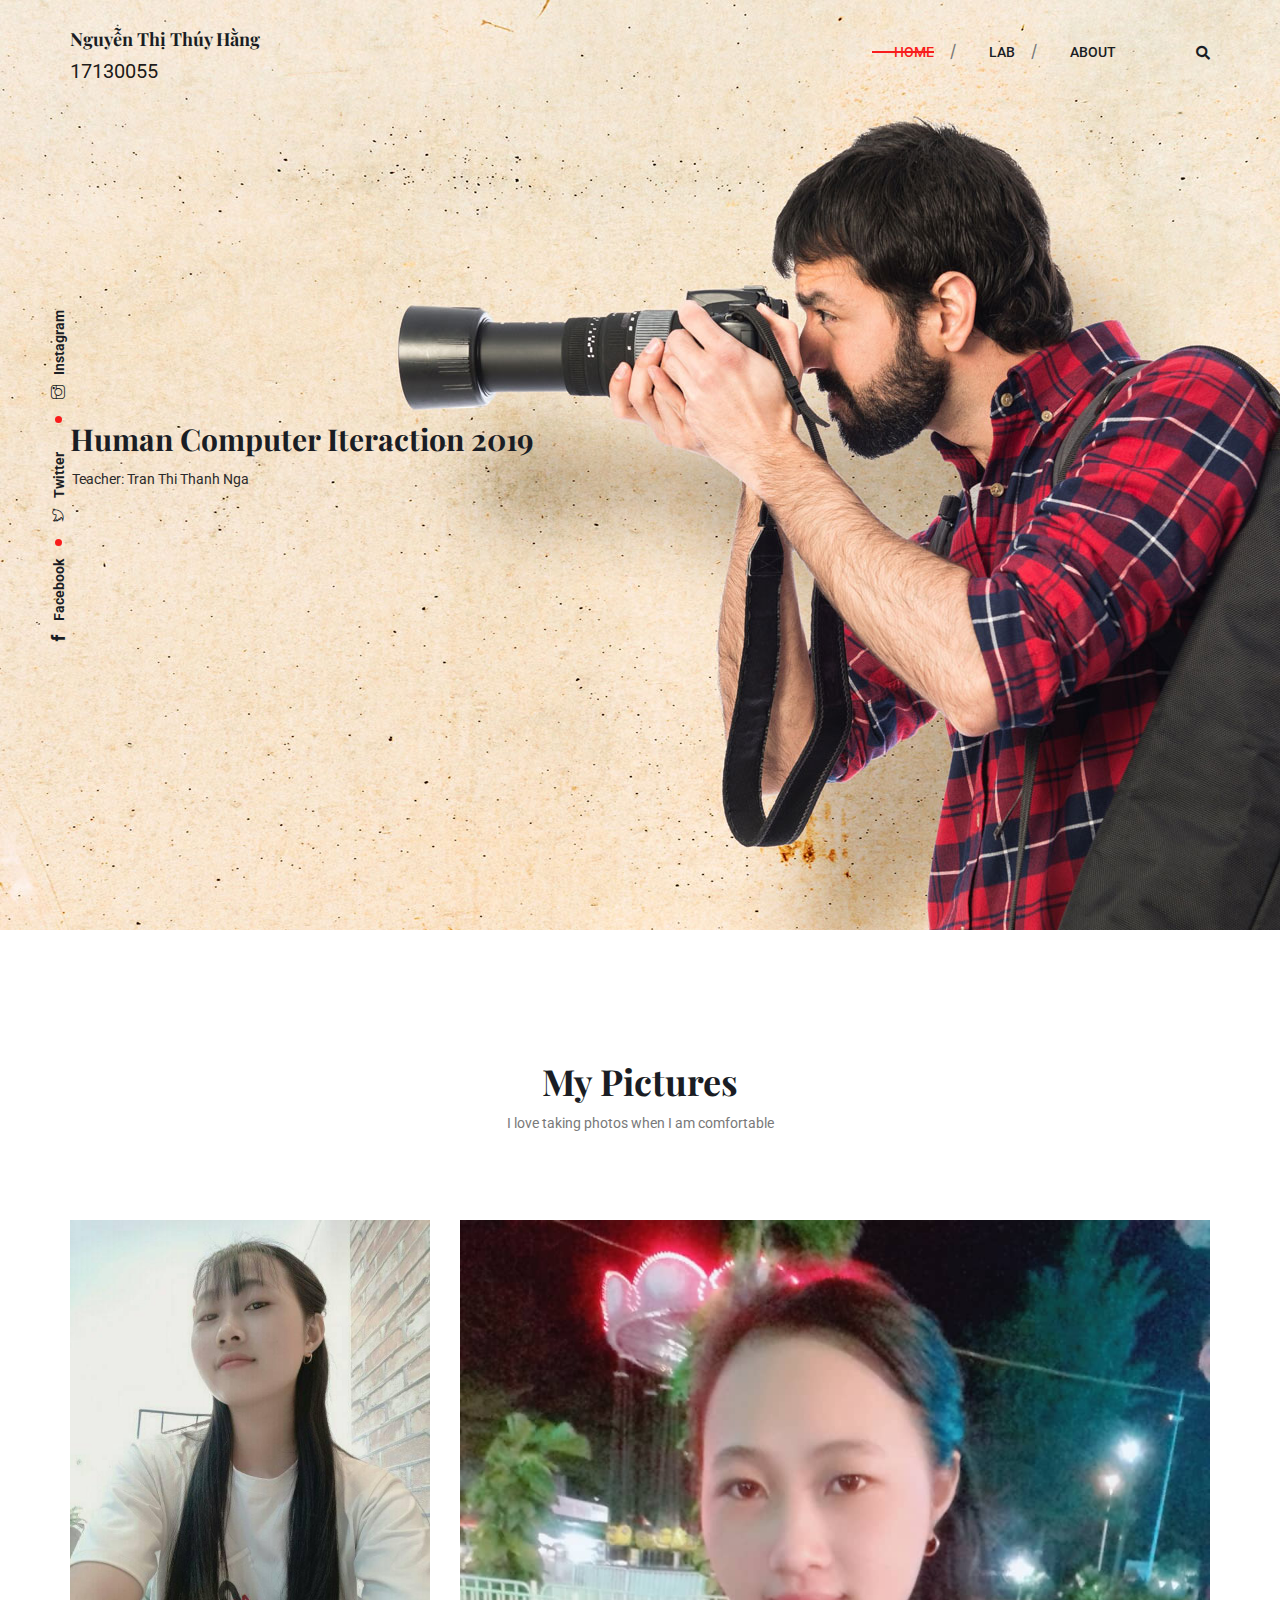
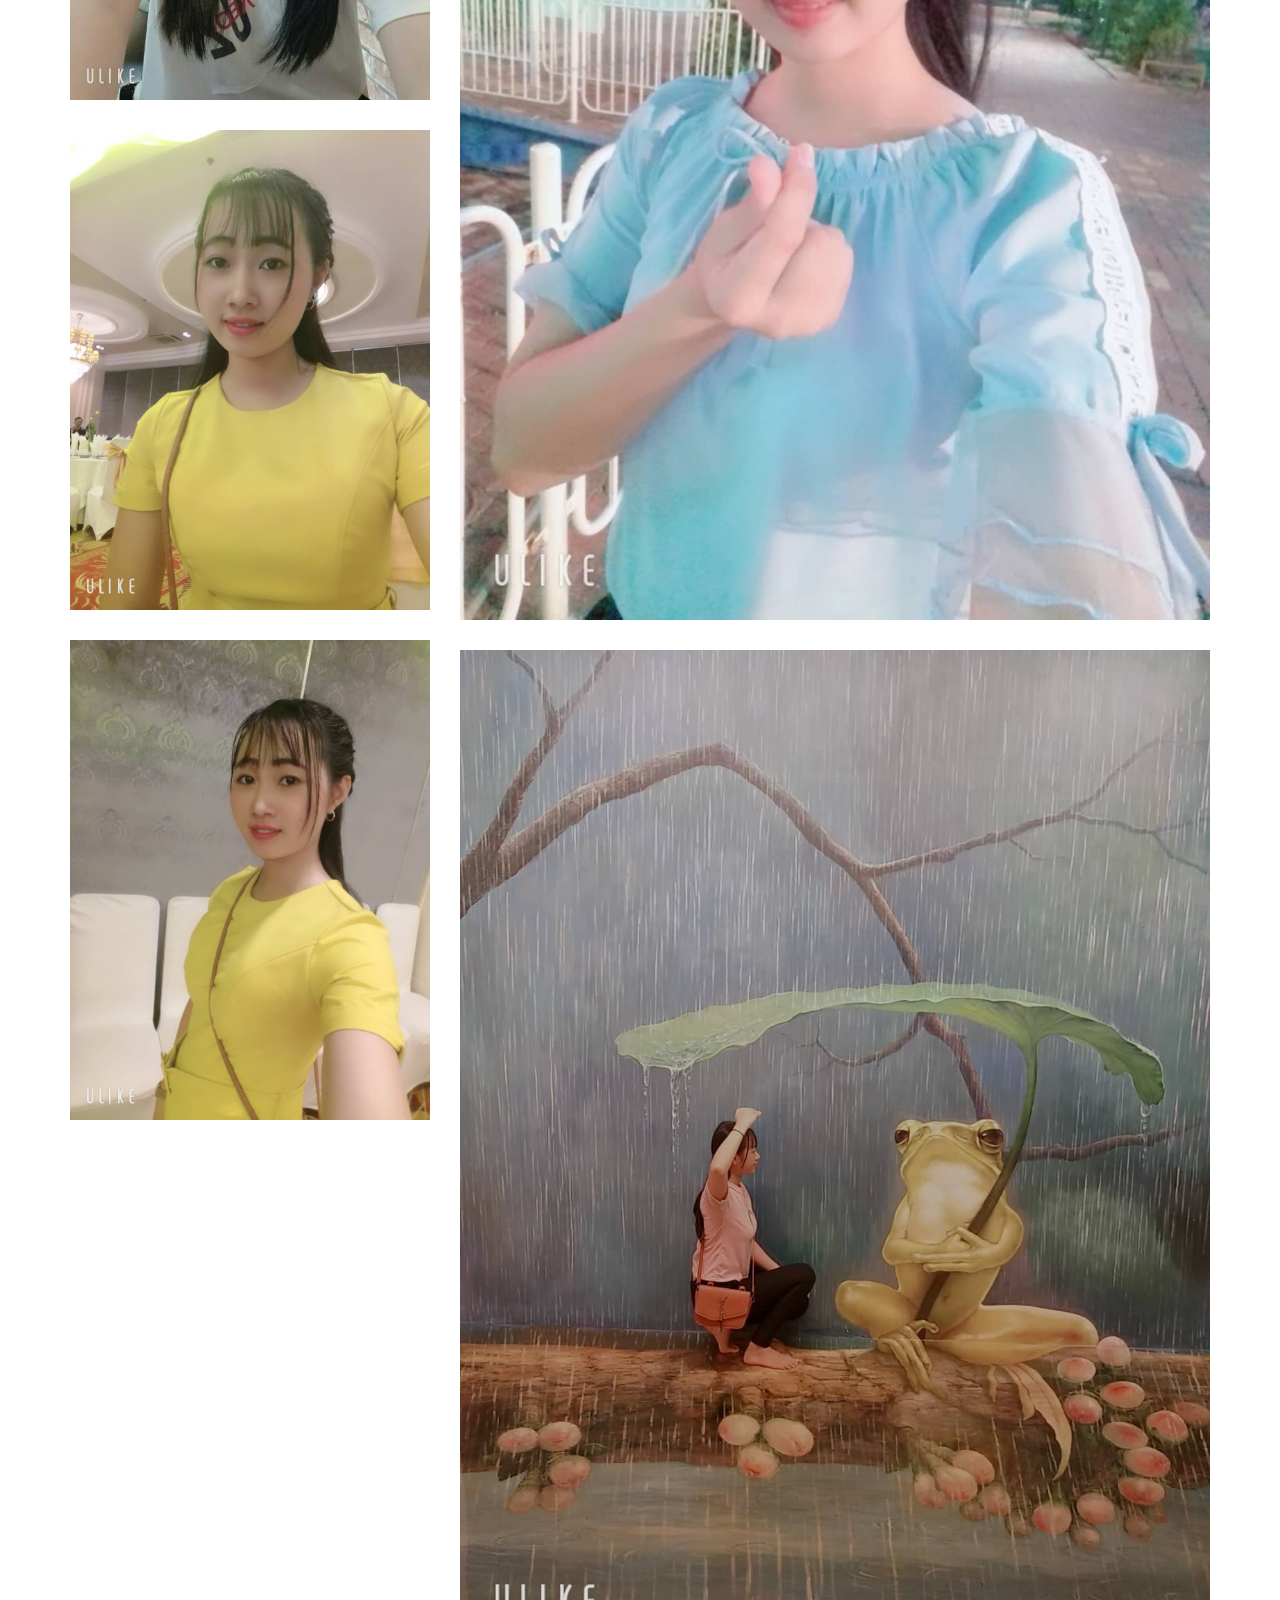
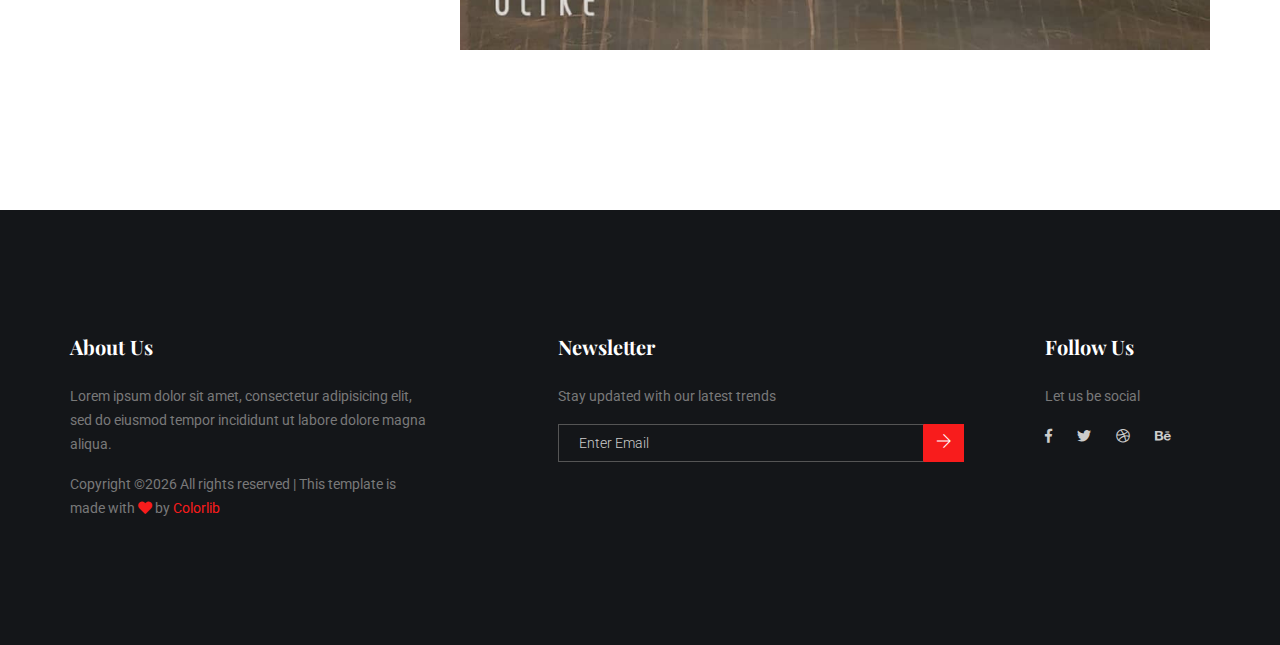
<file: index.html>
<!doctype html>
<html lang="en">
<head>
  <!-- Required meta tags -->
  <meta charset="utf-8">
  <meta name="viewport" content="width=device-width, initial-scale=1, shrink-to-fit=no">
  <link rel="icon" href="img/favicon.png" type="image/png">
  <title>Nguyen Thi Thuy Hang</title>
  <!-- Bootstrap CSS -->
  <link rel="stylesheet" href="css/bootstrap.css">
  <link rel="stylesheet" href="css/themify-icons.css">
  <link rel="stylesheet" href="css/flaticon.css">
  <link rel="stylesheet" href="vendors/fontawesome/css/all.min.css">
  <link rel="stylesheet" href="vendors/owl-carousel/owl.carousel.min.css">
  <link rel="stylesheet" href="vendors/animate-css/animate.css">
  <!-- main css -->
  <link rel="stylesheet" href="css/style.css">
  <link rel="stylesheet" href="css/responsive.css">
</head>
<body>

<!--================Header Menu Area =================-->
<header class="header_area">
  <div class="main_menu">
    <nav class="navbar navbar-expand-lg navbar-light">
      <div class="container">
        <!-- Brand and toggle get grouped for better mobile display -->
        <a class="navbar-brand logo_h" href="index.html"><br><h4>Nguyễn Thị Thúy Hằng</h4>
          <p>17130055</p></a>

        <div class="collapse navbar-collapse offset" id="navbarSupportedContent">
          <ul class="nav navbar-nav menu_nav ml-auto">
            <li class="nav-item active"><a class="nav-link" href="index.html">HOME</a></li>
            <li class="nav-item"><a class="nav-link" href="lab1.html">LAB</a></li>
            <li class="nav-item"><a class="nav-link" href="about.html">ABOUT</a></li>
          </ul>
          <div class="right-button">
            <ul>
              <li><a id="search" href="javascript:void(0)"><i class="fas fa-search"></i></a></li>
            </ul>
          </div>
        </div>

      </div>
    </nav>

  </div>
  <div class="search_input" id="search_input_box">
    <div class="container ">
      <form class="d-flex justify-content-between search-inner">
        <input type="text" class="form-control" id="search_input" placeholder="Search Here">
        <button type="submit" class="btn"></button>
        <span class="ti-close" id="close_search" title="Close Search"></span>
      </form>
    </div>
  </div>
</header>
<!--================Header Menu Area =================-->

<!--================Home Banner Area =================-->
<section class="home_banner_area">
  <div class="banner_inner d-flex align-items-center">
    <div class="overlay bg-parallax" data-stellar-ratio="0.9" data-stellar-vertical-offset="0" data-background=""></div>
    <div class="container">
      <div class="banner_content">
        <h2>Human Computer Iteraction 2019</h2>
        <nav aria-label="breadcrumb" class="banner-breadcrumb">
          <ol class="breadcrumb">

            <li class="breadcrumb-item active" aria-current="page">Teacher: Tran Thi Thanh Nga</li>
          </ol>
        </nav>
      </div>
    </div>
  </div>
  <div class="social_area">
    <h4>
      <a href="#"><i class="ti-instagram"></i>Instagram</a>
    </h4>
    <div class="round"></div>
    <h4>
      <a class="twitter" href="#"><i class="ti-twitter"></i>Twitter</a>
    </h4>
    <div class="round"></div>
    <h4>
      <a href="https://www.facebook.com/profile.php?id=100009200704499"><i class="ti-facebook"></i>Facebook</a>
    </h4>
    <div></div>
  </div>
</section>
<!--================End Home Banner Area =================-->


<!--================ Start Portfolio Area =================-->
<section class="portfolio_area area-padding" id="portfolio">
  <div class="container">
    <div class="area-heading">
      <h3>My Pictures</h3>
      <p>I love taking photos when I am comfortable</p>
    </div>

    <div class="filters-content">
      <div class="row portfolio-grid">
        <div class="grid-sizer col-md-3 col-lg-4"></div>
        <div class="col-lg-4 col-md-6 all fashion motion">
          <div class="single_portfolio">
            <img class="img-fluid w-100" src="img/project/a.jpg" alt="">
            <div class="short_info">
              <p>Fashion</p>
              <h4><a href="portfolio-details.html">Fahion photography</a></h4>
            </div>
          </div>
        </div>

        <div class="col-lg-8 col-md-6 all weeding motion portrait">
          <div class="single_portfolio">
            <img class="img-fluid w-100" src="img/project/b.jpg" alt="">
            <div class="short_info">
              <p>construction</p>
              <h4><a href="portfolio-details.html">Desert Work, VietNam</a></h4>
            </div>
          </div>
        </div>


        <div class="col-lg-4 col-md-6 all weeding motion fashion">
          <div class="single_portfolio">
            <img class="img-fluid w-100" src="img/project/c.jpg" alt="">
            <div class="short_info">
              <p>construction</p>
              <h4><a href="portfolio-details.html">Desert Work, VietNam</a></h4>
            </div>
          </div>
        </div>

        <div class="col-lg-4 col-md-6 all motion portrait fashion">
          <div class="single_portfolio">
            <img class="img-fluid w-100" src="img/project/d.jpg" alt="">
            <div class="short_info">
              <p>construction</p>
              <h4><a href="portfolio-details.html">Desert Work, VietNam</a></h4>
            </div>
          </div>
        </div>

        <div class="col-lg-8 col-md-6 all weeding  fashion">
          <div class="single_portfolio">
            <img class="img-fluid w-100" src="img/project/HINH(397).jpg" alt="" height="400px">
            <div class="short_info">
              <p>construction</p>
              <h4><a href="portfolio-details.html">Desert Work, VietNam</a></h4>
            </div>
          </div>
        </div>

      </div>
    </div>
  </div>
</section>
<!--================ End Portfolio Area =================-->


<!--================ start footer Area  =================-->
<footer class="footer-area section_gap">
  <div class="container">
    <div class="row">
      <div class="col-lg-4  col-md-6 col-sm-6">
        <div class="single-footer-widget">
          <h6>About Us</h6>
          <p>
            Lorem ipsum dolor sit amet, consectetur adipisicing elit, sed do eiusmod tempor incididunt ut labore dolore
            magna aliqua.
          </p>
          <p class="footer-text m-0">
            Copyright &copy;<script>document.write(new Date().getFullYear());</script>
            All rights reserved | This template is made with <i class="fa fa-heart" aria-hidden="true"></i> by <a
            href="https://colorlib.com" target="_blank">Colorlib</a>
          </p>
        </div>
      </div>
      <div class="offset-lg-1 col-lg-5   col-md-6 col-sm-6">
        <div class="single-footer-widget">
          <h6>Newsletter</h6>
          <p>Stay updated with our latest trends</p>
          <div class="" id="mc_embed_signup">

            <form target="_blank"
                  action="https://spondonit.us12.list-manage.com/subscribe/post?u=1462626880ade1ac87bd9c93a&amp;id=92a4423d01"
                  method="get" class="form-inline">

              <div class="d-flex flex-row">

                <input class="form-control" name="EMAIL" placeholder="Enter Email" onfocus="this.placeholder = ''"
                       onblur="this.placeholder = 'Enter Email '"
                       required="" type="email">


                <button class="click-btn btn btn-default"><i class="ti-arrow-right"></i></button>
                <div style="position: absolute; left: -5000px;">
                  <input name="b_36c4fd991d266f23781ded980_aefe40901a" tabindex="-1" value="" type="text">
                </div>

              </div>
              <div class="info"></div>
            </form>
          </div>
        </div>
      </div>
      <div class="col-lg-2 col-md-6 col-sm-6">
        <div class="single-footer-widget">
          <h6>Follow Us</h6>
          <p>Let us be social</p>
          <div class="footer-social d-flex align-items-center">
            <a href="#"><i class="fab fa-facebook-f"></i></a>
            <a href="#"><i class="fab fa-twitter"></i></a>
            <a href="#"><i class="fab fa-dribbble"></i></a>
            <a href="#"><i class="fab fa-behance"></i></a>
          </div>
        </div>
      </div>
    </div>
  </div>
</footer>
<!--================ End footer Area  =================-->


<!-- Optional JavaScript -->
<!-- jQuery first, then Popper.js, then Bootstrap JS -->
<script src="js/jquery-3.3.1.min.js"></script>
<script src="js/popper.js"></script>
<script src="js/bootstrap.min.js"></script>
<script src="js/stellar.js"></script>
<script src="vendors/isotope/imagesloaded.pkgd.min.js"></script>
<script src="vendors/isotope/isotope.pkgd.min.js"></script>
<script src="vendors/owl-carousel/owl.carousel.min.js"></script>
<script src="js/jquery.ajaxchimp.min.js"></script>
<script src="js/jquery.counterup.min.js"></script>
<script src="js/jquery.waypoints.min.js"></script>
<script src="js/mail-script.js"></script>
<script src="js/contact.js"></script>
<script src="js/jquery.form.js"></script>
<script src="js/jquery.validate.min.js"></script>
<script src="js/mail-script.js"></script>
<script src="js/theme.js"></script>
</body>
</html>
</file>
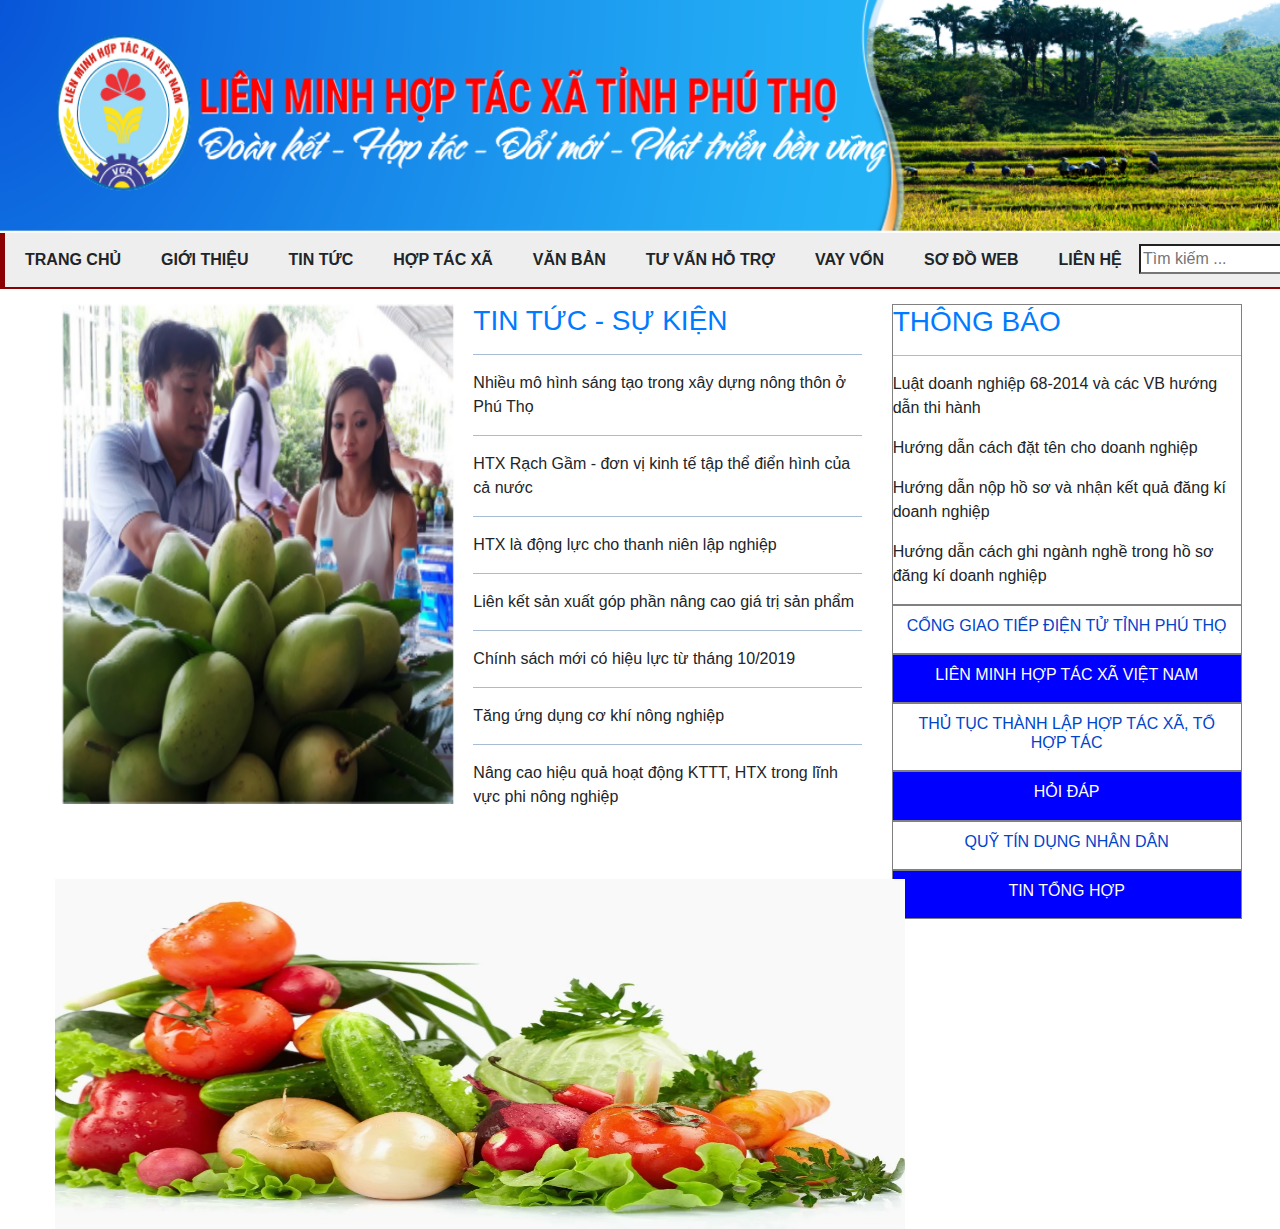
<file: ex1.html>
<!DOCTYPE html>
<html lang="en">
<head>
    <meta charset="UTF-8">
    <title>F-Pattern</title>
    <meta name="viewport"
          content="width=device-width, user-scalable=no, initial-scale=1.0, maximum-scale=1.0, minimum-scale=1.0">
    <meta http-equiv="X-UA-Compatible" content="ie=edge">

    <link rel="stylesheet" href="https://maxcdn.bootstrapcdn.com/bootstrap/4.3.1/css/bootstrap.min.css">
    <script src="https://ajax.googleapis.com/ajax/libs/jquery/3.4.1/jquery.min.js"></script>
    <script src="https://cdnjs.cloudflare.com/ajax/libs/popper.js/1.14.7/umd/popper.min.js"></script>
    <script src="https://maxcdn.bootstrapcdn.com/bootstrap/4.3.1/js/bootstrap.min.js"></script>

</head>
<style>
  body{
    margin: 0px;
    padding: 0px;
    font-family: Arial;
  }
  h3{
    color: #007bff;
  }
  .menu {
    background: gray;
    width: 100%;

  }
  .search{
    margin-top: -45px;
    padding-left: 1139px;
  }

  .menu  ul{
    padding: 0px;
    margin: 0px;
    overflow: auto;

  }
  .menu  >ul{
    background: #eeeeee;
    border-bottom: 2px solid darkred;
    border-left: 5px solid darkred;
  }
  .menu  ul li{
    list-style: none;
    float: left;
    padding: 15px 0 15px 0;
  }
  .menu   ul li:hover{
    background: darkred;
    cursor: pointer;
    color: white;
  }
  .menu ul li a{
    font-weight: bold;
    margin: 0 20px 0 20px;
  }
  .menu   ul li:hover a{
    color: #eeeeee;
  }
  .menu  .sub ul{
    position: absolute;
    background: #eeeeee;
    visibility: hidden;
  }
  .menu  .sub:hover ul{
    visibility: visible;
  }
  .menu .sub ul li{
    float: none;
    border-bottom: 1px solid #333333;
  }
  .menu  .sub:hover ul li a{
    color: #333333;
  }
  .menu .sub:hover ul li:hover a{
    color: #eeeeee;
  }
  .row{
    padding-top: 30px;
    margin-left: 40px;
  }
  hr{
    background-color:#B9D3EE;
  }
  .thongbao{
    border: 1px solid gray;
    width: 350px;

  }
  .bang1{
    border: 1px solid gray;
    width: 350px;
    padding:10px;
    color: #0044cc;
    text-align: center;
  }
  .bang2{
    border: 1px solid gray;
    width: 350px;
    padding:10px;
    text-align: center;
    background-color: blue;
    color: white;
  }
  .bang3{
    border: 1px solid gray;
    width: 350px;
    padding:10px;
    text-align: center;
    color: #0044cc;

  }
  .bang4{
    border: 1px solid gray;
    width: 350px;
    padding:10px;
    background-color: blue;
    text-align: center;
    color: white;
  }
  .bang5{
    border: 1px solid gray;
    width: 350px;
    padding:10px;
    text-align: center;
    color: #0044cc;
  }
  .bang6{
    border: 1px solid gray;
    width: 350px;
    padding:10px;
    background-color: blue;
    text-align: center;
    color: white;
  }
  .img-1{
    margin-top:-70px;
  }

</style>

<body>
    <div class="top">
        <img src="img/f1.PNG" alt="name" width="100%" height="233px">
    </div>
    <div class="ThanhTren">
        <div class="menu" >
            <ul>
                <li class="sub"><a>TRANG CHỦ</a></li>
                <li class="sub">
                    <a>GIỚI THIỆU</a>

                </li>
                <li class="sub">
                    <a>TIN TỨC</a>

                </li>
                <li class="sub">
                    <a>HỢP TÁC XÃ</a>

                </li>

                <li><a>VĂN BẢN</a></li>
                <li class="sub">
                    <a>TƯ VẤN HỖ TRỢ</a>

                </li>
                <li><a>VAY VỐN</a></li>
                <li><a>SƠ ĐỒ WEB</a></li>
                <li><a>LIÊN HỆ</a></li>

            </ul>
        </div>

        <div class="search" >
            <input type="search" name="s" placeholder="Tìm kiếm ...">
        </div>
    </div>
<div class="column">
    <div class="row">
        <!--Phan1-->
        <div class="col-sm-4">
            <img src="img/f4.PNG" alt="image" height="500px" width ="400px">
        </div>
        <!--Phan2-->
        <div class="col-sm-4">

            <div class="tintuc">
                <h3>TIN TỨC - SỰ KIỆN</h3><hr>
            </div>

            <div class="tintuc1" >  Nhiều mô hình sáng tạo trong xây dựng nông thôn ở Phú Thọ</div>
            <hr>
            <div class="tintuc2" > HTX Rạch Gầm - đơn vị kinh tế tập thể điển hình của cả nước</div>
            <hr>
            <div class="tintuc3"> HTX là động lực cho thanh niên lập nghiệp</div>
            <hr>
            <div class="tintuc4">Liên kết sản xuất góp phần nâng cao giá trị sản phẩm</div>
            <hr>
            <div class="tintuc5">Chính sách mới có hiệu lực từ tháng 10/2019</div>
            <hr>
            <div class="tintuc6">Tăng ứng dụng cơ khí nông nghiệp</div>
            <hr>
            <div class="tintuc7">Nâng cao hiệu quả hoạt động KTTT, HTX trong lĩnh vực phi nông nghiệp</div>
        </div>
        <!--Phan3-->
        <div class="col-sm-4">
            <div  class="thongbao">
                <h3> THÔNG BÁO</h3><hr>
                <p>Luật doanh nghiệp 68-2014 và các VB hướng dẫn thi hành</p>
                <p>Hướng dẫn cách đặt tên cho doanh nghiệp  </p>
                <p> Hướng dẫn nộp hồ sơ và nhận kết quả đăng kí doanh nghiệp</p>
                <p> Hướng dẫn cách ghi ngành nghề trong hồ sơ đăng kí doanh nghiệp</p>
            </div>

            <div class="bang1" >
                <h6>CỔNG GIAO TIẾP ĐIỆN TỬ TỈNH PHÚ THỌ</h6>
            </div>
            <div class="bang2">
                <h6>LIÊN MINH HỢP TÁC XÃ VIỆT NAM</h6>
            </div>
            <div class="bang3">
                <h6>THỦ TỤC THÀNH LẬP HỢP TÁC XÃ, TỔ HỢP TÁC</h6>
            </div>
            <div class="bang4">
                <h6>HỎI ĐÁP</h6>
            </div>
            <div class="bang5">
                <h6>QUỸ TÍN DỤNG NHÂN DÂN</h6>
            </div>
          <div class="bang6">
            <h6>TIN TỔNG HỢP</h6>
          </div>
        </div>
    </div>
    <div class="row">
        <div class="col-sm-8">
          <img src="img/fb18.webp" height="350px" width="850px" class="img-1">
        </div>
<!--        <div class="col-sm-4">-->
<!--        </div>-->
    </div>
</div>
</body>
</html>
</file>
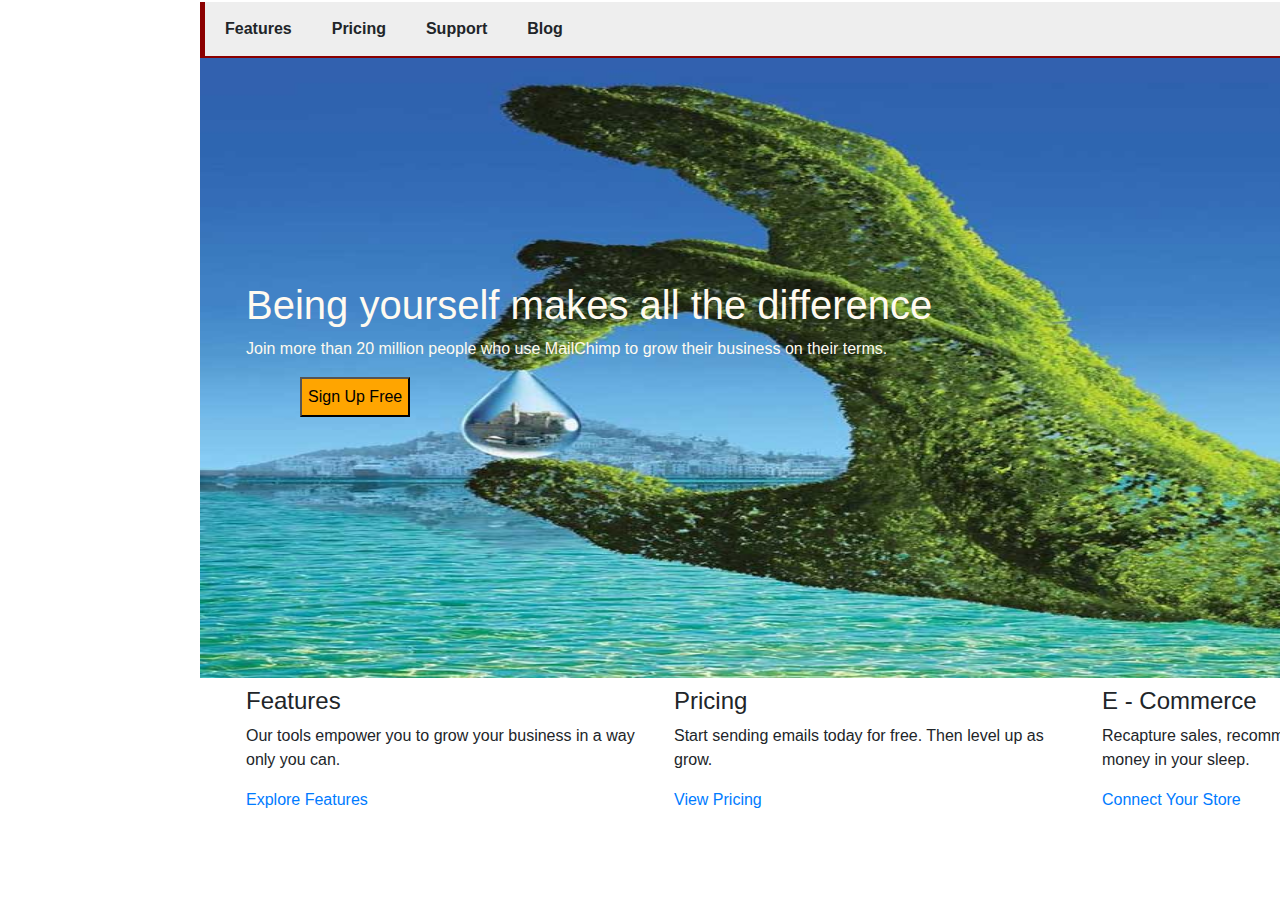
<file: ex2.html>
<!DOCTYPE html>
<html lang="en" xmlns="http://www.w3.org/1999/html">
<head>
    <meta charset="UTF-8">
    <title> Mau Z</title>
  <link rel="stylesheet" href="bootstrap-4.3/bootstrap-4.3.1-dist/css/bootstrap.css">
  <link rel="stylesheet" href="bootstrap-4.3/bootstrap-4.3.1-dist/css/bootstrap-grid.css">
  <link rel="stylesheet" href="bootstrap-4.3/bootstrap-4.3.1-dist/css/bootstrap-reboot.css">
</head>
<style>
  body{
    margin:0px;
    padding:0px;
    font-family: Arial,Tahoma;
  }
  #container{
    width: 1400px;
    height: 800px;
    margin-left: 100px;
  }
  .menu {
    margin-top:2px;
    width: 1400px;
    padding-left: 100px;
  }
  .menu  ul{
    padding: 0px;
    margin: 0px;
    overflow: auto;

  }
  .menu  >ul{
    background: #eeeeee;
    border-bottom: 2px solid darkred;
    border-left: 5px solid darkred;
  }
  .menu  ul li{
    list-style: none;
    float: left;
    padding: 15px 0 15px 0;
  }
  .menu   ul li:hover{
    background: darkred;
    cursor: pointer;
    color: white;
  }
  .menu ul li a{
    font-weight: bold;
    margin: 0 20px 0 20px;
  }
  .menu   ul li:hover a{
    color: #eeeeee;
  }
  .menu  .sub ul{
    position: absolute;
    background: #eeeeee;
    visibility: hidden;
  }
  .menu  .sub:hover ul{
    visibility: visible;
  }
  .menu .sub ul li{
    float: none;
    border-bottom: 1px solid #333333;
  }
  .menu  .sub:hover ul li a{
    color: #333333;
  }
  .menu .sub:hover ul li:hover a{
    color: #eeeeee;
  }

  #container .right{
    margin-top:-45px;
    padding-left: 1200px;
  }
  #container .right .right1{
    background-color: #FFA500;
    height: 40px;

  }
  #container .right .right2{
    height: 40px;
    width: 80px;
  }
  #container .image{
    padding-left: 100px;
    margin-top:5px;
  }
  #container .text{
    margin-top: -397px;
    padding-left: 146px;
    color: floralwhite;

  }
  #container .signup{
    margin-left:200px;

  }
  #container .signup .signup1{
    background-color: #FFA500;
    height: 40px;
  }
  #container .column{
    padding-left: 146px;
    margin-top:270px;
    text-align: left;
  }
  #container .column .mau{
    color: #007bff;
  }

</style>
<body>
<div id="container">
    <div class="menu">
      <ul>
      <li class="sub"><a>Features</a></li>
      <li class="sub"><a>Pricing</a></li>
      <li class="sub"><a>Support</a></li>
      <li class="sub"><a>Blog</a></li>
      </ul>
    </div>

<div class="right">
    <button  class="right1"> Sign Up Free</button>
    <button class="right2"> Log In</button>
</div>


<div class="image">
  <img src="img/f3.jpg" height="620px" width="1200px">
</div>

  <div class="text">
    <h1>Being yourself makes all the difference</h1>
    <p> Join more than 20 million people who use MailChimp to grow their business on their terms.</p>
  </div>

  <div class="signup">
    <button class="signup1">Sign Up Free</button>
  </div>

  <div class="column">
    <div class="row">
      <div class="col-sm-4">
        <h4>Features</h4>
        <p> Our tools empower you to grow your business in a way only you can.</p>

        <p class="mau"> Explore Features</p>
      </div>
      <div class="col-sm-4">
        <h4>Pricing</h4>
        <p>Start sending emails today for free. Then level up as grow.</p>
        <p class="mau"> View Pricing</p>
      </div>
      <div class="col-sm-4">
        <h4>E - Commerce</h4>
        <p>Recapture sales, recommend products and make money in your sleep. </p>
        <p class="mau">Connect Your Store</p>
      </div>
    </div>
  </div>

</div>
</body>
</html>
</file>
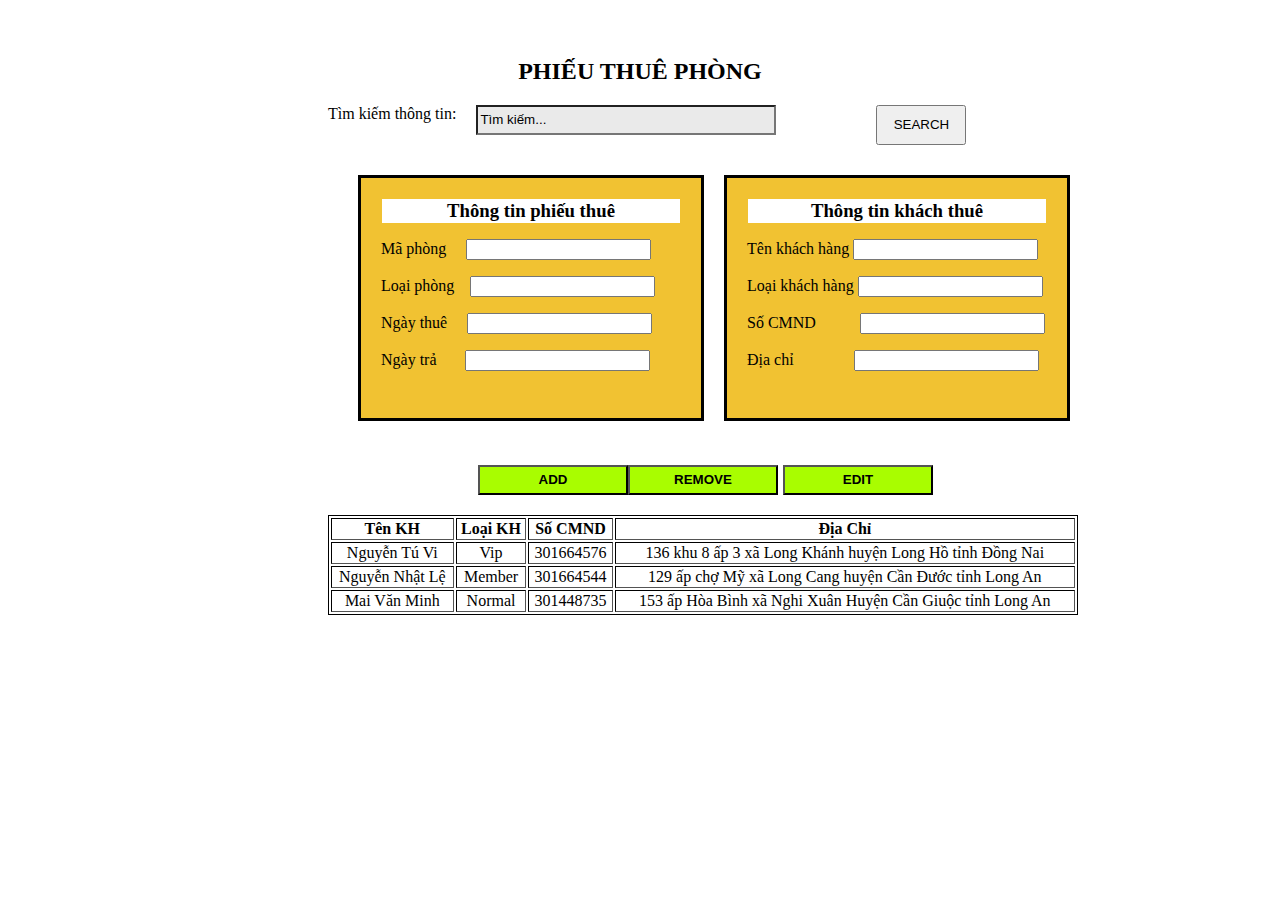
<file: imp1.html>
<!DOCTYPE html>
<html lang="en">
<head>
    <meta charset="UTF-8">
    <title>Tao cac chuc nang</title>
  <style>
    #container{
      padding-top: 30px;
      height: 600px;
    }
    #container .header{
      text-align: center;
      /*margin-right: 70px;*/
    }
    #container #f_a {
      margin-top: 10px;
    }
    #container #f_a .find {
      float: left;
      margin-left: 20px;
    }
    #container #f_a .find .text3 {
      margin-left: 300px;
      float: left;
      color: black;
    }
    #container #f_a .find .fi {
      width: 300px;
      height: 30px;
      float: left;
      margin-left: 20px;
      background: #EAEAEA;
    }

    #container #f_a .find .ad{
      margin-left: 100px;
      height: 40px;
      width:90px;
    }

    #container #content{
      height: 300px;
      width: 900px;
      padding: 20px;
      margin-left: 300px;
    }
    #container #content .div1 {
      font-weight: inherit;
      background-color: #F1C232;
      width: 300px;
      height: 200px;
      margin: 10px;
      padding: 20px;
      border: 3px solid black;
      text-align: left;
      position: relative;
      float: left;
    }
    #container #content .div1 .text{
      padding: 1px ;
      margin:1px;
      background: white;
      text-align: center;
      border-width: 2px;
      cursor: text;
    }
    #container .apply1{
      margin-top:-20px;
    }
    #container .apply1 #agree1 {
      float: left;
      width: 150px;
      height: 30px;
      background: #a9fd00;
      font-weight: bold;
      margin-left: 450px;
    }
    #container .apply1 #agree2 {
      float: left;
      width: 150px;
      height: 30px;
      background: #a9fd00;
      font-weight: bold;
      margin-right: 5px;
    }
    #container .apply1 #agree3 {
      float:left;
      width: 150px;
      height: 30px;
      background: #a9fd00;
      font-weight: bold;

    }

    #container .tablepane{

      height: 200px;
      margin-left: 300px;
      padding-top:30px;
    }
    #container .tablepane .table {
      text-align: center;
      border: 1px black double;
      margin-top: 20px ;

    }

  </style>

</head>
<body>
<div id="container">
<div id="implement" class="tabcontent">
  <div class="header"><h2>PHIẾU THUÊ PHÒNG</h2></div>
  <div id="f_a">
    <div class="find">
      <div class="text3"> Tìm kiếm thông tin: </div>
      <input class="fi" type="search" value="Tìm kiếm...">

    <button class="ad" type="button" onclick="alert('Nhập thông tin mà bạn muốn tìm kiếm ')">SEARCH</button>


  <div id="content">
    <div class="div1">
      <h3 class="text">Thông tin phiếu thuê</h3>

      <p >Mã phòng &nbsp; &nbsp; <input type="text" name="name" placeholder="" class="pix-text"> </p>
      <p >Loại phòng &nbsp; &nbsp;<input type="text" name="name" placeholder="" class="pix-text"></p>
      <p >Ngày thuê&nbsp; &nbsp; &nbsp;<input type="text" name="name" placeholder="" class="pix-text"></p>
      <p> Ngày trả  &nbsp;&nbsp; &nbsp; &nbsp;<input type="text" name="name" placeholder="" class="pix-text"></p>

    </div>
    <div class="div1">
      <h3 class="text">Thông tin khách thuê</h3>

      <p >Tên khách hàng <input type="text" name="name" placeholder="" class="pix-text"></p>
      <p >Loại khách hàng <input type="text" name="name" placeholder="" class="pix-text"></p>
      <p >Số CMND &nbsp;&nbsp;&nbsp;&nbsp;&nbsp;&nbsp;&nbsp;&nbsp;&nbsp; <input type="text" name="name" placeholder="" class="pix-text"></p>
      <p >Địa chỉ &nbsp;&nbsp;&nbsp;&nbsp;&nbsp;&nbsp;&nbsp;&nbsp;&nbsp;&nbsp;&nbsp;&nbsp;&nbsp; <input type="text" name="name" placeholder="" class="pix-text"></p>
    </div>
  </div>

  <div class="apply1">
    <input id="agree1" type="button" value="ADD" onclick="alert('Mời bạn nhập thông tin muốn thêm vào')"/>
    <input id="agree2" type="button" value="REMOVE" onclick="alert('Bạn chắc chắc muốn xóa thông tin chứ!')"/>
    <input id="agree3" type="button" value="EDIT" onclick="alert('Thông tin của bạn đã được sửa')"/>
  </div>
  <div class="tablepane">
    <table  border="1" width="750px"  class="table">
      <tr>
        <th>Tên KH </th>
        <th>Loại KH</th>
        <th>Số CMND</th>
        <th>Địa Chỉ</th>
      </tr>
      <tr class="tab1">
        <td>Nguyễn Tú Vi</td>
        <td>Vip</td>
        <td>301664576</td>
        <td>136 khu 8 ấp 3 xã Long Khánh huyện Long Hồ tỉnh Đồng Nai</td>
      </tr>
      <tr class="tab1">
        <td>Nguyễn Nhật Lệ</td>
        <td>Member</td>
        <td>301664544</td>
        <td>129 ấp chợ Mỹ xã Long Cang huyện Cần Đước tỉnh Long An</td>
      </tr>
      <tr class="tab1">
        <td>Mai Văn Minh</td>
        <td>Normal</td>
        <td>301448735</td>
        <td>153 ấp Hòa Bình xã Nghi Xuân Huyện Cần Giuộc tỉnh Long An</td>
      </tr>
    </table>

  </div>
</div>
</div>
</div>
</div>
</body>
</html>
</file>
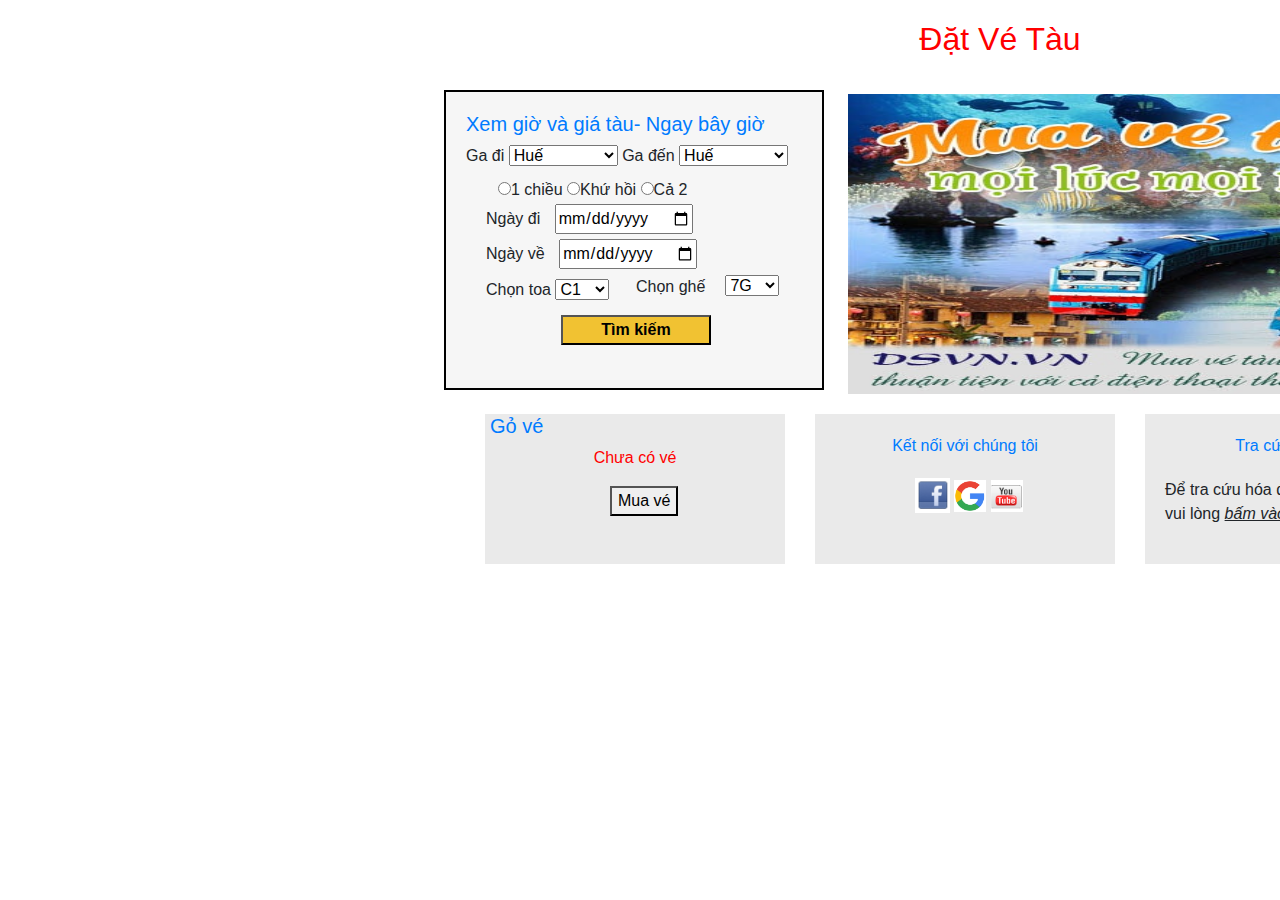
<file: imp2.html>
<!DOCTYPE html>
<html lang="en">
<head>
    <meta charset="UTF-8">
    <title>Dat ve tau</title>


  <style>

    #container{
      height: 600px;
      width:2000px;
      padding:20px;
    }
    #container .header{
      text-align: center;
      color: red;
      font-size: 20px;
    }
    #container #content1{
      margin-left: 400px;
      padding: 20px;


    }
    #container #content1 #div1{
      font-weight: inherit;
      background-color: #F6F6F6;
      width: 380px;
      height: 300px;
      margin: 4px;
      padding: 20px;
      border: 2px solid black;
      text-align: left;
      position: relative;
      float: left;

    }
    #container #content1 #div1 .canh{
      color: #007bff;
      font-size: 20px;
    }
    #container #content1 #div1 .tab-content{
      float: left;
      margin-left:30px;
      padding: 2px;

    }
    #container #content1 #div1 .date {
      float: left;
    }
    #container #content1 #div1 .date .date1{
      margin-left:20px;

    }
    #container #content1 #div1 .date .pix-text{
      margin-left: 10px;
    }
    #container #content1 #div1 .year {
      float: left;

    }
    #container #content1 .year .edit-label1{
      margin-left:20px;

    }
    #container #content1 .year  .pix-text{
      margin-left: 10px;
    }
    #container #content1 .chontoa{
      float: left;
      margin-top:-1px;
      padding:5px;
    }


    #container #content1 .chontoa .edit-label2{

      margin-left: 15px;
    }
    #container #content1 .chontoa .select3{
      padding-right: 10px;
    }

    #container #content1 .chonghe{
      float: left;
      margin-top:-40px;
      padding-left: 50px;
    }
    #container #content1 .chonghe .edit-label3{
      margin-top:-40px;
      padding-left: 120px;
    }
    #container #content1 .chonghe .select4{
      float: right;
      margin-left: 20px;
    }

    #container #content1 #div1 .btnsub{
      margin-left: 95px;
      padding: 35px;
    }
    #container #content1 #div1 #agree1 {
      float: left;
      width: 150px;
      height: 30px;
      background: #F1C232;
      font-weight: bold;
      margin-left: -35px;
    }
    #container #content1 #item{
      padding-left: 20px;
      margin-top:8px;

    }
    #container #column{
      magrin-right:900px;
      float:left;
    }
    #container .row{
      margin-left: 450px;
      float: left;

    }
    #container .row .menu1{
      background-color: #EAEAEA;
      width:300px;
      height: 150px;
    }
    #container .row .menu1 .canh1{
      color:  #007bff;
      font-size: 20px;
      margin-left: 5px;
    }
    #container .row .menu1 .canh2{
      text-align: center;
      color: red;
    }
    #container .row .menu1 .button{
      margin-left: 125px;
    }
    #container .row .title{
      color: #007bff;
      padding: 20px;
      text-align: center;
    }
    #container .row .icon{
      margin-left: 100px;
    }
    #container .row .edit-label{
      margin-left: 20px;
    }

  </style>

  <link rel="stylesheet" href="bootstrap-4.3/bootstrap-4.3.1-dist/css/bootstrap.css">
  <link rel="stylesheet" href="bootstrap-4.3/bootstrap-4.3.1-dist/css/bootstrap-grid.css">
  <link rel="stylesheet" href="bootstrap-4.3/bootstrap-4.3.1-dist/css/bootstrap-reboot.css">
</head>
<body>

<div id="container">
  <div class="header"><h2>Đặt Vé Tàu</h2></div>
  <div id="content1">
    <div id="div1">
      <h3 class="canh">Xem giờ và giá tàu- Ngay bây giờ</h3>
      <label for="text" class="edit-label">Ga đi</label>
      <select id="select1" >
        <option value="choose" class="edit-op" selected>Sài Gòn</option>
        <option value="save" class="edit-op">Dĩ An</option>
        <option value="express" class="edit-op">Biên Hòa</option>
        <option value="choose" class="edit-op" selected> Long Khánh</option>
        <option value="save" class="edit-op">Đức Phổ</option>
        <option value="express" class="edit-op">Tam kì</option>
        <option value="choose" class="edit-op" selected>Huế</option>
        <option value="save" class="edit-op">Nghệ An</option>
        <option value="express" class="edit-op">Hà Nội</option>
      </select>

      <label for="text" class="edit-label">Ga đến</label>
      <select id="select2" >
        <option value="choose" class="edit-op" selected>Sài Gòn</option>
        <option value="save" class="edit-op">Dĩ An</option>
        <option value="express" class="edit-op">Biên Hòa</option>
        <option value="choose" class="edit-op" selected> Long Khánh</option>
        <option value="save" class="edit-op">Đức Phổ</option>
        <option value="express" class="edit-op">Tam kì</option>
        <option value="choose" class="edit-op" selected>Huế</option>
        <option value="save" class="edit-op">Nghệ An</option>
        <option value="express" class="edit-op">Hà Nội</option>
      </select>

      <div class="tab-content">
        <form>
          <input name="loai" type="radio" value="1 chiều" />1 chiều
          <input name="loai" type="radio" value="Khứ hồi" />Khứ hồi
          <input name="loai" type="radio" value="Cả 2" />Cả 2
        </form>
      </div>

      <div class="date">
        <label for="text" class="date1">Ngày đi</label>
        <input type="date" name="date" placeholder="" class="pix-text">
      </div>
      <div class="year">
        <label for="text" class="edit-label1">Ngày về</label>
        <input type="date" name="date" id="choosesyear" placeholder="" class="pix-text">
      </div>
      <div class="chontoa">
      <label for="text" class="edit-label2">Chọn toa</label>
      <select class="select3" >
        <option value="choose" class="edit-op" selected>A1</option>
        <option value="save" class="edit-op">A2</option>
        <option value="express" class="edit-op">A3</option>
        <option value="choose" class="edit-op" selected>B1</option>
        <option value="save" class="edit-op">B2</option>
        <option value="express" class="edit-op">B3</option>
        <option value="choose" class="edit-op" selected>C1</option>
        <option value="save" class="edit-op">F2</option>
        <option value="express" class="edit-op">G6</option>
      </select>
      </div>
      <div class="chonghe">
      <label for="text" class="edit-label3">Chọn ghế</label>
      <select class="select4" >
        <option value="choose" class="edit-op" selected>1A</option>
        <option value="save" class="edit-op">2B</option>
        <option value="express" class="edit-op">3C</option>
        <option value="choose" class="edit-op" selected>4D</option>
        <option value="save" class="edit-op">5E</option>
        <option value="express" class="edit-op">6F</option>
        <option value="choose" class="edit-op" selected>7G</option>
        <option value="save" class="edit-op">8H</option>
        <option value="express" class="edit-op">9J</option>
        <option value="express" class="edit-op">10K</option>
        <option value="express" class="edit-op">11L</option>
        <option value="express" class="edit-op">12M</option>
      </select>
      </div>
      <div class="btnsub">
        <button type="search" value="" id="agree1">Tìm kiếm</button>
      </div>
    </div>

    <img src="img/vetau.jpg" alt=""  height="300px" width="700px" id="item">
  </div>

<div id="column">
  <div class="row">

    <div class="col-sm-4">
      <div class="menu1">
    <h3 class="canh1">Gỏ vé</h3>
      <p class="canh2">Chưa có vé</p>
     <button type="submit" value="" class="button">Mua vé</button>
    </div>
    </div>

    <div class="col-sm-4">
      <div class="menu1">
      <div class="title">Kết nối với chúng tôi</div>
              <div class="icon">
                <a href="https://www.facebook.com/profile.php?id=100009200704499" class="slow_fade social_button">
                  <img src="img/fb.PNG" height="35" width="35"/></a>
                <a href="#" class="slow_fade social_button">
                  <img src="img/gg.png" height="32" width="32"/></a>
                <a href="#" class="slow_fade social_button">
                  <img src="img/youtube.PNG" height="32" width="32"/></a>
              </div>
   </div>
    </div>

    <div class="col-sm-4">
      <div class="menu1">
      <div class="title">Tra cứu hóa đơn</div>
              <label for="text" class="edit-label">Để tra cứu hóa đơn điện tử, quý khách vui lòng <u><i>bấm vào đây.</i></u></label>
   </div>
    </div>
</div>
</div>

</div>


</body>
</html>
</file>
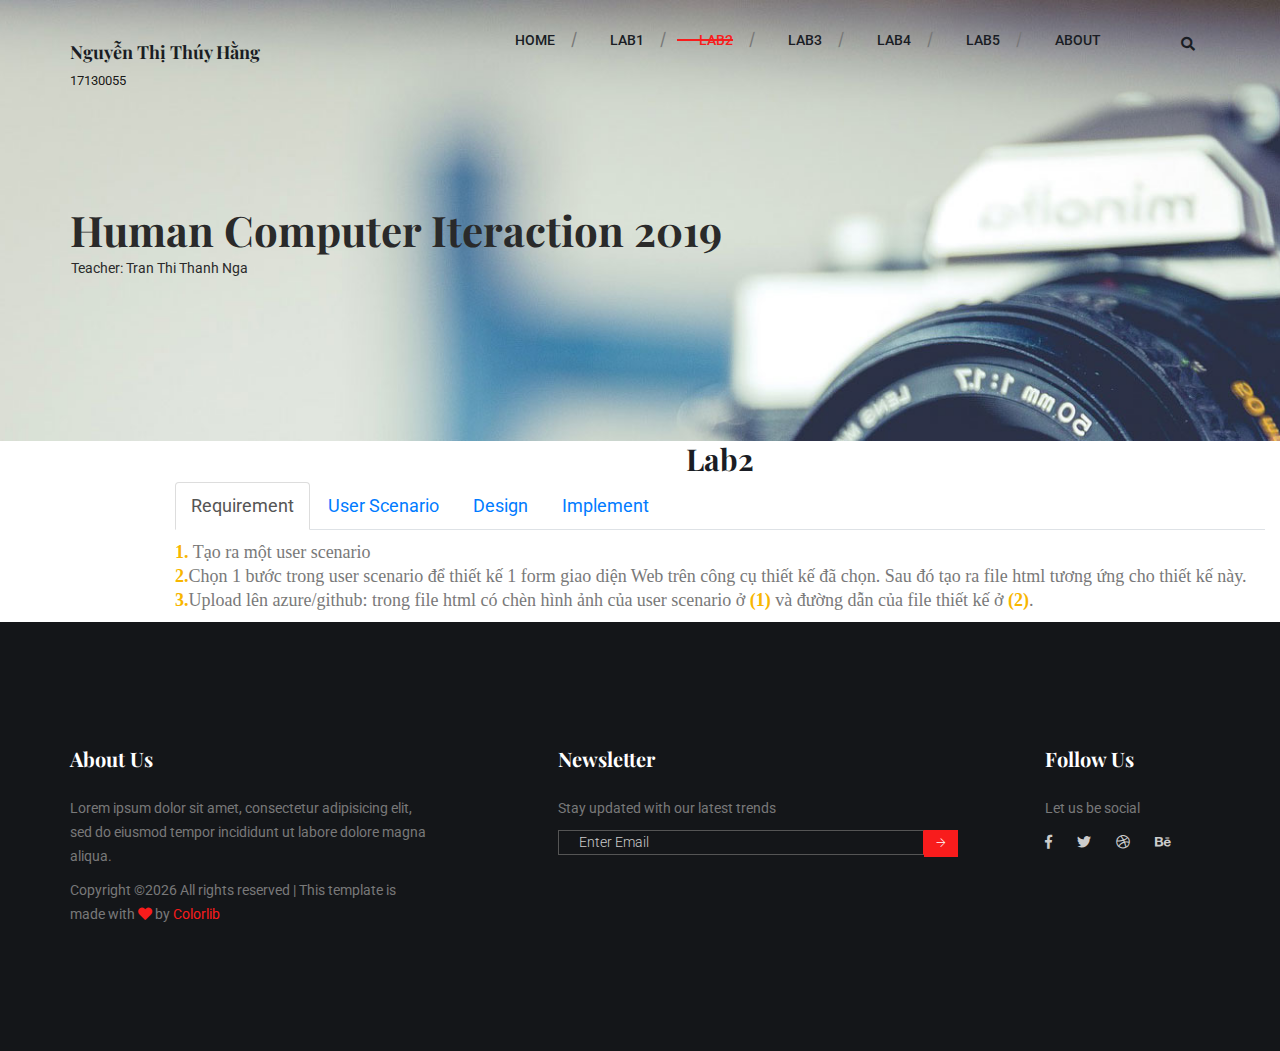
<file: lab2.html>
<!doctype html>
<html lang="en">
<head>
    <!-- Required meta tags -->
    <meta charset="utf-8">
    <meta name="viewport" content="width=device-width, initial-scale=1, shrink-to-fit=no">
    <link rel="icon" href="img/favicon.png" type="image/png">
    <title>Lab2</title>
    <!-- Bootstrap CSS -->
    <link rel="stylesheet" href="https://maxcdn.bootstrapcdn.com/bootstrap/3.4.0/css/bootstrap.min.css">
    <script src="https://ajax.googleapis.com/ajax/libs/jquery/3.4.1/jquery.min.js"></script>
    <script src="https://maxcdn.bootstrapcdn.com/bootstrap/3.4.0/js/bootstrap.min.js"></script>
    <link rel="stylesheet" href="css/bootstrap.css">
    <link rel="stylesheet" href="css/themify-icons.css">
    <link rel="stylesheet" href="css/flaticon.css">
    <link rel="stylesheet" href="vendors/fontawesome/css/all.min.css">
    <link rel="stylesheet" href="vendors/owl-carousel/owl.carousel.min.css">
    <link rel="stylesheet" href="vendors/animate-css/animate.css">
    <!-- main css -->
    <link rel="stylesheet" href="css/style.css">
    <link rel="stylesheet" href="css/responsive.css">
</head>
<body>

<!--================Header Menu Area =================-->
<header class="header_area">
    <div class="main_menu">
        <nav class="navbar navbar-expand-lg navbar-light">
            <div class="container">
                <!-- Brand and toggle get grouped for better mobile display -->
                <a class="navbar-brand logo_h" href="index.html"><br><h4>Nguyễn Thị Thúy Hằng</h4>
                    <p>17130055</p></a>
                <button class="navbar-toggler" type="button" data-toggle="collapse" data-target="#navbarSupportedContent" aria-controls="navbarSupportedContent" aria-expanded="false" aria-label="Toggle navigation">
                    <span class="icon-bar"></span>
                    <span class="icon-bar"></span>
                    <span class="icon-bar"></span>
                </button>
                <!-- Collect the nav links, forms, and other content for toggling -->
                <div class="collapse navbar-collapse offset" id="navbarSupportedContent">
                    <ul class="nav navbar-nav menu_nav ml-auto">
                        <li class="nav-item "><a class="nav-link" href="index.html">HOME</a></li>
                        <li class="nav-item "><a class="nav-link" href="lab1.html">Lab1</a></li>
                        <li class="nav-item active"><a class="nav-link" href="#">Lab2</a></li>
                        <li class="nav-item "><a class="nav-link" href="lab3.html">Lab3</a></li>
                        <li class="nav-item "><a class="nav-link" href="lab4.html">Lab4</a></li>
                        <li class="nav-item"><a class="nav-link" href="lab5.html">Lab5</a></li>

                        <li class="nav-item"><a class="nav-link" href="about.html">ABOUT</a></li>
                    </ul>
                    <div class="right-button">
                        <ul>
                            <li><a id="search" href="javascript:void(0)"><i class="fas fa-search"></i></a></li>
                        </ul>
                    </div>
                </div>

            </div>
        </nav>

    </div>
    <div class="search_input" id="search_input_box">
        <div class="container ">
            <form class="d-flex justify-content-between search-inner">
                <input type="text" class="form-control" id="search_input" placeholder="Search Here">
                <button type="submit" class="btn"></button>
                <span class="ti-close" id="close_search" title="Close Search"></span>
            </form>
        </div>
    </div>
</header>
<!--================Header Menu Area =================-->

<!--================Hero Banner Area Start =================-->
<section class="hero-banner">
    <div class="container">
        <h2>Human Computer Iteraction 2019</h2>
        <nav aria-label="breadcrumb" class="banner-breadcrumb">
            <ol class="breadcrumb">

                <li class="breadcrumb-item active" aria-current="page">Teacher: Tran Thi Thanh Nga</li>
            </ol>
        </nav>
    </div>
</section>

<!--================Hero Banner Area End =================-->

<section class="banner_post"  style="padding-left: 160px">
    <div class="container">
        <center><h2>Lab2</h2></center>
        <ul class="nav nav-tabs">
            <li class="active"><a data-toggle="tab" href="#home" style="font-size: 18px">Requirement</a></li>
            <li><a data-toggle="tab" href="#menu2" style="font-size: 18px">User Scenario</a></li>
            <li><a data-toggle="tab" href="#menu1" style="font-size: 18px">Design</a></li>
            <li><a href="imp2.html" target="_blank" style="font-size: 18px">Implement</a></li>

        </ul>

        <div class="tab-content">
            <div id="home" class="tab-pane active">
                <p  style="font-size:18px;font-family:'Times New Roman'">
              <p  style="font-size:18px;font-family:'Times New Roman'">
                <b>1.</b>  Tạo ra một user scenario<br>
                <b>2.</b>Chọn 1 bước trong user scenario để thiết kế 1 form giao diện Web trên công cụ thiết kế đã chọn. Sau đó
                tạo ra file html tương ứng cho thiết kế này.<br>
                <b>3.</b>Upload lên azure/github: trong file html có chèn hình ảnh của user scenario ở <b>(1)</b> và đường dẫn của
                file thiết kế ở <b>(2)</b>.
                </p>
            </div>

            <div id="menu1" class="tab-pane fade">

                <p style="font-size:21px;font-family:'Times New Roman'; color: rebeccapurple">Design on paper: </p><br/>
                <img src="img/image2.jpg" width="800px" height="480px">

              <button class="download" style=" color:black; background-color: #5ce638" ><a href="img/image2.jpg" download="img/image2.jpg"  style=" color:black; background-color: #5ce638">Download</a></button>
                <p style="font-size:21px;font-family:'Times New Roman'; color: rebeccapurple">Design on figma: </p>
                <img src="img/fig3_2.PNG" alt="imageFigma" width="800px" height="480px">
              <button class="download" style=" color:black; background-color: #5ce638" ><a href="" download="img/lab2.fig" >Download</a></button>
                &nbsp;&nbsp;&nbsp;&nbsp;&nbsp;
                <br>

              <b>You can download all files: </b> <button class="downloadall"  style=" color:black; background-color: #e1d608"><a href="" download="FileLab2.rar" >Download All</a></button>
                <br>

            </div>
            <div id="menu2" class="tab-pane fade">
                <img src="img/UserScenario.PNG" width=1095px height=448px>
            </div>

        </div>
    </div>
</section>



<!--================ start footer Area  =================-->
<footer class="footer-area section_gap">
    <div class="container">
        <div class="row">
            <div class="col-lg-4  col-md-6 col-sm-6">
                <div class="single-footer-widget">
                    <h6>About Us</h6>
                    <p>
                        Lorem ipsum dolor sit amet, consectetur adipisicing elit, sed do eiusmod tempor incididunt ut labore dolore
                        magna aliqua.
                    </p>
                    <p class="footer-text m-0"><!-- Link back to Colorlib can't be removed. Template is licensed under CC BY 3.0. -->
                        Copyright &copy;<script>document.write(new Date().getFullYear());</script> All rights reserved | This template is made with <i class="fa fa-heart" aria-hidden="true"></i> by <a href="https://colorlib.com" target="_blank">Colorlib</a>
                        <!-- Link back to Colorlib can't be removed. Template is licensed under CC BY 3.0. --></p>
                </div>
            </div>
            <div class="offset-lg-1 col-lg-5   col-md-6 col-sm-6">
                <div class="single-footer-widget">
                    <h6>Newsletter</h6>
                    <p>Stay updated with our latest trends</p>
                    <div class="" id="mc_embed_signup">

                        <form target="_blank" action="https://spondonit.us12.list-manage.com/subscribe/post?u=1462626880ade1ac87bd9c93a&amp;id=92a4423d01"
                              method="get" class="form-inline">

                            <div class="d-flex flex-row">

                                <input class="form-control" name="EMAIL" placeholder="Enter Email" onfocus="this.placeholder = ''" onblur="this.placeholder = 'Enter Email '"
                                       required="" type="email">


                                <button class="click-btn btn btn-default"><i class="ti-arrow-right"></i></button>
                                <div style="position: absolute; left: -5000px;">
                                    <input name="b_36c4fd991d266f23781ded980_aefe40901a" tabindex="-1" value="" type="text">
                                </div>

                            </div>
                            <div class="info"></div>
                        </form>
                    </div>
                </div>
            </div>
            <div class="col-lg-2 col-md-6 col-sm-6">
                <div class="single-footer-widget">
                    <h6>Follow Us</h6>
                    <p>Let us be social</p>
                    <div class="footer-social d-flex align-items-center">
                        <a href="https://www.facebook.com/profile.php?id=100009200704499"><i class="fab fa-facebook-f"></i></a>
                        <a href="#"><i class="fab fa-twitter"></i></a>
                        <a href="#"><i class="fab fa-dribbble"></i></a>
                        <a href="#"><i class="fab fa-behance"></i></a>
                    </div>
                </div>
            </div>
        </div>
    </div>
</footer>
<!--================ End footer Area  =================-->




<!-- Optional JavaScript -->
<!-- jQuery first, then Popper.js, then Bootstrap JS -->
<script src="js/jquery-3.3.1.min.js"></script>
<script src="js/popper.js"></script>
<script src="js/bootstrap.min.js"></script>
<script src="js/stellar.js"></script>
<script src="vendors/isotope/imagesloaded.pkgd.min.js"></script>
<script src="vendors/isotope/isotope.pkgd.min.js"></script>
<script src="vendors/owl-carousel/owl.carousel.min.js"></script>
<script src="js/jquery.ajaxchimp.min.js"></script>
<script src="js/jquery.counterup.min.js"></script>
<script src="js/jquery.waypoints.min.js"></script>
<script src="js/mail-script.js"></script>
<script src="js/contact.js"></script>
<script src="js/jquery.form.js"></script>
<script src="js/jquery.validate.min.js"></script>
<script src="js/mail-script.js"></script>
<script src="js/theme.js"></script>
</body>
</html>
</file>
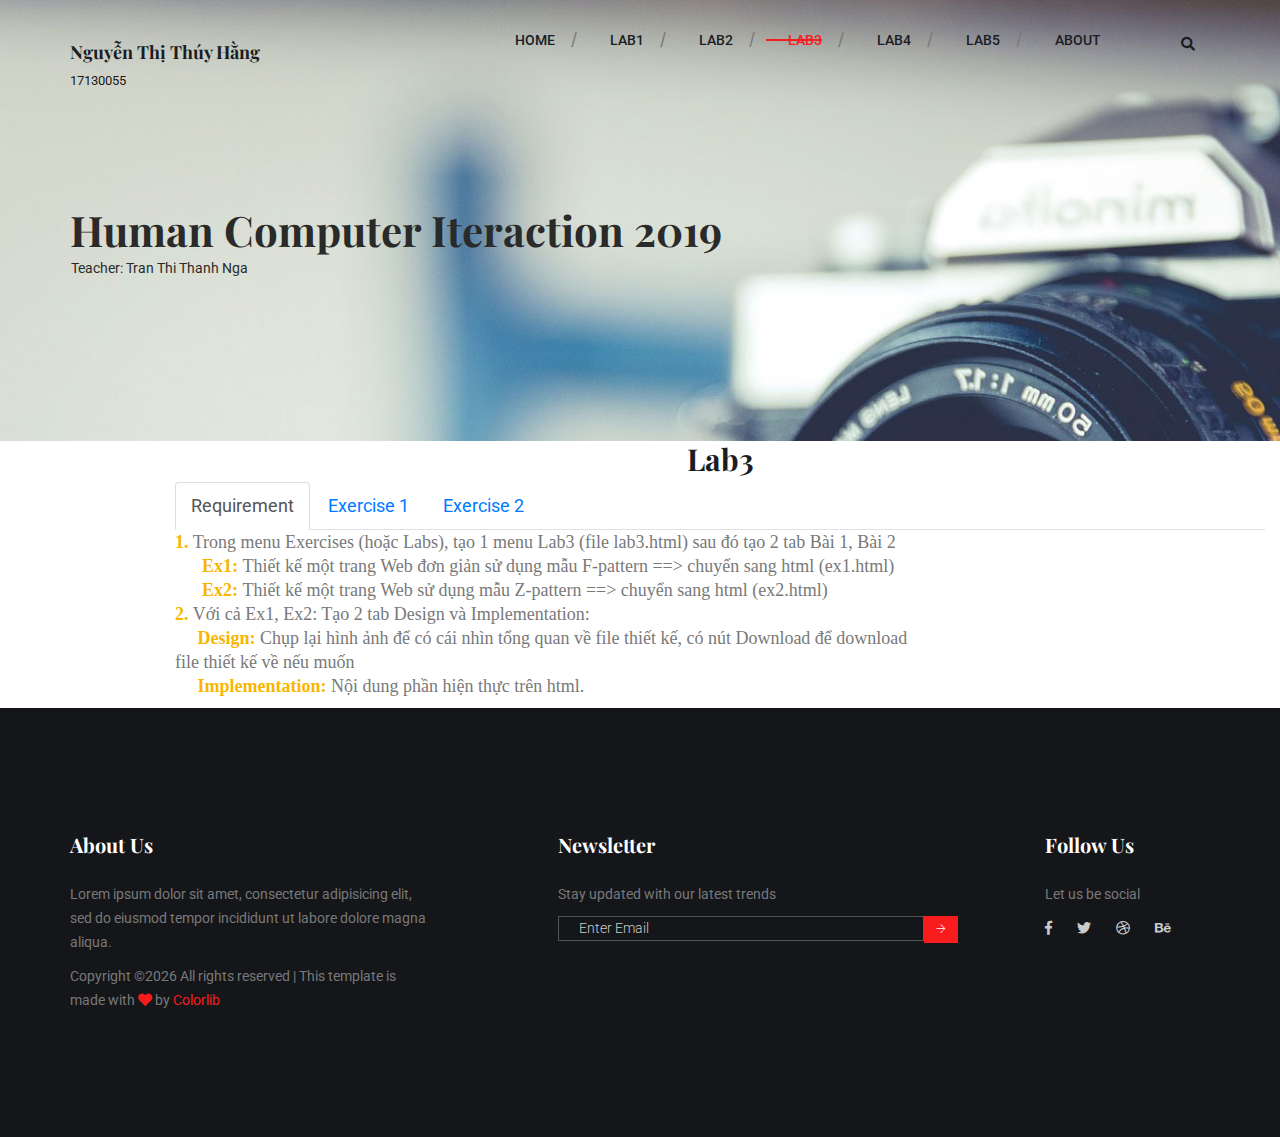
<file: lab3.html>
<!doctype html>
<html lang="en">
<head>
    <!-- Required meta tags -->
    <meta charset="utf-8">
    <meta name="viewport" content="width=device-width, initial-scale=1, shrink-to-fit=no">
    <link rel="icon" href="img/favicon.png" type="image/png">
    <title>Lab3</title>
    <!-- Bootstrap CSS -->
    <link rel="stylesheet" href="https://maxcdn.bootstrapcdn.com/bootstrap/3.4.0/css/bootstrap.min.css">
    <script src="https://ajax.googleapis.com/ajax/libs/jquery/3.4.1/jquery.min.js"></script>
    <script src="https://maxcdn.bootstrapcdn.com/bootstrap/3.4.0/js/bootstrap.min.js"></script>
    <link rel="stylesheet" href="css/bootstrap.css">
    <link rel="stylesheet" href="css/themify-icons.css">
    <link rel="stylesheet" href="css/flaticon.css">
    <link rel="stylesheet" href="vendors/fontawesome/css/all.min.css">
    <link rel="stylesheet" href="vendors/owl-carousel/owl.carousel.min.css">
    <link rel="stylesheet" href="vendors/animate-css/animate.css">
    <!-- main css -->
    <link rel="stylesheet" href="css/style.css">
    <link rel="stylesheet" href="css/responsive.css">
</head>
<body>

<!--================Header Menu Area =================-->
<header class="header_area">
    <div class="main_menu">
        <nav class="navbar navbar-expand-lg navbar-light">
            <div class="container">
                <!-- Brand and toggle get grouped for better mobile display -->
                <a class="navbar-brand logo_h" href="index.html"><br><h4>Nguyễn Thị Thúy Hằng</h4>
                    <p>17130055</p></a>
                <button class="navbar-toggler" type="button" data-toggle="collapse" data-target="#navbarSupportedContent" aria-controls="navbarSupportedContent" aria-expanded="false" aria-label="Toggle navigation">
                    <span class="icon-bar"></span>
                    <span class="icon-bar"></span>
                    <span class="icon-bar"></span>
                </button>
                <!-- Collect the nav links, forms, and other content for toggling -->
                <div class="collapse navbar-collapse offset" id="navbarSupportedContent">
                    <ul class="nav navbar-nav menu_nav ml-auto">
                        <li class="nav-item "><a class="nav-link" href="index.html">HOME</a></li>
                        <li class="nav-item "><a class="nav-link" href="lab1.html">Lab1</a></li>
                        <li class="nav-item"><a class="nav-link" href="lab2.html">Lab2</a></li>
                        <li class="nav-item  active"><a class="nav-link" href="lab3.html">Lab3</a></li>
                        <li class="nav-item "><a class="nav-link" href="lab4.html">Lab4</a></li>
                        <li class="nav-item"><a class="nav-link" href="lab5.html">Lab5</a></li>

                        <li class="nav-item"><a class="nav-link" href="about.html">ABOUT</a></li>
                    </ul>
                    <div class="right-button">
                        <ul>
                            <li><a id="search" href="javascript:void(0)"><i class="fas fa-search"></i></a></li>
                        </ul>
                    </div>
                </div>

            </div>
        </nav>

    </div>
    <div class="search_input" id="search_input_box">
        <div class="container ">
            <form class="d-flex justify-content-between search-inner">
                <input type="text" class="form-control" id="search_input" placeholder="Search Here">
                <button type="submit" class="btn"></button>
                <span class="ti-close" id="close_search" title="Close Search"></span>
            </form>
        </div>
    </div>
</header>
<!--================Header Menu Area =================-->

<!--================Hero Banner Area Start =================-->
<section class="hero-banner">
    <div class="container">
        <h2>Human Computer Iteraction 2019</h2>
        <nav aria-label="breadcrumb" class="banner-breadcrumb">
            <ol class="breadcrumb">

                <li class="breadcrumb-item active" aria-current="page">Teacher: Tran Thi Thanh Nga</li>
            </ol>
        </nav>
    </div>
</section>

<!--================Hero Banner Area End =================-->
<section class="banner_post"  style="padding-left: 160px">
    <div class="container">
        <center><h2>Lab3</h2></center>
        <ul class="nav nav-tabs">
            <li class="active"><a data-toggle="tab" href="#home" style="font-size: 18px">Requirement</a></li>
            <li><a data-toggle="tab" href="#menu1" style="font-size: 18px">Exercise 1</a></li>
            <li><a data-toggle="tab" href="#menu2" style="font-size: 18px">Exercise 2</a></li>
        </ul>

        <div class="tab-content">
            <div id="home" class="tab-pane active">
                <p style="font-size:18px;font-family:'Times New Roman'">
                    <b>1.</b> Trong menu Exercises (hoặc Labs), tạo 1 menu Lab3 (file lab3.html) sau đó tạo 2 tab Bài 1, Bài 2<br/>
                    &nbsp; &nbsp; &nbsp; <b>Ex1: </b>Thiết kế một trang Web đơn giản sử dụng mẫu F-pattern ==> chuyển sang html (ex1.html)<br/>
                    &nbsp; &nbsp; &nbsp;    <b>Ex2: </b> Thiết kế một trang Web sử dụng mẫu Z-pattern ==> chuyển sang html (ex2.html)<br/>
                    <b>2.</b> Với cả Ex1, Ex2: Tạo 2 tab Design và Implementation:<br/>
                    &nbsp; &nbsp; &nbsp;<b>Design: </b>Chụp lại hình ảnh để có cái nhìn tổng quan về file thiết kế, có nút Download để download<br/>
                    file thiết kế về nếu muốn<br/>
                    &nbsp; &nbsp; &nbsp;<b>Implementation: </b>Nội dung phần hiện thực trên html.
                </p>
            </div>

            <div id="menu1" class="tab-pane fade">
                <ul class="nav nav-tabs">
                    <li class="active"><a data-toggle="tab" href="#design1" style="font-size: 18px">Design</a></li>
                    <li><a href="ex1.html" target="_blank" style="font-size: 18px">Implement</a></li>

                </ul>

                <div id="design1" class="tab-pane active">

                    <p style="font-size:21px;font-family:'Times New Roman'; color: rebeccapurple">Design on paper:<br></p>
                    <img src="img/image3.jpg" width="800px" height="480px">

                  <button class="download"style=" color:black; background-color: #5ce638"><a  href="img/image3.jpg" download="img/image3.jpg" >Download</a></button>
                    <p style="font-size:21px;font-family:'Times New Roman'; color: rebeccapurple">Design on figma:<br></p>
                    <img src="img/fig3_3.PNG" alt="imageFigma3" width="800px" height="480px">
                  <button class="download"  style=" color:black; background-color: #5ce638"><a href="img/lab3_1.fig" download="img/lab3_1.fig">Download</a></button>

                    &nbsp;&nbsp;&nbsp;&nbsp;&nbsp;
                    <br>

                  <b>You can download all files: </b> <button  class="downloadall"  style=" color:black; background-color:#e1d608"><a href="" download="imgFileEx1Lab3.rar" >Download All</a></button>
                    <br>



                </div>
            </div>
            <div id="menu2" class="tab-pane fade">
                <ul class="nav nav-tabs">
                    <li class="active"><a data-toggle="tab" href="#design2" style="font-size: 18px">Design</a></li>
                    <li><a href="ex2.html" target="_blank" style="font-size: 18px">Implement</a></li>
                </ul>

                <div id="design2" class="tab-pane active">

                    <p style="font-size:21px;font-family:'Times New Roman'; color: rebeccapurple">Design on paper:<br></p>
                    <img src="img/image4.jpg" width="800px" height="480px">
                  <button class="download" style=" color:black; background-color: #5ce638"><a href="img/image4.jpg" download="img/image4.jpg" >Download</a></button>
                    <p style="font-size:21px;font-family:'Times New Roman'; color: rebeccapurple">Design on figma:<br></p>
                    <img src="img/fig3_4.PNG" alt="imageFigma3" width="800px" height="480px">
                  <button class="download"  style=" color:black; background-color: #5ce638"><a href="img/lab3_2.fig" download="img/lab3_2.fig">Download</a></button>

                    <br>

                  <b>You can download all files: </b><button class="downloadall" style=" color:black; background-color:#e1d608"><a href="" download="imgFileLab3.rar"  >Download All</a></button>
                    <br>


                </div>
            </div>
        </div>
    </div>
    <script>
        function openCity1(evt, cityName) {
            var i, tabcontent, tablinks;
            tabcontent = document.getElementsByClassName("tabcontent1");
            for (i = 0; i < tabcontent.length; i++) {
                tabcontent[i].style.display = "none";
            }
            tablinks = document.getElementsByClassName("tablinks1");
            for (i = 0; i < tablinks.length; i++) {
                tablinks[i].className = tablinks[i].className.replace(" active", "");
            }
            document.getElementById(cityName).style.display = "block";
            evt.currentTarget.className += " active";
        }

        function openCity2(evt, cityName) {
            var i, tabcontent, tablinks;
            tabcontent = document.getElementsByClassName("tabcontent2");
            for (i = 0; i < tabcontent.length; i++) {
                tabcontent[i].style.display = "none";
            }
            tablinks = document.getElementsByClassName("tablinks2");
            for (i = 0; i < tablinks.length; i++) {
                tablinks[i].className = tablinks[i].className.replace(" active", "");
            }
            document.getElementById(cityName).style.display = "block";
            evt.currentTarget.className += " active";
        }
    </script>

</section>

<!--================ start footer Area  =================-->
<footer class="footer-area section_gap">
    <div class="container">
        <div class="row">
            <div class="col-lg-4  col-md-6 col-sm-6">
                <div class="single-footer-widget">
                    <h6>About Us</h6>
                    <p>
                        Lorem ipsum dolor sit amet, consectetur adipisicing elit, sed do eiusmod tempor incididunt ut labore dolore
                        magna aliqua.
                    </p>
                    <p class="footer-text m-0"><!-- Link back to Colorlib can't be removed. Template is licensed under CC BY 3.0. -->
                        Copyright &copy;<script>document.write(new Date().getFullYear());</script> All rights reserved | This template is made with <i class="fa fa-heart" aria-hidden="true"></i> by <a href="https://colorlib.com" target="_blank">Colorlib</a>
                        <!-- Link back to Colorlib can't be removed. Template is licensed under CC BY 3.0. --></p>
                </div>
            </div>
            <div class="offset-lg-1 col-lg-5   col-md-6 col-sm-6">
                <div class="single-footer-widget">
                    <h6>Newsletter</h6>
                    <p>Stay updated with our latest trends</p>
                    <div class="" id="mc_embed_signup">

                        <form target="_blank" action="https://spondonit.us12.list-manage.com/subscribe/post?u=1462626880ade1ac87bd9c93a&amp;id=92a4423d01"
                              method="get" class="form-inline">

                            <div class="d-flex flex-row">

                                <input class="form-control" name="EMAIL" placeholder="Enter Email" onfocus="this.placeholder = ''" onblur="this.placeholder = 'Enter Email '"
                                       required="" type="email">


                                <button class="click-btn btn btn-default"><i class="ti-arrow-right"></i></button>
                                <div style="position: absolute; left: -5000px;">
                                    <input name="b_36c4fd991d266f23781ded980_aefe40901a" tabindex="-1" value="" type="text">
                                </div>

                            </div>
                            <div class="info"></div>
                        </form>
                    </div>
                </div>
            </div>
            <div class="col-lg-2 col-md-6 col-sm-6">
                <div class="single-footer-widget">
                    <h6>Follow Us</h6>
                    <p>Let us be social</p>
                    <div class="footer-social d-flex align-items-center">
                        <a href="https://www.facebook.com/profile.php?id=100009200704499"><i class="fab fa-facebook-f"></i></a>
                        <a href="#"><i class="fab fa-twitter"></i></a>
                        <a href="#"><i class="fab fa-dribbble"></i></a>
                        <a href="#"><i class="fab fa-behance"></i></a>
                    </div>
                </div>
            </div>
        </div>
    </div>
</footer>
<!--================ End footer Area  =================-->




<!-- Optional JavaScript -->
<!-- jQuery first, then Popper.js, then Bootstrap JS -->
<script src="js/jquery-3.3.1.min.js"></script>
<script src="js/popper.js"></script>
<script src="js/bootstrap.min.js"></script>
<script src="js/stellar.js"></script>
<script src="vendors/isotope/imagesloaded.pkgd.min.js"></script>
<script src="vendors/isotope/isotope.pkgd.min.js"></script>
<script src="vendors/owl-carousel/owl.carousel.min.js"></script>
<script src="js/jquery.ajaxchimp.min.js"></script>
<script src="js/jquery.counterup.min.js"></script>
<script src="js/jquery.waypoints.min.js"></script>
<script src="js/mail-script.js"></script>
<script src="js/contact.js"></script>
<script src="js/jquery.form.js"></script>
<script src="js/jquery.validate.min.js"></script>
<script src="js/mail-script.js"></script>
<script src="js/theme.js"></script>
</body>
</html>
</file>
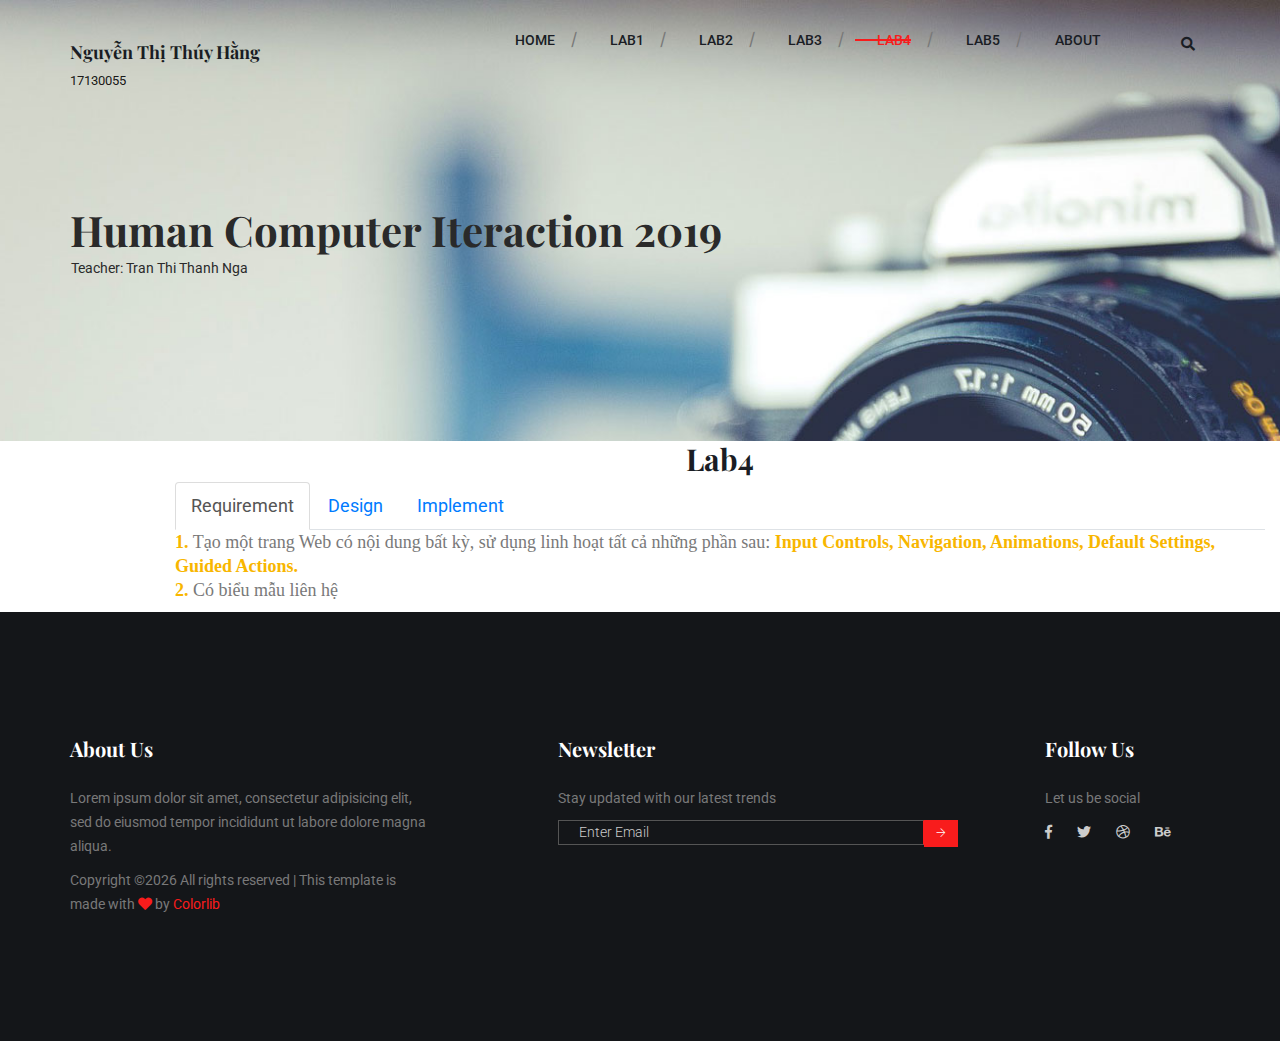
<file: lab4.html>
<!doctype html>
<html lang="en">
<head>
  <!-- Required meta tags -->
  <meta charset="utf-8">
  <meta name="viewport" content="width=device-width, initial-scale=1, shrink-to-fit=no">
  <link rel="icon" href="img/favicon.png" type="image/png">
  <title>Lab4</title>
  <!-- Bootstrap CSS -->
  <script src="https://ajax.googleapis.com/ajax/libs/jquery/3.4.1/jquery.min.js"></script>
  <script src="https://maxcdn.bootstrapcdn.com/bootstrap/3.4.0/js/bootstrap.min.js"></script>

  <link rel="stylesheet" href="https://maxcdn.bootstrapcdn.com/bootstrap/3.4.0/css/bootstrap.min.css">
  <link rel="stylesheet" href="css/bootstrap.css">
  <link rel="stylesheet" href="css/themify-icons.css">
  <link rel="stylesheet" href="css/flaticon.css">
  <link rel="stylesheet" href="vendors/fontawesome/css/all.min.css">
  <link rel="stylesheet" href="vendors/owl-carousel/owl.carousel.min.css">
  <link rel="stylesheet" href="vendors/animate-css/animate.css">
  <!-- main css -->
  <link rel="stylesheet" href="css/style.css">
  <link rel="stylesheet" href="css/responsive.css">
</head>
<body>

<!--================Header Menu Area =================-->
<header class="header_area">
  <div class="main_menu">
    <nav class="navbar navbar-expand-lg navbar-light">
      <div class="container">
        <!-- Brand and toggle get grouped for better mobile display -->
        <a class="navbar-brand logo_h" href="index.html"><br><h4>Nguyễn Thị Thúy Hằng</h4>
          <p>17130055</p></a>
        <button class="navbar-toggler" type="button" data-toggle="collapse" data-target="#navbarSupportedContent"
                aria-controls="navbarSupportedContent" aria-expanded="false" aria-label="Toggle navigation">
          <span class="icon-bar"></span>
          <span class="icon-bar"></span>
          <span class="icon-bar"></span>
        </button>
        <!-- Collect the nav links, forms, and other content for toggling -->
        <div class="collapse navbar-collapse offset" id="navbarSupportedContent">
          <ul class="nav navbar-nav menu_nav ml-auto">
            <li class="nav-item "><a class="nav-link" href="../img/index.html">HOME</a></li>
            <li class="nav-item "><a class="nav-link" href="lab1.html">Lab1</a></li>
            <li class="nav-item "><a class="nav-link" href="lab2.html">Lab2</a></li>
            <li class="nav-item "><a class="nav-link" href="lab3.html">Lab3</a></li>
            <li class="nav-item active"><a class="nav-link" href="#">Lab4</a></li>
            <li class="nav-item"><a class="nav-link" href="lab5.html">Lab5</a></li>

            <li class="nav-item"><a class="nav-link" href="about.html">ABOUT</a></li>
          </ul>
          <div class="right-button">
            <ul>
              <li><a id="search" href="javascript:void(0)"><i class="fas fa-search"></i></a></li>
            </ul>
          </div>
        </div>

      </div>
    </nav>

  </div>
  <div class="search_input" id="search_input_box">
    <div class="container ">
      <form class="d-flex justify-content-between search-inner">
        <input type="text" class="form-control" id="search_input" placeholder="Search Here">
        <button type="submit" class="btn"></button>
        <span class="ti-close" id="close_search" title="Close Search"></span>
      </form>
    </div>
  </div>
</header>
<!--================Header Menu Area =================-->

<!--================Hero Banner Area Start =================-->
<section class="hero-banner">
  <div class="container">
    <h2>Human Computer Iteraction 2019</h2>
    <nav aria-label="breadcrumb" class="banner-breadcrumb">
      <ol class="breadcrumb">

        <li class="breadcrumb-item active" aria-current="page">Teacher: Tran Thi Thanh Nga</li>
      </ol>
    </nav>
  </div>
</section>

<!--================Hero Banner Area End =================-->

<section class="banner_post" style="padding-left: 160px">
  <div class="container">
    <center><h2>Lab4</h2></center>
    <ul class="nav nav-tabs">
      <li class="active"><a data-toggle="tab" href="#home" style="font-size: 18px">Requirement</a></li>
      <li><a data-toggle="tab" href="#menu1" style="font-size: 18px">Design</a></li>
      <li><a href="imp4.html" target="_blank" style="font-size: 18px">Implement</a></li>

    </ul>

    <div class="tab-content">
      <div id="home" class="tab-pane active">
        <p style="font-size:18px;font-family:'Times New Roman'">
          <b>1.</b> Tạo một trang Web có nội dung bất kỳ, sử dụng linh hoạt tất cả
          những phần sau: <b>Input Controls, Navigation, Animations, Default
          Settings, Guided Actions.</b><br>
          <b>2.</b> Có biểu mẫu liên hệ
        </p>
      </div>

      <div id="menu1" class="tab-pane fade">

        <p style="font-size:21px;font-family:'Times New Roman'; color: rebeccapurple">Design on paper: </p><br/>
        <img src="img/image5.png" width="800px" height="600px">

        <button class="download" style=" color:black; background-color: #5ce638"><a href="" download="img/image5.png">Download</a>
        </button>
        <p style="font-size:21px;font-family:'Times New Roman'; color: rebeccapurple">Design on figma: </p>
        <img src="img/fig4.jpg" alt="imageFigma" width="800px" height="700px">
        <button class="download" style=" color:black; background-color: #5ce638"><a href="" download="img/lab4.fig">Download</a>
        </button>
        &nbsp;&nbsp;&nbsp;&nbsp;&nbsp;
        <br>

        <b>You can download all files: </b>
        <button class="downloadall" style=" color:black; background-color: #e1d608"><a href="" download="FileLab4.rar">Download
          All</a></button>
        <br>
      </div>


    </div>

  </div>

</section>


<!--================ start footer Area  =================-->
<footer class="footer-area section_gap">
  <div class="container">
    <div class="row">
      <div class="col-lg-4  col-md-6 col-sm-6">
        <div class="single-footer-widget">
          <h6>About Us</h6>
          <p>
            Lorem ipsum dolor sit amet, consectetur adipisicing elit, sed do eiusmod tempor incididunt ut labore dolore
            magna aliqua.
          </p>
          <p class="footer-text m-0">

            Copyright &copy;<script>document.write(new Date().getFullYear());</script>
            All rights reserved | This template is made with <i class="fa fa-heart" aria-hidden="true"></i> by <a
            href="https://colorlib.com" target="_blank">Colorlib</a>
          </p>
        </div>
      </div>
      <div class="offset-lg-1 col-lg-5   col-md-6 col-sm-6">
        <div class="single-footer-widget">
          <h6>Newsletter</h6>
          <p>Stay updated with our latest trends</p>
          <div class="" id="mc_embed_signup">

            <form target="_blank"
                  action="https://spondonit.us12.list-manage.com/subscribe/post?u=1462626880ade1ac87bd9c93a&amp;id=92a4423d01"
                  method="get" class="form-inline">

              <div class="d-flex flex-row">

                <input class="form-control" name="EMAIL" placeholder="Enter Email" onfocus="this.placeholder = ''"
                       onblur="this.placeholder = 'Enter Email '"
                       required="" type="email">


                <button class="click-btn btn btn-default"><i class="ti-arrow-right"></i></button>
                <div style="position: absolute; left: -5000px;">
                  <input name="b_36c4fd991d266f23781ded980_aefe40901a" tabindex="-1" value="" type="text">
                </div>

              </div>
              <div class="info"></div>
            </form>
          </div>
        </div>
      </div>
      <div class="col-lg-2 col-md-6 col-sm-6">
        <div class="single-footer-widget">
          <h6>Follow Us</h6>
          <p>Let us be social</p>
          <div class="footer-social d-flex align-items-center">
            <a href="https://www.facebook.com/profile.php?id=100009200704499"><i class="fab fa-facebook-f"></i></a>
            <a href="#"><i class="fab fa-twitter"></i></a>
            <a href="#"><i class="fab fa-dribbble"></i></a>
            <a href="#"><i class="fab fa-behance"></i></a>
          </div>
        </div>
      </div>
    </div>
  </div>
</footer>
<!--================ End footer Area  =================-->


<!-- Optional JavaScript -->
<!-- jQuery first, then Popper.js, then Bootstrap JS -->
<script src="js/jquery-3.3.1.min.js"></script>
<script src="js/popper.js"></script>
<script src="js/bootstrap.min.js"></script>
<script src="js/stellar.js"></script>
<script src="vendors/isotope/imagesloaded.pkgd.min.js"></script>
<script src="vendors/isotope/isotope.pkgd.min.js"></script>
<script src="vendors/owl-carousel/owl.carousel.min.js"></script>
<script src="js/jquery.ajaxchimp.min.js"></script>
<script src="js/jquery.counterup.min.js"></script>
<script src="js/jquery.waypoints.min.js"></script>
<script src="js/mail-script.js"></script>
<script src="js/contact.js"></script>
<script src="js/jquery.form.js"></script>
<script src="js/jquery.validate.min.js"></script>
<script src="js/mail-script.js"></script>
<script src="js/theme.js"></script>
</body>
</html>
</file>
<file: css/themify-icons.css>
@font-face {
	font-family: 'themify';
	src:url('../fonts/themify.eot?-fvbane');
	src:url('../fonts/themify.eot?#iefix-fvbane') format('embedded-opentype'),
		url('../fonts/themify.woff?-fvbane') format('woff'),
		url('../fonts/themify.ttf?-fvbane') format('truetype'),
		url('../fonts/themify.svg?-fvbane#themify') format('svg');
	font-weight: normal;
	font-style: normal;
}

[class^="ti-"], [class*=" ti-"] {
	font-family: 'themify';
	speak: none;
	font-style: normal;
	font-weight: normal;
	font-variant: normal;
	text-transform: none;
	line-height: 1;

	/* Better Font Rendering =========== */
	-webkit-font-smoothing: antialiased;
	-moz-osx-font-smoothing: grayscale;
}

.ti-wand:before {
	content: "\e600";
}
.ti-volume:before {
	content: "\e601";
}
.ti-user:before {
	content: "\e602";
}
.ti-unlock:before {
	content: "\e603";
}
.ti-unlink:before {
	content: "\e604";
}
.ti-trash:before {
	content: "\e605";
}
.ti-thought:before {
	content: "\e606";
}
.ti-target:before {
	content: "\e607";
}
.ti-tag:before {
	content: "\e608";
}
.ti-tablet:before {
	content: "\e609";
}
.ti-star:before {
	content: "\e60a";
}
.ti-spray:before {
	content: "\e60b";
}
.ti-signal:before {
	content: "\e60c";
}
.ti-shopping-cart:before {
	content: "\e60d";
}
.ti-shopping-cart-full:before {
	content: "\e60e";
}
.ti-settings:before {
	content: "\e60f";
}
.ti-search:before {
	content: "\e610";
}
.ti-zoom-in:before {
	content: "\e611";
}
.ti-zoom-out:before {
	content: "\e612";
}
.ti-cut:before {
	content: "\e613";
}
.ti-ruler:before {
	content: "\e614";
}
.ti-ruler-pencil:before {
	content: "\e615";
}
.ti-ruler-alt:before {
	content: "\e616";
}
.ti-bookmark:before {
	content: "\e617";
}
.ti-bookmark-alt:before {
	content: "\e618";
}
.ti-reload:before {
	content: "\e619";
}
.ti-plus:before {
	content: "\e61a";
}
.ti-pin:before {
	content: "\e61b";
}
.ti-pencil:before {
	content: "\e61c";
}
.ti-pencil-alt:before {
	content: "\e61d";
}
.ti-paint-roller:before {
	content: "\e61e";
}
.ti-paint-bucket:before {
	content: "\e61f";
}
.ti-na:before {
	content: "\e620";
}
.ti-mobile:before {
	content: "\e621";
}
.ti-minus:before {
	content: "\e622";
}
.ti-medall:before {
	content: "\e623";
}
.ti-medall-alt:before {
	content: "\e624";
}
.ti-marker:before {
	content: "\e625";
}
.ti-marker-alt:before {
	content: "\e626";
}
.ti-arrow-up:before {
	content: "\e627";
}
.ti-arrow-right:before {
	content: "\e628";
}
.ti-arrow-left:before {
	content: "\e629";
}
.ti-arrow-down:before {
	content: "\e62a";
}
.ti-lock:before {
	content: "\e62b";
}
.ti-location-arrow:before {
	content: "\e62c";
}
.ti-link:before {
	content: "\e62d";
}
.ti-layout:before {
	content: "\e62e";
}
.ti-layers:before {
	content: "\e62f";
}
.ti-layers-alt:before {
	content: "\e630";
}
.ti-key:before {
	content: "\e631";
}
.ti-import:before {
	content: "\e632";
}
.ti-image:before {
	content: "\e633";
}
.ti-heart:before {
	content: "\e634";
}
.ti-heart-broken:before {
	content: "\e635";
}
.ti-hand-stop:before {
	content: "\e636";
}
.ti-hand-open:before {
	content: "\e637";
}
.ti-hand-drag:before {
	content: "\e638";
}
.ti-folder:before {
	content: "\e639";
}
.ti-flag:before {
	content: "\e63a";
}
.ti-flag-alt:before {
	content: "\e63b";
}
.ti-flag-alt-2:before {
	content: "\e63c";
}
.ti-eye:before {
	content: "\e63d";
}
.ti-export:before {
	content: "\e63e";
}
.ti-exchange-vertical:before {
	content: "\e63f";
}
.ti-desktop:before {
	content: "\e640";
}
.ti-cup:before {
	content: "\e641";
}
.ti-crown:before {
	content: "\e642";
}
.ti-comments:before {
	content: "\e643";
}
.ti-comment:before {
	content: "\e644";
}
.ti-comment-alt:before {
	content: "\e645";
}
.ti-close:before {
	content: "\e646";
}
.ti-clip:before {
	content: "\e647";
}
.ti-angle-up:before {
	content: "\e648";
}
.ti-angle-right:before {
	content: "\e649";
}
.ti-angle-left:before {
	content: "\e64a";
}
.ti-angle-down:before {
	content: "\e64b";
}
.ti-check:before {
	content: "\e64c";
}
.ti-check-box:before {
	content: "\e64d";
}
.ti-camera:before {
	content: "\e64e";
}
.ti-announcement:before {
	content: "\e64f";
}
.ti-brush:before {
	content: "\e650";
}
.ti-briefcase:before {
	content: "\e651";
}
.ti-bolt:before {
	content: "\e652";
}
.ti-bolt-alt:before {
	content: "\e653";
}
.ti-blackboard:before {
	content: "\e654";
}
.ti-bag:before {
	content: "\e655";
}
.ti-move:before {
	content: "\e656";
}
.ti-arrows-vertical:before {
	content: "\e657";
}
.ti-arrows-horizontal:before {
	content: "\e658";
}
.ti-fullscreen:before {
	content: "\e659";
}
.ti-arrow-top-right:before {
	content: "\e65a";
}
.ti-arrow-top-left:before {
	content: "\e65b";
}
.ti-arrow-circle-up:before {
	content: "\e65c";
}
.ti-arrow-circle-right:before {
	content: "\e65d";
}
.ti-arrow-circle-left:before {
	content: "\e65e";
}
.ti-arrow-circle-down:before {
	content: "\e65f";
}
.ti-angle-double-up:before {
	content: "\e660";
}
.ti-angle-double-right:before {
	content: "\e661";
}
.ti-angle-double-left:before {
	content: "\e662";
}
.ti-angle-double-down:before {
	content: "\e663";
}
.ti-zip:before {
	content: "\e664";
}
.ti-world:before {
	content: "\e665";
}
.ti-wheelchair:before {
	content: "\e666";
}
.ti-view-list:before {
	content: "\e667";
}
.ti-view-list-alt:before {
	content: "\e668";
}
.ti-view-grid:before {
	content: "\e669";
}
.ti-uppercase:before {
	content: "\e66a";
}
.ti-upload:before {
	content: "\e66b";
}
.ti-underline:before {
	content: "\e66c";
}
.ti-truck:before {
	content: "\e66d";
}
.ti-timer:before {
	content: "\e66e";
}
.ti-ticket:before {
	content: "\e66f";
}
.ti-thumb-up:before {
	content: "\e670";
}
.ti-thumb-down:before {
	content: "\e671";
}
.ti-text:before {
	content: "\e672";
}
.ti-stats-up:before {
	content: "\e673";
}
.ti-stats-down:before {
	content: "\e674";
}
.ti-split-v:before {
	content: "\e675";
}
.ti-split-h:before {
	content: "\e676";
}
.ti-smallcap:before {
	content: "\e677";
}
.ti-shine:before {
	content: "\e678";
}
.ti-shift-right:before {
	content: "\e679";
}
.ti-shift-left:before {
	content: "\e67a";
}
.ti-shield:before {
	content: "\e67b";
}
.ti-notepad:before {
	content: "\e67c";
}
.ti-server:before {
	content: "\e67d";
}
.ti-quote-right:before {
	content: "\e67e";
}
.ti-quote-left:before {
	content: "\e67f";
}
.ti-pulse:before {
	content: "\e680";
}
.ti-printer:before {
	content: "\e681";
}
.ti-power-off:before {
	content: "\e682";
}
.ti-plug:before {
	content: "\e683";
}
.ti-pie-chart:before {
	content: "\e684";
}
.ti-paragraph:before {
	content: "\e685";
}
.ti-panel:before {
	content: "\e686";
}
.ti-package:before {
	content: "\e687";
}
.ti-music:before {
	content: "\e688";
}
.ti-music-alt:before {
	content: "\e689";
}
.ti-mouse:before {
	content: "\e68a";
}
.ti-mouse-alt:before {
	content: "\e68b";
}
.ti-money:before {
	content: "\e68c";
}
.ti-microphone:before {
	content: "\e68d";
}
.ti-menu:before {
	content: "\e68e";
}
.ti-menu-alt:before {
	content: "\e68f";
}
.ti-map:before {
	content: "\e690";
}
.ti-map-alt:before {
	content: "\e691";
}
.ti-loop:before {
	content: "\e692";
}
.ti-location-pin:before {
	content: "\e693";
}
.ti-list:before {
	content: "\e694";
}
.ti-light-bulb:before {
	content: "\e695";
}
.ti-Italic:before {
	content: "\e696";
}
.ti-info:before {
	content: "\e697";
}
.ti-infinite:before {
	content: "\e698";
}
.ti-id-badge:before {
	content: "\e699";
}
.ti-hummer:before {
	content: "\e69a";
}
.ti-home:before {
	content: "\e69b";
}
.ti-help:before {
	content: "\e69c";
}
.ti-headphone:before {
	content: "\e69d";
}
.ti-harddrives:before {
	content: "\e69e";
}
.ti-harddrive:before {
	content: "\e69f";
}
.ti-gift:before {
	content: "\e6a0";
}
.ti-game:before {
	content: "\e6a1";
}
.ti-filter:before {
	content: "\e6a2";
}
.ti-files:before {
	content: "\e6a3";
}
.ti-file:before {
	content: "\e6a4";
}
.ti-eraser:before {
	content: "\e6a5";
}
.ti-envelope:before {
	content: "\e6a6";
}
.ti-download:before {
	content: "\e6a7";
}
.ti-direction:before {
	content: "\e6a8";
}
.ti-direction-alt:before {
	content: "\e6a9";
}
.ti-dashboard:before {
	content: "\e6aa";
}
.ti-control-stop:before {
	content: "\e6ab";
}
.ti-control-shuffle:before {
	content: "\e6ac";
}
.ti-control-play:before {
	content: "\e6ad";
}
.ti-control-pause:before {
	content: "\e6ae";
}
.ti-control-forward:before {
	content: "\e6af";
}
.ti-control-backward:before {
	content: "\e6b0";
}
.ti-cloud:before {
	content: "\e6b1";
}
.ti-cloud-up:before {
	content: "\e6b2";
}
.ti-cloud-down:before {
	content: "\e6b3";
}
.ti-clipboard:before {
	content: "\e6b4";
}
.ti-car:before {
	content: "\e6b5";
}
.ti-calendar:before {
	content: "\e6b6";
}
.ti-book:before {
	content: "\e6b7";
}
.ti-bell:before {
	content: "\e6b8";
}
.ti-basketball:before {
	content: "\e6b9";
}
.ti-bar-chart:before {
	content: "\e6ba";
}
.ti-bar-chart-alt:before {
	content: "\e6bb";
}
.ti-back-right:before {
	content: "\e6bc";
}
.ti-back-left:before {
	content: "\e6bd";
}
.ti-arrows-corner:before {
	content: "\e6be";
}
.ti-archive:before {
	content: "\e6bf";
}
.ti-anchor:before {
	content: "\e6c0";
}
.ti-align-right:before {
	content: "\e6c1";
}
.ti-align-left:before {
	content: "\e6c2";
}
.ti-align-justify:before {
	content: "\e6c3";
}
.ti-align-center:before {
	content: "\e6c4";
}
.ti-alert:before {
	content: "\e6c5";
}
.ti-alarm-clock:before {
	content: "\e6c6";
}
.ti-agenda:before {
	content: "\e6c7";
}
.ti-write:before {
	content: "\e6c8";
}
.ti-window:before {
	content: "\e6c9";
}
.ti-widgetized:before {
	content: "\e6ca";
}
.ti-widget:before {
	content: "\e6cb";
}
.ti-widget-alt:before {
	content: "\e6cc";
}
.ti-wallet:before {
	content: "\e6cd";
}
.ti-video-clapper:before {
	content: "\e6ce";
}
.ti-video-camera:before {
	content: "\e6cf";
}
.ti-vector:before {
	content: "\e6d0";
}
.ti-themify-logo:before {
	content: "\e6d1";
}
.ti-themify-favicon:before {
	content: "\e6d2";
}
.ti-themify-favicon-alt:before {
	content: "\e6d3";
}
.ti-support:before {
	content: "\e6d4";
}
.ti-stamp:before {
	content: "\e6d5";
}
.ti-split-v-alt:before {
	content: "\e6d6";
}
.ti-slice:before {
	content: "\e6d7";
}
.ti-shortcode:before {
	content: "\e6d8";
}
.ti-shift-right-alt:before {
	content: "\e6d9";
}
.ti-shift-left-alt:before {
	content: "\e6da";
}
.ti-ruler-alt-2:before {
	content: "\e6db";
}
.ti-receipt:before {
	content: "\e6dc";
}
.ti-pin2:before {
	content: "\e6dd";
}
.ti-pin-alt:before {
	content: "\e6de";
}
.ti-pencil-alt2:before {
	content: "\e6df";
}
.ti-palette:before {
	content: "\e6e0";
}
.ti-more:before {
	content: "\e6e1";
}
.ti-more-alt:before {
	content: "\e6e2";
}
.ti-microphone-alt:before {
	content: "\e6e3";
}
.ti-magnet:before {
	content: "\e6e4";
}
.ti-line-double:before {
	content: "\e6e5";
}
.ti-line-dotted:before {
	content: "\e6e6";
}
.ti-line-dashed:before {
	content: "\e6e7";
}
.ti-layout-width-full:before {
	content: "\e6e8";
}
.ti-layout-width-default:before {
	content: "\e6e9";
}
.ti-layout-width-default-alt:before {
	content: "\e6ea";
}
.ti-layout-tab:before {
	content: "\e6eb";
}
.ti-layout-tab-window:before {
	content: "\e6ec";
}
.ti-layout-tab-v:before {
	content: "\e6ed";
}
.ti-layout-tab-min:before {
	content: "\e6ee";
}
.ti-layout-slider:before {
	content: "\e6ef";
}
.ti-layout-slider-alt:before {
	content: "\e6f0";
}
.ti-layout-sidebar-right:before {
	content: "\e6f1";
}
.ti-layout-sidebar-none:before {
	content: "\e6f2";
}
.ti-layout-sidebar-left:before {
	content: "\e6f3";
}
.ti-layout-placeholder:before {
	content: "\e6f4";
}
.ti-layout-menu:before {
	content: "\e6f5";
}
.ti-layout-menu-v:before {
	content: "\e6f6";
}
.ti-layout-menu-separated:before {
	content: "\e6f7";
}
.ti-layout-menu-full:before {
	content: "\e6f8";
}
.ti-layout-media-right-alt:before {
	content: "\e6f9";
}
.ti-layout-media-right:before {
	content: "\e6fa";
}
.ti-layout-media-overlay:before {
	content: "\e6fb";
}
.ti-layout-media-overlay-alt:before {
	content: "\e6fc";
}
.ti-layout-media-overlay-alt-2:before {
	content: "\e6fd";
}
.ti-layout-media-left-alt:before {
	content: "\e6fe";
}
.ti-layout-media-left:before {
	content: "\e6ff";
}
.ti-layout-media-center-alt:before {
	content: "\e700";
}
.ti-layout-media-center:before {
	content: "\e701";
}
.ti-layout-list-thumb:before {
	content: "\e702";
}
.ti-layout-list-thumb-alt:before {
	content: "\e703";
}
.ti-layout-list-post:before {
	content: "\e704";
}
.ti-layout-list-large-image:before {
	content: "\e705";
}
.ti-layout-line-solid:before {
	content: "\e706";
}
.ti-layout-grid4:before {
	content: "\e707";
}
.ti-layout-grid3:before {
	content: "\e708";
}
.ti-layout-grid2:before {
	content: "\e709";
}
.ti-layout-grid2-thumb:before {
	content: "\e70a";
}
.ti-layout-cta-right:before {
	content: "\e70b";
}
.ti-layout-cta-left:before {
	content: "\e70c";
}
.ti-layout-cta-center:before {
	content: "\e70d";
}
.ti-layout-cta-btn-right:before {
	content: "\e70e";
}
.ti-layout-cta-btn-left:before {
	content: "\e70f";
}
.ti-layout-column4:before {
	content: "\e710";
}
.ti-layout-column3:before {
	content: "\e711";
}
.ti-layout-column2:before {
	content: "\e712";
}
.ti-layout-accordion-separated:before {
	content: "\e713";
}
.ti-layout-accordion-merged:before {
	content: "\e714";
}
.ti-layout-accordion-list:before {
	content: "\e715";
}
.ti-ink-pen:before {
	content: "\e716";
}
.ti-info-alt:before {
	content: "\e717";
}
.ti-help-alt:before {
	content: "\e718";
}
.ti-headphone-alt:before {
	content: "\e719";
}
.ti-hand-point-up:before {
	content: "\e71a";
}
.ti-hand-point-right:before {
	content: "\e71b";
}
.ti-hand-point-left:before {
	content: "\e71c";
}
.ti-hand-point-down:before {
	content: "\e71d";
}
.ti-gallery:before {
	content: "\e71e";
}
.ti-face-smile:before {
	content: "\e71f";
}
.ti-face-sad:before {
	content: "\e720";
}
.ti-credit-card:before {
	content: "\e721";
}
.ti-control-skip-forward:before {
	content: "\e722";
}
.ti-control-skip-backward:before {
	content: "\e723";
}
.ti-control-record:before {
	content: "\e724";
}
.ti-control-eject:before {
	content: "\e725";
}
.ti-comments-smiley:before {
	content: "\e726";
}
.ti-brush-alt:before {
	content: "\e727";
}
.ti-youtube:before {
	content: "\e728";
}
.ti-vimeo:before {
	content: "\e729";
}
.ti-twitter:before {
	content: "\e72a";
}
.ti-time:before {
	content: "\e72b";
}
.ti-tumblr:before {
	content: "\e72c";
}
.ti-skype:before {
	content: "\e72d";
}
.ti-share:before {
	content: "\e72e";
}
.ti-share-alt:before {
	content: "\e72f";
}
.ti-rocket:before {
	content: "\e730";
}
.ti-pinterest:before {
	content: "\e731";
}
.ti-new-window:before {
	content: "\e732";
}
.ti-microsoft:before {
	content: "\e733";
}
.ti-list-ol:before {
	content: "\e734";
}
.ti-linkedin:before {
	content: "\e735";
}
.ti-layout-sidebar-2:before {
	content: "\e736";
}
.ti-layout-grid4-alt:before {
	content: "\e737";
}
.ti-layout-grid3-alt:before {
	content: "\e738";
}
.ti-layout-grid2-alt:before {
	content: "\e739";
}
.ti-layout-column4-alt:before {
	content: "\e73a";
}
.ti-layout-column3-alt:before {
	content: "\e73b";
}
.ti-layout-column2-alt:before {
	content: "\e73c";
}
.ti-instagram:before {
	content: "\e73d";
}
.ti-google:before {
	content: "\e73e";
}
.ti-github:before {
	content: "\e73f";
}
.ti-flickr:before {
	content: "\e740";
}
.ti-facebook:before {
	content: "\e741";
}
.ti-dropbox:before {
	content: "\e742";
}
.ti-dribbble:before {
	content: "\e743";
}
.ti-apple:before {
	content: "\e744";
}
.ti-android:before {
	content: "\e745";
}
.ti-save:before {
	content: "\e746";
}
.ti-save-alt:before {
	content: "\e747";
}
.ti-yahoo:before {
	content: "\e748";
}
.ti-wordpress:before {
	content: "\e749";
}
.ti-vimeo-alt:before {
	content: "\e74a";
}
.ti-twitter-alt:before {
	content: "\e74b";
}
.ti-tumblr-alt:before {
	content: "\e74c";
}
.ti-trello:before {
	content: "\e74d";
}
.ti-stack-overflow:before {
	content: "\e74e";
}
.ti-soundcloud:before {
	content: "\e74f";
}
.ti-sharethis:before {
	content: "\e750";
}
.ti-sharethis-alt:before {
	content: "\e751";
}
.ti-reddit:before {
	content: "\e752";
}
.ti-pinterest-alt:before {
	content: "\e753";
}
.ti-microsoft-alt:before {
	content: "\e754";
}
.ti-linux:before {
	content: "\e755";
}
.ti-jsfiddle:before {
	content: "\e756";
}
.ti-joomla:before {
	content: "\e757";
}
.ti-html5:before {
	content: "\e758";
}
.ti-flickr-alt:before {
	content: "\e759";
}
.ti-email:before {
	content: "\e75a";
}
.ti-drupal:before {
	content: "\e75b";
}
.ti-dropbox-alt:before {
	content: "\e75c";
}
.ti-css3:before {
	content: "\e75d";
}
.ti-rss:before {
	content: "\e75e";
}
.ti-rss-alt:before {
	content: "\e75f";
}
</file>
<file: css/flaticon.css>
/*
  	Flaticon icon font: Flaticon
  	Creation date: 16/03/2019 08:12
  	*/

@font-face {
  font-family: "Flaticon";
  src: url("../fonts/Flaticon.eot");
  src: url("../fonts/Flaticon.eot?#iefix") format("embedded-opentype"),
       url("../fonts/Flaticon.woff2") format("woff2"),
       url("../fonts/Flaticon.woff") format("woff"),
       url("../fonts/Flaticon.ttf") format("truetype"),
       url("../fonts/Flaticon.svg#Flaticon") format("svg");
  font-weight: normal;
  font-style: normal;
}

@media screen and (-webkit-min-device-pixel-ratio:0) {
  @font-face {
    font-family: "Flaticon";
    src: url("../fonts/Flaticon.svg#Flaticon") format("svg");
  }
}

[class^="flaticon-"]:before, [class*=" flaticon-"]:before,
[class^="flaticon-"]:after, [class*=" flaticon-"]:after {   
  font-family: Flaticon;
  font-size: 72px;
  font-style: normal;
  margin-left: 20px;
}

.flaticon-balloon:before { content: "\f100"; }
.flaticon-camera:before { content: "\f101"; }
.flaticon-send:before { content: "\f102"; }
.flaticon-leaf:before { content: "\f103"; }
</file>
<file: css/style.css>
/*----------------------------------------------------
@File: Default Styles
@Author: Rocky Ahmed
@URL: http://wethemez.com
Author E-mail: rockybd1995@gmail.com

This file contains the styling for the actual theme, this
is the file you need to edit to change the look of the
theme.
---------------------------------------------------- */
/*=====================================================================
@Template Name: Builder Construction 
@Author: Rocky Ahmed
@Developed By: Rocky Ahmed
@Developer URL: http://rocky.wethemez.com
Author E-mail: rockybd1995@gmail.com

@Default Styles

Table of Content:
01/ Variables
02/ predefin
03/ header
04/ button
05/ banner
06/ breadcrumb
07/ about
08/ team
09/ project 
10/ price 
11/ team 
12/ blog 
13/ video  
14/ service  
15/ career  
16/ contact 
17/ footer

=====================================================================*/
/*----------------------------------------------------*/
/*font Variables*/
/*Color Variables*/
/*=================== fonts ====================*/
@import url("https://fonts.googleapis.com/css?family=Playfair+Display:400,700,700i|Roboto:300,400,500,700");
/*---------------------------------------------------- */
/*----------------------------------------------------*/
.list {
  list-style: none;
  margin: 0px;
  padding: 0px; }

a {
  text-decoration: none;
  transition: all 0.3s ease-in-out; }
  a:hover, a:focus {
    text-decoration: none;
    outline: none; }

.row.m0 {
  margin: 0px; }

body {
  line-height: 24px;
  font-size: 14px;
  font-family: "Roboto", sans-serif;
  font-weight: normal;
  color: #797979; }

h1, h2, h3, h4, h5, h6 {
  font-family: "Playfair Display", serif;
  font-weight: bold;
  color: #1a1d24; }

button:focus {
  outline: none;
  box-shadow: none; }

.p_120 {
  padding-top: 120px;
  padding-bottom: 120px; }

.pad_top {
  padding-top: 120px; }

.mt-25 {
  margin-top: 25px; }

@media (min-width: 1200px) {
  .container {
    max-width: 1170px; } }

.bg-1 {
  background: #f7f7f7; }

.pad-top-0 {
  padding-top: 0 !important; }

img {
  max-width: 100%; }

ul {
  list-style: none;
  padding: 0; }

@media (min-width: 1620px) {
  .box_1620 {
    max-width: 1650px;
    margin: auto; } }
/* Main Title Area css
============================================================================================ */
.main_title {
  text-align: center;
  max-width: 680px;
  margin: 0px auto 75px; }
  .main_title h2 {
    font-family: "Playfair Display", serif;
    font-size: 36px;
    color: #1a1d24;
    margin-bottom: 12px; }
  .main_title p {
    font-size: 14px;
    font-family: "Roboto", sans-serif;
    font-weight: normal;
    line-height: 24px;
    color: #797979;
    margin-bottom: 0px; }

/* End Main Title Area css
============================================================================================ */
/*---------------------------------------------------- */
/*----------------------------------------------------*/
.header_area {
  position: absolute;
  width: 100%;
  top: 0;
  left: 0;
  z-index: 99;
  transition: background 0.4s, all 0.3s linear; }
  .header_area .navbar {
    background: transparent;
    padding: 0px;
    border: 0px;
    border-radius: 0px; }
    .header_area .navbar .nav .nav-item {
      margin-right: 55px;
      position: relative; }
      .header_area .navbar .nav .nav-item .nav-link {
        font: 500 12px/80px "Roboto", sans-serif;
        text-transform: uppercase;
        color: #1a1d24;
        padding: 0px;
        display: inline-block;
        font-size: 14px; }
        .header_area .navbar .nav .nav-item .nav-link:after {
          display: none; }
      .header_area .navbar .nav .nav-item:hover .nav-link, .header_area .navbar .nav .nav-item.active .nav-link {
        color: #f81c1c; }
      .header_area .navbar .nav .nav-item.submenu {
        position: relative; }
        .header_area .navbar .nav .nav-item.submenu ul {
          border: none;
          padding: 0px;
          border-radius: 0px;
          box-shadow: none;
          margin: 0px;
          background: #fff;
          box-shadow: 0px 3px 16px 0px rgba(0, 0, 0, 0.1); }
          @media (min-width: 992px) {
            .header_area .navbar .nav .nav-item.submenu ul {
              position: absolute;
              top: 120%;
              left: 0px;
              min-width: 200px;
              text-align: left;
              opacity: 0;
              transition: all 300ms ease-in;
              visibility: hidden;
              display: block;
              border: none;
              padding: 0px;
              border-radius: 0px; } }
          .header_area .navbar .nav .nav-item.submenu ul:before {
            content: "";
            width: 0;
            height: 0;
            border-style: solid;
            border-width: 10px 10px 0 10px;
            border-color: #eeeeee transparent transparent transparent;
            position: absolute;
            right: 24px;
            top: 45px;
            z-index: 3;
            opacity: 0;
            transition: all 400ms linear; }
          .header_area .navbar .nav .nav-item.submenu ul .nav-item {
            display: block;
            float: none;
            margin-right: 0px;
            border-bottom: 1px solid #ededed;
            margin-left: 0px;
            transition: all 0.4s linear; }
            .header_area .navbar .nav .nav-item.submenu ul .nav-item .nav-link {
              line-height: 45px;
              color: #1a1d24;
              padding: 0px 30px;
              transition: all 150ms linear;
              display: block;
              margin-right: 0px; }
            .header_area .navbar .nav .nav-item.submenu ul .nav-item:last-child {
              border-bottom: none; }
            .header_area .navbar .nav .nav-item.submenu ul .nav-item:hover .nav-link {
              background: #f81c1c;
              color: #fff; }
        @media (min-width: 992px) {
          .header_area .navbar .nav .nav-item.submenu:hover ul {
            visibility: visible;
            opacity: 1;
            top: 100%; } }
        .header_area .navbar .nav .nav-item.submenu:hover ul .nav-item {
          margin-top: 0px; }
      .header_area .navbar .nav .nav-item:last-child {
        margin-right: 0px; }
        .header_area .navbar .nav .nav-item:last-child:after {
          display: none; }
    .header_area .navbar .nav > .nav-item:after {
      content: '/';
      position: absolute;
      right: -23px;
      top: 28px;
      font-family: "Roboto", sans-serif;
      font-size: 19px;
      transform: rotate(-6deg); }
    .header_area .navbar .nav > .nav-item:before {
      content: '';
      position: absolute;
      right: 0px;
      top: 39px;
      left: 100%;
      height: 2px;
      background: #f81c1c;
      z-index: -1; }
    .header_area .navbar .nav > .nav-item:hover:before {
      left: -22px;
      transition: all 300ms linear 0s; }
    .header_area .navbar .nav > .nav-item.active:before {
      left: -22px;
      transition: all 300ms linear 0s; }
  .header_area.navbar_fixed .main_menu {
    position: fixed;
    width: 100%;
    top: -70px;
    left: 0;
    right: 0;
    background: #fff;
    transform: translateY(70px);
    transition: transform 500ms ease, background 500ms ease;
    -webkit-transition: transform 500ms ease, background 500ms ease;
    box-shadow: 0px 3px 16px 0px rgba(0, 0, 0, 0.1); }
  .header_area .right-button {
    margin-left: 80px;
    margin-top: 18px; }
    .header_area .right-button ul li a {
      color: #1a1d24;
      font-size: 14px; }

#search_input_box {
  position: fixed;
  left: 50%;
  -webkit-transform: translateX(-50%);
  -moz-transform: translateX(-50%);
  -ms-transform: translateX(-50%);
  -o-transform: translateX(-50%);
  transform: translateX(-50%);
  width: 100%;
  max-width: 1200px;
  z-index: 999;
  text-align: center;
  padding: 0 20px;
  display: none; }
  #search_input_box ::-webkit-input-placeholder {
    /* Chrome/Opera/Safari */
    color: #fff; }
  #search_input_box ::-moz-placeholder {
    /* Firefox 19+ */
    color: #fff; }
  #search_input_box :-ms-input-placeholder {
    /* IE 10+ */
    color: #fff; }
  #search_input_box :-moz-placeholder {
    /* Firefox 18- */
    color: #fff; }

#search_input_box .form-control {
  background: transparent;
  border: 0;
  color: #ffffff;
  font-weight: 400;
  font-size: 15px;
  padding: 0; }

#search_input_box .btn {
  width: 0;
  height: 0;
  padding: 0;
  border: 0; }

#search_input_box .ti-close {
  color: #fff;
  font-weight: 600;
  cursor: pointer;
  padding: 10px; }

.search-inner {
  background: #f81c1c;
  padding: 5px 15px; }

.form-control:focus {
  box-shadow: none; }

.navbar_fixed #search_input_box {
  position: fixed;
  left: 50%;
  -webkit-transform: translateX(-50%);
  -moz-transform: translateX(-50%);
  -ms-transform: translateX(-50%);
  -o-transform: translateX(-50%);
  transform: translateX(-50%);
  width: 100%;
  max-width: 1200px;
  z-index: 999;
  text-align: center;
  padding: 0 20px;
  top: 80px; }

.card-priceTable {
  background: #fff;
  border-radius: 4px;
  padding: 20px;
  transition: all 300ms linear 0s; }
  .card-priceTable:hover .main_btn {
    background: #f81c1c;
    color: #fff;
    border-color: #f81c1c; }

.priceTable-header {
  padding: 25px 9px;
  background: #f7f7f7;
  margin-bottom: 10px;
  transition: all 300ms linear 0s; }
  @media (min-width: 768px) {
    .priceTable-header {
      padding: 45px 10px 30px 10px; } }
  .priceTable-header h3 {
    font-size: 27px;
    color: #1a1d24; }
  .priceTable-header h1 {
    margin-bottom: 0;
    font-family: "Roboto", sans-serif;
    color: #1a1d24; }
  .priceTable-header p {
    color: #777; }

.priceTable-price {
  font-size: 22px; }
  @media (min-width: 768px) {
    .priceTable-price {
      font-size: 60px; } }
  .priceTable-price span {
    font-size: 22px;
    display: inline-block; }
    @media (min-width: 768px) {
      .priceTable-price span {
        font-size: 40px;
        position: relative;
        bottom: 7px;
        left: 11px; } }

.priceTable-list {
  padding: 30px 10px 0;
  background: #f7f7f7;
  margin: 0;
  transition: all 300ms linear 0s; }
  .priceTable-list li {
    margin-bottom: 13px;
    transition: all 300ms linear 0s; }
    .priceTable-list li:last-child {
      margin-bottom: 0; }
    .priceTable-list li i, .priceTable-list li span {
      font-size: 13px;
      margin-right: 3px; }
      .priceTable-list li i.positive, .priceTable-list li span.positive {
        color: #797979; }

.priceTable-footer {
  padding: 25px 9px;
  background: #f7f7f7; }
  @media (min-width: 768px) {
    .priceTable-footer {
      padding: 45px 0; } }
  .priceTable-footer .main_btn {
    padding: 0px 50px;
    font-weight: 500; }

/*---------------------------------------------------- */
/*----------------------------------------------------*/
/* Home Banner Area css
============================================================================================ */
.home_banner_area {
  position: relative;
  z-index: 1;
  min-height: 930px; }
  .home_banner_area .banner_inner {
    position: relative;
    overflow: hidden;
    width: 100%;
    min-height: 930px; }
    .home_banner_area .banner_inner .overlay {
      background: url(../img/banner/home-banner.jpg) no-repeat scroll center center;
      position: absolute;
      left: 0;
      right: 0;
      top: 0;
      height: 100%;
      bottom: 0;
      z-index: -1; }
      @media (min-width: 992px) and (max-width: 1199px) {
        .home_banner_area .banner_inner .overlay {
          background-position: center 0; } }
    .home_banner_area .banner_inner .banner_content {
      color: #fff;
      text-align: left;
      margin-top: 350px; }
      .home_banner_area .banner_inner .banner_content p {
        color: #1a1d24;
        font-family: "Roboto", sans-serif;
        text-transform: uppercase;
        position: relative;
        margin-bottom: 35px; }
        @media (max-width: 767px) {
          .home_banner_area .banner_inner .banner_content p {
            margin-bottom: 20px; } }
      .home_banner_area .banner_inner .banner_content h1 {
        font-size: 48px;
        font-family: "Playfair Display", serif;
        font-weight: 700;
        text-align: left;
        color: #1a1d24;
        margin-bottom: 20px; }
        .home_banner_area .banner_inner .banner_content h1 .basecolor {
          color: #f81c1c; }
        @media (max-width: 767px) {
          .home_banner_area .banner_inner .banner_content h1 {
            font-size: 35px; } }
      @media (max-width: 1500px) {
        .home_banner_area .banner_inner .banner_content {
          margin-top: 0; } }
      @media (max-width: 1200px) {
        .home_banner_area .banner_inner .banner_content {
          padding-left: 50px; } }
  .home_banner_area .social_area {
    position: absolute;
    top: 300px;
    left: 90px; }
    .home_banner_area .social_area h4 {
      display: block; }
    .home_banner_area .social_area a {
      font-size: 14px;
      color: #1a1d24;
      font-family: "Roboto", sans-serif;
      -moz-transform: rotate(-90deg);
      -webkit-transform: rotate(-90deg);
      transform: rotate(-90deg);
      display: block;
      height: 108px;
      poation: relative; }
      .home_banner_area .social_area a i {
        font-size: 14px;
        margin-right: 10px; }
    .home_banner_area .social_area .round {
      width: 7px;
      height: 7px;
      background: #f81c1c;
      border-radius: 50px;
      transform: translateX(-5px); }
    @media (max-width: 1400px) {
      .home_banner_area .social_area {
        left: 60px; } }
    @media (max-width: 1200px) {
      .home_banner_area .social_area {
        left: 25px;
        top: 187px; } }
    @media (max-width: 768px) {
      .home_banner_area .social_area {
        display: none; } }

.blog_banner {
  min-height: 660px;
  position: relative;
  z-index: 1;
  overflow: hidden;
  margin-bottom: 0px; }
  .blog_banner .banner_inner {
    background: #04091e;
    position: relative;
    overflow: hidden;
    width: 100%;
    min-height: 660px;
    z-index: 1; }
    .blog_banner .banner_inner .overlay {
      background: url(../img/banner/banner-2.jpg) no-repeat scroll center center;
      opacity: .5;
      height: 125%;
      position: absolute;
      left: 0px;
      top: 0px;
      width: 100%;
      z-index: -1; }
    .blog_banner .banner_inner .blog_b_text {
      max-width: 700px;
      margin: auto;
      color: #fff; }
      .blog_banner .banner_inner .blog_b_text h2 {
        font-size: 60px;
        font-weight: bold;
        font-family: "Playfair Display", serif;
        line-height: 66px;
        margin-bottom: 15px; }
      .blog_banner .banner_inner .blog_b_text p {
        font-size: 16px;
        margin-bottom: 35px; }
      .blog_banner .banner_inner .blog_b_text .white_bg_btn {
        line-height: 42px;
        padding: 0px 45px; }

.banner_box {
  max-width: 1620px;
  margin: auto; }

.banner_area {
  position: relative;
  z-index: 1;
  min-height: 300px; }
  .banner_area .banner_inner {
    position: relative;
    overflow: hidden;
    width: 100%;
    min-height: 300px;
    background: #04091e;
    z-index: 1; }
    .banner_area .banner_inner .overlay {
      background: url(../img/banner/banner.jpg) no-repeat scroll center center;
      position: absolute;
      left: 0;
      right: 0;
      top: 0;
      height: 125%;
      bottom: 0;
      z-index: -1;
      opacity: .6; }
    .banner_area .banner_inner .banner_content h2 {
      color: #fff;
      font-size: 48px;
      font-family: "Playfair Display", serif;
      margin-bottom: 0px;
      font-weight: bold; }
    .banner_area .banner_inner .banner_content .page_link a {
      font-size: 14px;
      color: #fff;
      font-family: "Roboto", sans-serif;
      margin-right: 32px;
      position: relative; }
      .banner_area .banner_inner .banner_content .page_link a:before {
        content: "\e87a";
        font-family: 'Linearicons-Free';
        position: absolute;
        right: -25px;
        top: 50%;
        transform: translateY(-50%); }
      .banner_area .banner_inner .banner_content .page_link a:last-child {
        margin-right: 0px; }
        .banner_area .banner_inner .banner_content .page_link a:last-child:before {
          display: none; }
      .banner_area .banner_inner .banner_content .page_link a:hover {
        color: #f81c1c; }

/* End Home Banner Area css
============================================================================================ */
/* banner section start
============================================================================================ */
.hero-banner {
  position: relative;
  padding: 205px 0 150px !important;
  background: url(../img/banner/banner-2.jpg) no-repeat scroll center center;
  background-size: cover; }
  @media (min-width: 768px) {
    .hero-banner {
      padding: 150px 0; } }
  @media (min-width: 1200px) {
    .hero-banner {
      padding: 110px 0; } }
  .hero-banner-sm {
    padding-top: 80px;
    padding-bottom: 80px; }
    @media (min-width: 992px) {
      .hero-banner-sm {
        padding-top: 100px;
        padding-bottom: 100px; } }
  .hero-banner h1 {
    color: #2a2a2a;
    margin-bottom: 25px;
    font-size: 28px; }
    @media (min-width: 768px) {
      .hero-banner h1 {
        font-size: 60px;
        margin-bottom: 45px; } }
  .hero-banner h2 {
    font-size: 35px;
    color: #2a2a2a;
    text-transform: capitalize;
    margin-bottom: 0; }
    @media (min-width: 768px) {
      .hero-banner h2 {
        font-size: 42px; } }
  .hero-banner p {
    font-size: 22px;
    color: #2a2a2a;
    margin-bottom: 0; }

.hero-banner-icon {
  color: #2a2a2a;
  display: inline-block; }
  @media (min-width: 768px) {
    .hero-banner-icon {
      margin-bottom: 10px; } }
  .hero-banner-icon i, .hero-banner-icon span {
    font-size: 35px; }
    @media (min-width: 768px) {
      .hero-banner-icon i, .hero-banner-icon span {
        font-size: 60px; } }
  .hero-banner-icon [class^="flaticon-"]:before, .hero-banner-icon [class*=" flaticon-"]:before, .hero-banner-icon [class^="flaticon-"]:after, .hero-banner-icon [class*=" flaticon-"]:after {
    font-size: 35px; }
    @media (min-width: 768px) {
      .hero-banner-icon [class^="flaticon-"]:before, .hero-banner-icon [class*=" flaticon-"]:before, .hero-banner-icon [class^="flaticon-"]:after, .hero-banner-icon [class*=" flaticon-"]:after {
        font-size: 60px; } }

/* banner section end
============================================================================================ */
/* breadcrumb section start
============================================================================================ */
.banner-breadcrumb {
  display: inline-block; }
  .banner-breadcrumb .breadcrumb {
    background: transparent;
    padding: 0; }
    .banner-breadcrumb .breadcrumb-item {
      padding: .1rem; }
      .banner-breadcrumb .breadcrumb-item a {
        text-transform: capitalize;
        color: #2a2a2a; }
      .banner-breadcrumb .breadcrumb-item + .breadcrumb-item::before {
        color: #2a2a2a;
        padding-left: .2rem;
        padding-right: .4rem; }
      .banner-breadcrumb .breadcrumb-item.active {
        color: #2a2a2a; }
  .banner-breadcrumb .breadcrumb-item a:hover {
    color: #f81c1c; }

/* breadcrumb section end
  ============================================================================================ */
/*---------------------------------------------------- */
/*----------------------------------------------------*/
/* Start Blog Area css
============================================================================================ */
.single-blog {
  transition: all 300ms linear 0s; }
  .single-blog .thumb {
    overflow: hidden; }
    .single-blog .thumb img {
      width: 100%;
      transition: all 300ms linear 0s; }
  .single-blog .short_details {
    background: #f7f7f7;
    padding: 30px 30px;
    transition: all 300ms linear 0s; }
    .single-blog .short_details a {
      color: #1a1d24; }
      .single-blog .short_details a:hover {
        color: #f81c1c; }
  .single-blog .meta-top {
    margin-bottom: 15px; }
    .single-blog .meta-top a {
      display: inline-block;
      margin-right: 27px;
      color: #777;
      position: relative;
      transition: all 300ms linear 0s; }
      .single-blog .meta-top a i {
        margin-right: 10px;
        font-size: 11px; }
      .single-blog .meta-top a:hover {
        color: #f81c1c; }
  .single-blog h4 {
    font-size: 20px;
    margin-bottom: 15px;
    font-weight: 700;
    line-height: 30px;
    transition: all 300ms linear 0s; }
    @media (max-width: 991px) {
      .single-blog h4 {
        margin-bottom: 8px; } }
  .single-blog:hover {
    box-shadow: 0px 10px 36px 4px rgba(131, 131, 131, 0.12); }
    .single-blog:hover .short_details {
      background: #ffffff; }
    .single-blog:hover img {
      transform: scale(1.1); }
  .single-blog .read-more {
    font-size: 13px;
    color: #1a1d24;
    text-transform: uppercase; }
    .single-blog .read-more i {
      margin-left: 10px;
      font-size: 11px; }
  @media (max-width: 991px) {
    .single-blog {
      margin-bottom: 30px; } }

/* End Blog Area css
============================================================================================ */
/* Latest Blog Area css
============================================================================================ */
.l_blog_item .l_blog_text .date {
  margin-top: 24px;
  margin-bottom: 15px; }
  .l_blog_item .l_blog_text .date a {
    font-size: 12px; }
.l_blog_item .l_blog_text h4 {
  font-size: 18px;
  color: #2a2a2a;
  border-bottom: 1px solid #eeeeee;
  margin-bottom: 0px;
  padding-bottom: 20px;
  transition: all 300ms linear 0s; }
  .l_blog_item .l_blog_text h4:hover {
    color: #f81c1c; }
.l_blog_item .l_blog_text p {
  margin-bottom: 0px;
  padding-top: 20px; }

/* End Latest Blog Area css
============================================================================================ */
/* Causes Area css
============================================================================================ */
.causes_slider .owl-dots {
  text-align: center;
  margin-top: 80px; }
  .causes_slider .owl-dots .owl-dot {
    height: 14px;
    width: 14px;
    background: #eeeeee;
    display: inline-block;
    margin-right: 7px; }
    .causes_slider .owl-dots .owl-dot:last-child {
      margin-right: 0px; }
    .causes_slider .owl-dots .owl-dot.active {
      background: #f81c1c; }

.causes_item {
  background: #fff; }
  .causes_item .causes_img {
    position: relative; }
    .causes_item .causes_img .c_parcent {
      position: absolute;
      bottom: 0px;
      width: 100%;
      left: 0px;
      height: 3px;
      background: rgba(255, 255, 255, 0.5); }
      .causes_item .causes_img .c_parcent span {
        width: 70%;
        height: 3px;
        background: #2a2a2a;
        position: absolute;
        left: 0px;
        bottom: 0px; }
        .causes_item .causes_img .c_parcent span:before {
          content: "75%";
          position: absolute;
          right: -10px;
          bottom: 0px;
          background: #2a2a2a;
          color: #fff;
          padding: 0px 5px; }
  .causes_item .causes_text {
    padding: 30px 35px 40px 30px; }
    .causes_item .causes_text h4 {
      color: #2a2a2a;
      font-size: 18px;
      font-weight: 600;
      margin-bottom: 15px;
      cursor: pointer; }
      .causes_item .causes_text h4:hover {
        color: #2a2a2a; }
    .causes_item .causes_text p {
      font-size: 14px;
      line-height: 24px;
      font-weight: 300;
      margin-bottom: 0px; }
  .causes_item .causes_bottom a {
    width: 50%;
    border: 1px solid #2a2a2a;
    text-align: center;
    float: left;
    line-height: 50px;
    background: #2a2a2a;
    color: #fff;
    font-size: 14px;
    font-weight: 500; }
    .causes_item .causes_bottom a + a {
      border-color: #eeeeee;
      background: #fff;
      font-size: 14px;
      color: #2a2a2a; }

/* End Causes Area css
============================================================================================ */
/*================= latest_blog_area css =============*/
.latest_blog_area {
  background: #f9f9ff; }

.single-recent-blog-post {
  margin-bottom: 30px; }
  .single-recent-blog-post .thumb {
    overflow: hidden; }
    .single-recent-blog-post .thumb img {
      transition: all 0.7s linear; }
  .single-recent-blog-post .details {
    padding-top: 30px; }
    .single-recent-blog-post .details .sec_h4 {
      line-height: 24px;
      padding: 10px 0px 13px;
      transition: all 0.3s linear; }
  .single-recent-blog-post .date {
    font-size: 14px;
    line-height: 24px;
    font-weight: 400; }
  .single-recent-blog-post:hover img {
    transform: scale(1.23) rotate(10deg); }

.tags .tag_btn {
  font-size: 12px;
  font-weight: 500;
  line-height: 20px;
  border: 1px solid #eeeeee;
  display: inline-block;
  padding: 1px 18px;
  text-align: center;
  color: #2a2a2a; }
  .tags .tag_btn:before {
    background: #2a2a2a; }
  .tags .tag_btn + .tag_btn {
    margin-left: 2px; }

/*========= blog_categorie_area css ===========*/
.blog_categorie_area {
  padding-top: 30px;
  padding-bottom: 30px; }
  @media (min-width: 900px) {
    .blog_categorie_area {
      padding-top: 80px;
      padding-bottom: 80px; } }
  @media (min-width: 1100px) {
    .blog_categorie_area {
      padding-top: 120px;
      padding-bottom: 120px; } }

.categories_post {
  position: relative;
  text-align: center;
  cursor: pointer; }
  .categories_post img {
    max-width: 100%; }
  .categories_post .categories_details {
    position: absolute;
    top: 20px;
    left: 20px;
    right: 20px;
    bottom: 20px;
    background: rgba(34, 34, 34, 0.75);
    color: #fff;
    transition: all 0.3s linear;
    display: flex;
    align-items: center;
    justify-content: center; }
    .categories_post .categories_details h5 {
      margin-bottom: 0px;
      font-size: 18px;
      line-height: 26px;
      text-transform: uppercase;
      color: #fff;
      position: relative; }
    .categories_post .categories_details p {
      font-weight: 300;
      font-size: 14px;
      line-height: 26px;
      margin-bottom: 0px; }
    .categories_post .categories_details .border_line {
      margin: 10px 0px;
      background: #fff;
      width: 100%;
      height: 1px; }
  .categories_post:hover .categories_details {
    background: rgba(222, 99, 32, 0.85); }

/*============ blog_left_sidebar css ==============*/
.blog_item {
  margin-bottom: 50px; }

.blog_details {
  padding: 30px 0 20px 10px;
  box-shadow: 0px 10px 20px 0px rgba(221, 221, 221, 0.3); }
  @media (min-width: 768px) {
    .blog_details {
      padding: 60px 30px 35px 35px; } }
  .blog_details p {
    margin-bottom: 30px; }
  .blog_details a {
    color: #2a2a2a; }
    .blog_details a:hover {
      color: #f81c1c; }
  .blog_details h2 {
    font-size: 18px;
    font-weight: 600;
    margin-bottom: 8px; }
    @media (min-width: 768px) {
      .blog_details h2 {
        font-size: 24px;
        margin-bottom: 15px; } }

.blog-info-link li {
  float: left;
  font-size: 14px; }
  .blog-info-link li a {
    color: #999999; }
  .blog-info-link li i, .blog-info-link li span {
    font-size: 13px;
    margin-right: 5px; }
  .blog-info-link li::after {
    content: "|";
    padding-left: 10px;
    padding-right: 10px; }
  .blog-info-link li:last-child::after {
    display: none; }
.blog-info-link::after {
  content: "";
  display: block;
  clear: both;
  display: table; }

.blog_item_img {
  position: relative; }
  .blog_item_img .blog_item_date {
    position: absolute;
    bottom: -10px;
    left: 10px;
    display: block;
    color: #fff;
    background: #f81c1c;
    padding: 8px 15px;
    border-radius: 5px; }
    @media (min-width: 768px) {
      .blog_item_img .blog_item_date {
        bottom: -20px;
        left: 40px;
        padding: 13px 30px; } }
    .blog_item_img .blog_item_date h3 {
      font-size: 22px;
      font-weight: 600;
      color: #fff;
      margin-bottom: 0;
      line-height: 1.2; }
      @media (min-width: 768px) {
        .blog_item_img .blog_item_date h3 {
          font-size: 30px; } }
    .blog_item_img .blog_item_date p {
      margin-bottom: 0; }
      @media (min-width: 768px) {
        .blog_item_img .blog_item_date p {
          font-size: 18px; } }

.blog_right_sidebar .widget_title {
  font-size: 20px;
  margin-bottom: 40px;
  color: #2a2a2a; }
  .blog_right_sidebar .widget_title::after {
    content: "";
    display: block;
    padding-top: 15px;
    border-bottom: 1px solid #f0e9ff; }
.blog_right_sidebar .single_sidebar_widget {
  background: #fbf9ff;
  padding: 30px;
  margin-bottom: 30px; }
.blog_right_sidebar .search_widget .form-control {
  height: 50px;
  border-color: #f0e9ff;
  font-size: 13px;
  color: #999999;
  padding-left: 20px;
  border-radius: 0;
  border-right: 0; }
  .blog_right_sidebar .search_widget .form-control::placeholder {
    color: #999999; }
  .blog_right_sidebar .search_widget .form-control:focus {
    border-color: #f0e9ff;
    outline: 0;
    box-shadow: none; }
.blog_right_sidebar .search_widget .input-group button {
  background: #fff;
  border-left: 0;
  border: 1px solid #f0e9ff;
  padding: 4px 15px;
  border-left: 0; }
  .blog_right_sidebar .search_widget .input-group button i, .blog_right_sidebar .search_widget .input-group button span {
    font-size: 14px;
    color: #999999; }
.blog_right_sidebar .newsletter_widget .form-control {
  height: 50px;
  border-color: #f0e9ff;
  font-size: 13px;
  color: #999999;
  padding-left: 20px;
  border-radius: 0; }
  .blog_right_sidebar .newsletter_widget .form-control::placeholder {
    color: #999999; }
  .blog_right_sidebar .newsletter_widget .form-control:focus {
    border-color: #f0e9ff;
    outline: 0;
    box-shadow: none; }
.blog_right_sidebar .newsletter_widget .input-group button {
  background: #fff;
  border-left: 0;
  border: 1px solid #f0e9ff;
  padding: 4px 15px;
  border-left: 0; }
  .blog_right_sidebar .newsletter_widget .input-group button i, .blog_right_sidebar .newsletter_widget .input-group button span {
    font-size: 14px;
    color: #999999; }
.blog_right_sidebar .post_category_widget .cat-list li {
  border-bottom: 1px solid #f0e9ff;
  transition: all 0.3s ease 0s;
  padding-bottom: 12px; }
  .blog_right_sidebar .post_category_widget .cat-list li:last-child {
    border-bottom: 0; }
  .blog_right_sidebar .post_category_widget .cat-list li a {
    font-size: 14px;
    line-height: 20px;
    color: #888888; }
    .blog_right_sidebar .post_category_widget .cat-list li a p {
      margin-bottom: 0px; }
  .blog_right_sidebar .post_category_widget .cat-list li + li {
    padding-top: 15px; }
  .blog_right_sidebar .post_category_widget .cat-list li:hover a {
    color: #f81c1c; }
.blog_right_sidebar .popular_post_widget .post_item .media-body {
  justify-content: center;
  align-self: center;
  padding-left: 20px; }
  .blog_right_sidebar .popular_post_widget .post_item .media-body h3 {
    font-size: 16px;
    line-height: 20px;
    margin-bottom: 6px;
    transition: all 0.3s linear; }
  .blog_right_sidebar .popular_post_widget .post_item .media-body a {
    color: #2a2a2a; }
    .blog_right_sidebar .popular_post_widget .post_item .media-body a:hover {
      color: #f81c1c; }
  .blog_right_sidebar .popular_post_widget .post_item .media-body p {
    font-size: 14px;
    line-height: 21px;
    margin-bottom: 0px; }
.blog_right_sidebar .popular_post_widget .post_item + .post_item {
  margin-top: 20px; }
.blog_right_sidebar .tag_cloud_widget ul li {
  display: inline-block; }
  .blog_right_sidebar .tag_cloud_widget ul li a {
    display: inline-block;
    border: 1px solid #eeeeee;
    background: #fff;
    padding: 4px 20px;
    margin-bottom: 8px;
    margin-right: 5px;
    transition: all 0.3s ease 0s;
    color: #888888;
    font-size: 13px; }
    .blog_right_sidebar .tag_cloud_widget ul li a:hover {
      background: #f81c1c;
      color: #fff; }
.blog_right_sidebar .instagram_feeds .instagram_row {
  display: flex;
  margin-right: -6px;
  margin-left: -6px; }
  .blog_right_sidebar .instagram_feeds .instagram_row li {
    width: 33.33%;
    float: left;
    padding-right: 6px;
    padding-left: 6px;
    margin-bottom: 15px; }
.blog_right_sidebar .br {
  width: 100%;
  height: 1px;
  background: #eeeeee;
  margin: 30px 0px; }

.blog-pagination {
  margin-top: 80px; }

.blog-pagination .page-link {
  font-size: 14px;
  position: relative;
  display: block;
  padding: 0;
  text-align: center;
  margin-left: -1px;
  line-height: 45px;
  width: 45px;
  height: 45px;
  border-radius: 0 !important;
  color: #8a8a8a;
  border: 1px solid #f0e9ff;
  margin-right: 10px; }
  .blog-pagination .page-link i, .blog-pagination .page-link span {
    font-size: 13px; }
  .blog-pagination .page-link:hover {
    background-color: #f81c1c;
    color: #fff; }

.blog-pagination .page-item.active .page-link {
  background-color: #fbf9ff;
  border-color: #f0e9ff;
  color: #888888; }

.blog-pagination .page-item:last-child .page-link {
  margin-right: 0; }

/*============ Start Blog Single Styles  =============*/
.single-post-area .blog_details {
  box-shadow: none;
  padding: 0; }
.single-post-area .social-links {
  padding-top: 10px; }
  .single-post-area .social-links li {
    display: inline-block;
    margin-bottom: 10px; }
    .single-post-area .social-links li a {
      color: #cccccc;
      padding: 7px;
      font-size: 14px;
      transition: all 0.2s linear; }
      .single-post-area .social-links li a:hover {
        color: #2a2a2a; }
.single-post-area .blog_details {
  padding-top: 26px; }
  .single-post-area .blog_details p {
    margin-bottom: 20px;
    font-size: 15px; }
  .single-post-area .blog_details h2 {
    color: #2a2a2a; }
.single-post-area .quote-wrapper {
  background: rgba(130, 139, 178, 0.1);
  padding: 15px;
  line-height: 1.733;
  color: #888888;
  font-style: italic;
  margin-top: 25px;
  margin-bottom: 25px; }
  @media (min-width: 768px) {
    .single-post-area .quote-wrapper {
      padding: 30px; } }
.single-post-area .quotes {
  background: #fff;
  padding: 15px 15px 15px 20px;
  border-left: 2px solid #f81c1c; }
  @media (min-width: 768px) {
    .single-post-area .quotes {
      padding: 25px 25px 25px 30px; } }
.single-post-area .arrow {
  position: absolute; }
  .single-post-area .arrow .lnr {
    font-size: 20px;
    font-weight: 600; }
.single-post-area .thumb .overlay-bg {
  background: rgba(0, 0, 0, 0.8); }
.single-post-area .navigation-top {
  padding-top: 15px;
  border-top: 1px solid #f0e9ff; }
  .single-post-area .navigation-top p {
    margin-bottom: 0; }
  .single-post-area .navigation-top .like-info {
    font-size: 14px; }
    .single-post-area .navigation-top .like-info i, .single-post-area .navigation-top .like-info span {
      font-size: 16px;
      margin-right: 5px; }
  .single-post-area .navigation-top .comment-count {
    font-size: 14px; }
    .single-post-area .navigation-top .comment-count i, .single-post-area .navigation-top .comment-count span {
      font-size: 16px;
      margin-right: 5px; }
  .single-post-area .navigation-top .social-icons li {
    display: inline-block;
    margin-right: 15px; }
    .single-post-area .navigation-top .social-icons li:last-child {
      margin: 0; }
    .single-post-area .navigation-top .social-icons li i, .single-post-area .navigation-top .social-icons li span {
      font-size: 14px;
      color: #999999; }
    .single-post-area .navigation-top .social-icons li:hover i, .single-post-area .navigation-top .social-icons li:hover span {
      color: #f81c1c; }
.single-post-area .blog-author {
  padding: 40px 30px;
  background: #fbf9ff;
  margin-top: 50px; }
  @media (max-width: 600px) {
    .single-post-area .blog-author {
      padding: 20px 8px; } }
  .single-post-area .blog-author img {
    width: 90px;
    height: 90px;
    border-radius: 50%;
    margin-right: 30px; }
    @media (max-width: 600px) {
      .single-post-area .blog-author img {
        margin-right: 15px;
        width: 45px;
        height: 45px; } }
  .single-post-area .blog-author a {
    display: inline-block;
    color: #2a2a2a; }
    .single-post-area .blog-author a:hover {
      color: #f81c1c; }
  .single-post-area .blog-author p {
    margin-bottom: 0;
    font-size: 15px; }
  .single-post-area .blog-author h4 {
    font-size: 16px; }
.single-post-area .navigation-area {
  border-bottom: 1px solid #eee;
  padding-bottom: 30px;
  margin-top: 55px; }
  .single-post-area .navigation-area p {
    margin-bottom: 0px; }
  .single-post-area .navigation-area h4 {
    font-size: 18px;
    line-height: 25px;
    color: #2a2a2a; }
  .single-post-area .navigation-area .nav-left {
    text-align: left; }
    .single-post-area .navigation-area .nav-left .thumb {
      margin-right: 20px;
      background: #000; }
      .single-post-area .navigation-area .nav-left .thumb img {
        transition: all 300ms linear 0s; }
    .single-post-area .navigation-area .nav-left .lnr {
      margin-left: 20px;
      opacity: 0;
      transition: all 300ms linear 0s; }
    .single-post-area .navigation-area .nav-left:hover .lnr {
      opacity: 1; }
    .single-post-area .navigation-area .nav-left:hover .thumb img {
      opacity: .5; }
    @media (max-width: 767px) {
      .single-post-area .navigation-area .nav-left {
        margin-bottom: 30px; } }
  .single-post-area .navigation-area .nav-right {
    text-align: right; }
    .single-post-area .navigation-area .nav-right .thumb {
      margin-left: 20px;
      background: #000; }
      .single-post-area .navigation-area .nav-right .thumb img {
        transition: all 300ms linear 0s; }
    .single-post-area .navigation-area .nav-right .lnr {
      margin-right: 20px;
      opacity: 0;
      transition: all 300ms linear 0s; }
    .single-post-area .navigation-area .nav-right:hover .lnr {
      opacity: 1; }
    .single-post-area .navigation-area .nav-right:hover .thumb img {
      opacity: .5; }
@media (max-width: 991px) {
  .single-post-area .sidebar-widgets {
    padding-bottom: 0px; } }

.comments-area {
  background: transparent;
  border-top: 1px solid #eee;
  padding: 45px 0;
  margin-top: 50px; }
  @media (max-width: 414px) {
    .comments-area {
      padding: 50px 8px; } }
  .comments-area h4 {
    margin-bottom: 35px;
    color: #2a2a2a;
    font-size: 18px; }
  .comments-area h5 {
    font-size: 16px;
    margin-bottom: 0px; }
  .comments-area a {
    color: #2a2a2a; }
  .comments-area .comment-list {
    padding-bottom: 48px; }
    .comments-area .comment-list:last-child {
      padding-bottom: 0px; }
    .comments-area .comment-list.left-padding {
      padding-left: 25px; }
    @media (max-width: 413px) {
      .comments-area .comment-list .single-comment h5 {
        font-size: 12px; }
      .comments-area .comment-list .single-comment .date {
        font-size: 11px; }
      .comments-area .comment-list .single-comment .comment {
        font-size: 10px; } }
  .comments-area .thumb {
    margin-right: 20px; }
    .comments-area .thumb img {
      width: 70px;
      border-radius: 50%; }
  .comments-area .date {
    font-size: 14px;
    color: #999999;
    margin-bottom: 0;
    margin-left: 20px; }
  .comments-area .comment {
    margin-bottom: 10px;
    color: #777777;
    font-size: 15px; }
  .comments-area .btn-reply {
    background-color: transparent;
    color: #888888;
    padding: 5px 18px;
    font-size: 14px;
    display: block;
    font-weight: 400; }

.comment-form {
  border-top: 1px solid #eee;
  padding-top: 45px;
  margin-top: 50px;
  margin-bottom: 20px; }
  .comment-form .form-group {
    margin-bottom: 30px; }
  .comment-form h4 {
    margin-bottom: 40px;
    font-size: 18px;
    line-height: 22px;
    color: #2a2a2a; }
  .comment-form .name {
    padding-left: 0px; }
    @media (max-width: 767px) {
      .comment-form .name {
        padding-right: 0px;
        margin-bottom: 1rem; } }
  .comment-form .email {
    padding-right: 0px; }
    @media (max-width: 991px) {
      .comment-form .email {
        padding-left: 0px; } }
  .comment-form .form-control {
    border: 1px solid #f0e9ff;
    border-radius: 5px;
    height: 48px;
    padding-left: 18px;
    font-size: 13px;
    background: transparent; }
    .comment-form .form-control:focus {
      outline: 0;
      box-shadow: none; }
    .comment-form .form-control::placeholder {
      font-weight: 300;
      color: #999999; }
    .comment-form .form-control::placeholder {
      color: #777777; }
  .comment-form textarea {
    padding-top: 18px;
    border-radius: 12px;
    height: 100% !important; }
  .comment-form ::-webkit-input-placeholder {
    /* Chrome/Opera/Safari */
    font-size: 13px;
    color: #777; }
  .comment-form ::-moz-placeholder {
    /* Firefox 19+ */
    font-size: 13px;
    color: #777; }
  .comment-form :-ms-input-placeholder {
    /* IE 10+ */
    font-size: 13px;
    color: #777; }
  .comment-form :-moz-placeholder {
    /* Firefox 18- */
    font-size: 13px;
    color: #777; }

/*============ End Blog Single Styles  =============*/
/*---------------------------------------------------- */
/*----------------------------------------------------*/
/*=================== contact banner start ====================*/
.contact-info {
  margin-bottom: 12px; }
  .contact-info__icon {
    margin-right: 20px; }
    .contact-info__icon i, .contact-info__icon span {
      color: #8f9195;
      font-size: 27px; }
  .contact-info .media-body h3 {
    font-size: 16px;
    margin-bottom: 0;
    color: #2a2a2a; }
    .contact-info .media-body h3 a {
      color: #2a2a2a; }
      .contact-info .media-body h3 a:hover {
        color: #f81c1c; }
  .contact-info .media-body p {
    color: #999999; }

/*=================== contact banner end ====================*/
/*=================== contact form start ====================*/
.contact-title {
  font-size: 27px;
  font-weight: 600;
  margin-bottom: 20px;
  color: #2a2a2a; }

.form-contact label {
  color: #f81c1c;
  font-size: 14px; }
.form-contact .form-group {
  margin-bottom: 30px; }
.form-contact .form-control {
  border: 1px solid #f0e9ff;
  border-radius: 5px;
  height: 48px;
  padding-left: 18px;
  font-size: 13px;
  background: transparent; }
  .form-contact .form-control:focus {
    outline: 0;
    box-shadow: none; }
  .form-contact .form-control::placeholder {
    font-weight: 300;
    color: #999999; }
.form-contact textarea {
  border-radius: 12px;
  height: 100% !important; }

/*=================== contact form end ====================*/
/* Contact Success and error Area css
============================================================================================ */
.modal-message .modal-dialog {
  position: absolute;
  top: 36%;
  left: 50%;
  transform: translateX(-50%) translateY(-50%) !important;
  margin: 0px;
  max-width: 500px;
  width: 100%; }
  .modal-message .modal-dialog .modal-content .modal-header {
    text-align: center;
    display: block;
    border-bottom: none;
    padding-top: 50px;
    padding-bottom: 50px; }
    .modal-message .modal-dialog .modal-content .modal-header .close {
      position: absolute;
      right: -15px;
      top: -15px;
      padding: 0px;
      color: #fff;
      opacity: 1;
      cursor: pointer; }
    .modal-message .modal-dialog .modal-content .modal-header h2 {
      display: block;
      text-align: center;
      color: #f81c1c;
      padding-bottom: 10px;
      font-family: "Roboto", sans-serif; }
    .modal-message .modal-dialog .modal-content .modal-header p {
      display: block; }

/*---------------------------------------------------- */
/*----------------------------------------------------*/
/* Pricing table
======================================================================= */
.card-priceTable {
  background: #fff;
  border-radius: 4px;
  padding: 20px;
  transition: all 300ms linear 0s; }
  .card-priceTable:hover .main_btn {
    background: #f81c1c;
    color: #fff;
    border-color: #f81c1c; }

.priceTable-header {
  padding: 25px 9px;
  background: #f7f7f7;
  margin-bottom: 10px;
  transition: all 300ms linear 0s; }
  @media (min-width: 768px) {
    .priceTable-header {
      padding: 45px 10px 30px 10px; } }
  .priceTable-header h3 {
    font-size: 27px;
    color: #1a1d24; }
  .priceTable-header h1 {
    margin-bottom: 0;
    font-family: "Roboto", sans-serif;
    color: #1a1d24; }
  .priceTable-header p {
    color: #777; }

.priceTable-price {
  font-size: 22px; }
  @media (min-width: 768px) {
    .priceTable-price {
      font-size: 50px; } }
  .priceTable-price span {
    font-size: 22px;
    display: inline-block; }
    @media (min-width: 768px) {
      .priceTable-price span {
        font-size: 40px;
        position: relative;
        bottom: 7px;
        left: 11px; } }

.priceTable-list {
  padding: 30px 10px 0;
  background: #f7f7f7;
  margin: 0;
  transition: all 300ms linear 0s; }
  .priceTable-list li {
    margin-bottom: 13px;
    transition: all 300ms linear 0s; }
    .priceTable-list li:last-child {
      margin-bottom: 0; }
    .priceTable-list li i, .priceTable-list li span {
      font-size: 13px;
      margin-right: 3px; }
      .priceTable-list li i.positive, .priceTable-list li span.positive {
        color: #797979; }

.priceTable-footer {
  padding: 25px 9px;
  background: #f7f7f7; }
  @media (min-width: 768px) {
    .priceTable-footer {
      padding: 45px 0; } }
  .priceTable-footer .main_btn {
    padding: 0px 50px;
    font-weight: 500; }

/*---------------------------------------------------- */
/*----------------------------------------------------*/
/*============== Elements Area css ================*/
.mb-20 {
  margin-bottom: 20px; }

.mb-30 {
  margin-bottom: 30px; }

.area-padding {
  padding: 130px 0; }

.sample-text-area {
  padding: 100px 0px; }
  .sample-text-area .title_color {
    margin-bottom: 30px; }
  .sample-text-area p {
    line-height: 26px; }
    .sample-text-area p b {
      font-weight: bold;
      color: #f81c1c; }
    .sample-text-area p i {
      color: #f81c1c;
      font-style: italic; }
    .sample-text-area p sup {
      color: #f81c1c;
      font-style: italic; }
    .sample-text-area p sub {
      color: #f81c1c;
      font-style: italic; }
    .sample-text-area p del {
      color: #f81c1c; }
    .sample-text-area p u {
      color: #f81c1c; }

/*============== End Elements Area css ================*/
/*==============Elements Button Area css ================*/
.elements_button .title_color {
  margin-bottom: 30px;
  color: #1a1d24; }

.title_color {
  color: #1a1d24; }

.button-group-area {
  margin-top: 15px; }
  .button-group-area:nth-child(odd) {
    margin-top: 40px; }
  .button-group-area:first-child {
    margin-top: 0px; }
  .button-group-area .theme_btn {
    margin-right: 10px; }
  .button-group-area .white_btn {
    margin-right: 10px; }
  .button-group-area .link {
    text-decoration: underline;
    color: #1a1d24;
    background: transparent; }
    .button-group-area .link:hover {
      color: #fff; }
  .button-group-area .disable {
    background: transparent;
    color: #007bff;
    cursor: not-allowed; }
    .button-group-area .disable:before {
      display: none; }

.primary {
  background: #52c5fd; }
  .primary:before {
    background: #2faae6; }

.success {
  background: #4cd3e3; }
  .success:before {
    background: #2ebccd; }

.info {
  background: #38a4ff; }
  .info:before {
    background: #298cdf; }

.warning {
  background: #f4e700; }
  .warning:before {
    background: #e1d608; }

.danger {
  background: #f54940; }
  .danger:before {
    background: #e13b33; }

.primary-border {
  background: transparent;
  border: 1px solid #52c5fd;
  color: #52c5fd; }
  .primary-border:before {
    background: #52c5fd; }

.success-border {
  background: transparent;
  border: 1px solid #4cd3e3;
  color: #4cd3e3; }
  .success-border:before {
    background: #4cd3e3; }

.info-border {
  background: transparent;
  border: 1px solid #38a4ff;
  color: #38a4ff; }
  .info-border:before {
    background: #38a4ff; }

.warning-border {
  background: #fff;
  border: 1px solid #f4e700;
  color: #f4e700; }
  .warning-border:before {
    background: #f4e700; }

.danger-border {
  background: transparent;
  border: 1px solid #f54940;
  color: #f54940; }
  .danger-border:before {
    background: #f54940; }

.link-border {
  background: transparent;
  border: 1px solid #f81c1c;
  color: #f81c1c; }
  .link-border:before {
    background: #f81c1c; }

.radius {
  border-radius: 3px; }

.circle {
  border-radius: 20px; }

.arrow span {
  padding-left: 5px; }

.e-large {
  line-height: 50px;
  padding-top: 0px;
  padding-bottom: 0px; }

.large {
  line-height: 45px;
  padding-top: 0px;
  padding-bottom: 0px; }

.medium {
  line-height: 30px;
  padding-top: 0px;
  padding-bottom: 0px; }

.small {
  line-height: 25px;
  padding-top: 0px;
  padding-bottom: 0px; }

.general {
  line-height: 38px;
  padding-top: 0px;
  padding-bottom: 0px; }

/*==============End Elements Button Area css ================*/
/* =================================== */
/*  Elements Page Styles
/* =================================== */
/*---------- Start Elements Page -------------*/
.generic-banner {
  margin-top: 60px;
  text-align: center; }

.generic-banner .height {
  height: 600px; }

@media (max-width: 767.98px) {
  .generic-banner .height {
    height: 400px; } }
.generic-banner .generic-banner-content h2 {
  line-height: 1.2em;
  margin-bottom: 20px; }

@media (max-width: 991.98px) {
  .generic-banner .generic-banner-content h2 br {
    display: none; } }
.generic-banner .generic-banner-content p {
  text-align: center;
  font-size: 16px; }

@media (max-width: 991.98px) {
  .generic-banner .generic-banner-content p br {
    display: none; } }
.generic-content h1 {
  font-weight: 600; }

.about-generic-area {
  background: #fff; }

.about-generic-area p {
  margin-bottom: 20px; }

.white-bg {
  background: #fff; }

.section-top-border {
  padding: 50px 0;
  border-top: 1px dotted #eee; }

.switch-wrap {
  margin-bottom: 10px; }

.switch-wrap p {
  margin: 0; }

/*---------- End Elements Page -------------*/
.sample-text-area {
  padding: 100px 0 70px 0; }

.sample-text {
  margin-bottom: 0; }

.text-heading {
  margin-bottom: 30px;
  font-size: 24px; }

.typo-list {
  margin-bottom: 10px; }

@media (max-width: 767px) {
  .typo-sec {
    margin-bottom: 30px; } }
@media (max-width: 767px) {
  .element-wrap {
    margin-top: 30px; } }
b, sup, sub, u, del {
  color: #f8b600; }

h1 {
  font-size: 36px; }

h2 {
  font-size: 30px; }

h3 {
  font-size: 24px; }

h4 {
  font-size: 18px; }

h5 {
  font-size: 16px; }

h6 {
  font-size: 14px; }

.typography h1, .typography h2, .typography h3, .typography h4, .typography h5, .typography h6 {
  color: #777777; }

.button-area .border-top-generic {
  padding: 70px 15px;
  border-top: 1px dotted #eee; }

.button-group-area .genric-btn {
  margin-right: 10px;
  margin-top: 10px; }

.button-group-area .genric-btn:last-child {
  margin-right: 0; }

.circle {
  border-radius: 20px; }

.genric-btn {
  display: inline-block;
  outline: none;
  line-height: 40px;
  padding: 0 30px;
  font-size: .8em;
  text-align: center;
  text-decoration: none;
  font-weight: 500;
  cursor: pointer;
  -webkit-transition: all 0.3s ease 0s;
  -moz-transition: all 0.3s ease 0s;
  -o-transition: all 0.3s ease 0s;
  transition: all 0.3s ease 0s; }

.genric-btn:focus {
  outline: none; }

.genric-btn.e-large {
  padding: 0 40px;
  line-height: 50px; }

.genric-btn.large {
  line-height: 45px; }

.genric-btn.medium {
  line-height: 30px; }

.genric-btn.small {
  line-height: 25px; }

.genric-btn.radius {
  border-radius: 3px; }

.genric-btn.circle {
  border-radius: 20px; }

.genric-btn.arrow {
  display: -webkit-inline-box;
  display: -ms-inline-flexbox;
  display: inline-flex;
  -webkit-box-align: center;
  -ms-flex-align: center;
  align-items: center; }

.genric-btn.arrow span {
  margin-left: 10px; }

.genric-btn.default {
  color: #222222;
  background: #f9f9ff;
  border: 1px solid transparent; }

.genric-btn.default:hover {
  border: 1px solid #f9f9ff;
  background: #fff; }

.genric-btn.default-border {
  border: 1px solid #f9f9ff;
  background: #fff; }

.genric-btn.default-border:hover {
  color: #222222;
  background: #f9f9ff;
  border: 1px solid transparent; }

.genric-btn.primary {
  color: #fff;
  background: #f8b600;
  border: 1px solid transparent; }

.genric-btn.primary:hover {
  color: #f8b600;
  border: 1px solid #f8b600;
  background: #fff; }

.genric-btn.primary-border {
  color: #f8b600;
  border: 1px solid #f8b600;
  background: #fff; }

.genric-btn.primary-border:hover {
  color: #fff;
  background: #f8b600;
  border: 1px solid transparent; }

.genric-btn.success {
  color: #fff;
  background: #4cd3e3;
  border: 1px solid transparent; }

.genric-btn.success:hover {
  color: #4cd3e3;
  border: 1px solid #4cd3e3;
  background: #fff; }

.genric-btn.success-border {
  color: #4cd3e3;
  border: 1px solid #4cd3e3;
  background: #fff; }

.genric-btn.success-border:hover {
  color: #fff;
  background: #4cd3e3;
  border: 1px solid transparent; }

.genric-btn.info {
  color: #fff;
  background: #38a4ff;
  border: 1px solid transparent; }

.genric-btn.info:hover {
  color: #38a4ff;
  border: 1px solid #38a4ff;
  background: #fff; }

.genric-btn.info-border {
  color: #38a4ff;
  border: 1px solid #38a4ff;
  background: #fff; }

.genric-btn.info-border:hover {
  color: #fff;
  background: #38a4ff;
  border: 1px solid transparent; }

.genric-btn.warning {
  color: #fff;
  background: #f4e700;
  border: 1px solid transparent; }

.genric-btn.warning:hover {
  color: #f4e700;
  border: 1px solid #f4e700;
  background: #fff; }

.genric-btn.warning-border {
  color: #f4e700;
  border: 1px solid #f4e700;
  background: #fff; }

.genric-btn.warning-border:hover {
  color: #fff;
  background: #f4e700;
  border: 1px solid transparent; }

.genric-btn.danger {
  color: #fff;
  background: #f44a40;
  border: 1px solid transparent; }

.genric-btn.danger:hover {
  color: #f44a40;
  border: 1px solid #f44a40;
  background: #fff; }

.genric-btn.danger-border {
  color: #f44a40;
  border: 1px solid #f44a40;
  background: #fff; }

.genric-btn.danger-border:hover {
  color: #fff;
  background: #f44a40;
  border: 1px solid transparent; }

.genric-btn.link {
  color: #222222;
  background: #f9f9ff;
  text-decoration: underline;
  border: 1px solid transparent; }

.genric-btn.link:hover {
  color: #222222;
  border: 1px solid #f9f9ff;
  background: #fff; }

.genric-btn.link-border {
  color: #222222;
  border: 1px solid #f9f9ff;
  background: #fff;
  text-decoration: underline; }

.genric-btn.link-border:hover {
  color: #222222;
  background: #f9f9ff;
  border: 1px solid transparent; }

.genric-btn.disable {
  color: #222222, 0.3;
  background: #f9f9ff;
  border: 1px solid transparent;
  cursor: not-allowed; }

.generic-blockquote {
  padding: 30px 50px 30px 30px;
  background: #fff;
  border-left: 2px solid #f8b600; }

@media (max-width: 991px) {
  .progress-table-wrap {
    overflow-x: scroll; } }
.progress-table {
  background: #fff;
  padding: 15px 0px 30px 0px;
  min-width: 800px; }

.progress-table .serial {
  width: 11.83%;
  padding-left: 30px; }

.progress-table .country {
  width: 28.07%; }

.progress-table .visit {
  width: 19.74%; }

.progress-table .percentage {
  width: 40.36%;
  padding-right: 50px; }

.progress-table .table-head {
  display: flex; }

.progress-table .table-head .serial, .progress-table .table-head .country, .progress-table .table-head .visit, .progress-table .table-head .percentage {
  color: #222222;
  line-height: 40px;
  text-transform: uppercase;
  font-weight: 500; }

.progress-table .table-row {
  padding: 15px 0;
  border-top: 1px solid #edf3fd;
  display: flex; }

.progress-table .table-row .serial, .progress-table .table-row .country, .progress-table .table-row .visit, .progress-table .table-row .percentage {
  display: flex;
  align-items: center; }

.progress-table .table-row .country img {
  margin-right: 15px; }

.progress-table .table-row .percentage .progress {
  width: 80%;
  border-radius: 0px;
  background: transparent; }

.progress-table .table-row .percentage .progress .progress-bar {
  height: 5px;
  line-height: 5px; }

.progress-table .table-row .percentage .progress .progress-bar.color-1 {
  background-color: #6382e6; }

.progress-table .table-row .percentage .progress .progress-bar.color-2 {
  background-color: #e66686; }

.progress-table .table-row .percentage .progress .progress-bar.color-3 {
  background-color: #f09359; }

.progress-table .table-row .percentage .progress .progress-bar.color-4 {
  background-color: #73fbaf; }

.progress-table .table-row .percentage .progress .progress-bar.color-5 {
  background-color: #73fbaf; }

.progress-table .table-row .percentage .progress .progress-bar.color-6 {
  background-color: #6382e6; }

.progress-table .table-row .percentage .progress .progress-bar.color-7 {
  background-color: #a367e7; }

.progress-table .table-row .percentage .progress .progress-bar.color-8 {
  background-color: #e66686; }

.single-gallery-image {
  margin-top: 30px;
  background-repeat: no-repeat !important;
  background-position: center center !important;
  background-size: cover !important;
  height: 200px;
  -webkit-transition: all 0.3s ease 0s;
  -moz-transition: all 0.3s ease 0s;
  -o-transition: all 0.3s ease 0s;
  transition: all 0.3s ease 0s; }

.single-gallery-image:hover {
  opacity: .8; }

.list-style {
  width: 14px;
  height: 14px; }

.unordered-list li {
  position: relative;
  padding-left: 30px;
  line-height: 1.82em !important; }

.unordered-list li:before {
  content: "";
  position: absolute;
  width: 14px;
  height: 14px;
  border: 3px solid #f8b600;
  background: #fff;
  top: 4px;
  left: 0;
  border-radius: 50%; }

.ordered-list {
  margin-left: 30px; }

.ordered-list li {
  list-style-type: decimal-leading-zero;
  color: #f8b600;
  font-weight: 500;
  line-height: 1.82em !important; }

.ordered-list li span {
  font-weight: 300;
  color: #777777; }

.ordered-list-alpha li {
  margin-left: 30px;
  list-style-type: lower-alpha;
  color: #f8b600;
  font-weight: 500;
  line-height: 1.82em !important; }

.ordered-list-alpha li span {
  font-weight: 300;
  color: #777777; }

.ordered-list-roman li {
  margin-left: 30px;
  list-style-type: lower-roman;
  color: #f8b600;
  font-weight: 500;
  line-height: 1.82em !important; }

.ordered-list-roman li span {
  font-weight: 300;
  color: #777777; }

.single-input {
  display: block;
  width: 100%;
  line-height: 40px;
  border: none;
  outline: none;
  background: #f9f9ff;
  padding: 0 20px; }

.single-input:focus {
  outline: none; }

.input-group-icon {
  position: relative; }

.input-group-icon .icon {
  position: absolute;
  left: 20px;
  top: 0;
  line-height: 40px;
  z-index: 3; }

.input-group-icon .icon i {
  color: #797979; }

.input-group-icon .single-input {
  padding-left: 45px; }

.single-textarea {
  display: block;
  width: 100%;
  line-height: 40px;
  border: none;
  outline: none;
  background: #f9f9ff;
  padding: 0 20px;
  height: 100px;
  resize: none; }

.single-textarea:focus {
  outline: none; }

.single-input-primary {
  display: block;
  width: 100%;
  line-height: 40px;
  border: 1px solid transparent;
  outline: none;
  background: #f9f9ff;
  padding: 0 20px; }

.single-input-primary:focus {
  outline: none;
  border: 1px solid #f8b600; }

.single-input-accent {
  display: block;
  width: 100%;
  line-height: 40px;
  border: 1px solid transparent;
  outline: none;
  background: #f9f9ff;
  padding: 0 20px; }

.single-input-accent:focus {
  outline: none;
  border: 1px solid #eb6b55; }

.single-input-secondary {
  display: block;
  width: 100%;
  line-height: 40px;
  border: 1px solid transparent;
  outline: none;
  background: #f9f9ff;
  padding: 0 20px; }

.single-input-secondary:focus {
  outline: none;
  border: 1px solid #f09359; }

.default-switch {
  width: 35px;
  height: 17px;
  border-radius: 8.5px;
  background: #fff;
  position: relative;
  cursor: pointer; }

.default-switch input {
  position: absolute;
  left: 0;
  top: 0;
  right: 0;
  bottom: 0;
  width: 100%;
  height: 100%;
  opacity: 0;
  cursor: pointer; }

.default-switch input + label {
  position: absolute;
  top: 1px;
  left: 1px;
  width: 15px;
  height: 15px;
  border-radius: 50%;
  background: #f8b600;
  -webkit-transition: all 0.2s;
  -moz-transition: all 0.2s;
  -o-transition: all 0.2s;
  transition: all 0.2s;
  box-shadow: 0px 4px 5px 0px rgba(0, 0, 0, 0.2);
  cursor: pointer; }

.default-switch input:checked + label {
  left: 19px; }

.single-element-widget {
  margin-bottom: 30px; }

.primary-switch {
  width: 35px;
  height: 17px;
  border-radius: 8.5px;
  background: #fff;
  position: relative;
  cursor: pointer; }

.primary-switch input {
  position: absolute;
  left: 0;
  top: 0;
  right: 0;
  bottom: 0;
  width: 100%;
  height: 100%;
  opacity: 0; }

.primary-switch input + label {
  position: absolute;
  left: 0;
  top: 0;
  right: 0;
  bottom: 0;
  width: 100%;
  height: 100%; }

.primary-switch input + label:before {
  content: "";
  position: absolute;
  left: 0;
  top: 0;
  right: 0;
  bottom: 0;
  width: 100%;
  height: 100%;
  background: transparent;
  border-radius: 8.5px;
  cursor: pointer;
  -webkit-transition: all 0.2s;
  -moz-transition: all 0.2s;
  -o-transition: all 0.2s;
  transition: all 0.2s; }

.primary-switch input + label:after {
  content: "";
  position: absolute;
  top: 1px;
  left: 1px;
  width: 15px;
  height: 15px;
  border-radius: 50%;
  background: #fff;
  -webkit-transition: all 0.2s;
  -moz-transition: all 0.2s;
  -o-transition: all 0.2s;
  transition: all 0.2s;
  box-shadow: 0px 4px 5px 0px rgba(0, 0, 0, 0.2);
  cursor: pointer; }

.primary-switch input:checked + label:after {
  left: 19px; }

.primary-switch input:checked + label:before {
  background: #f8b600; }

.confirm-switch {
  width: 35px;
  height: 17px;
  border-radius: 8.5px;
  background: #fff;
  position: relative;
  cursor: pointer; }

.confirm-switch input {
  position: absolute;
  left: 0;
  top: 0;
  right: 0;
  bottom: 0;
  width: 100%;
  height: 100%;
  opacity: 0; }

.confirm-switch input + label {
  position: absolute;
  left: 0;
  top: 0;
  right: 0;
  bottom: 0;
  width: 100%;
  height: 100%; }

.confirm-switch input + label:before {
  content: "";
  position: absolute;
  left: 0;
  top: 0;
  right: 0;
  bottom: 0;
  width: 100%;
  height: 100%;
  background: transparent;
  border-radius: 8.5px;
  -webkit-transition: all 0.2s;
  -moz-transition: all 0.2s;
  -o-transition: all 0.2s;
  transition: all 0.2s;
  cursor: pointer; }

.confirm-switch input + label:after {
  content: "";
  position: absolute;
  top: 1px;
  left: 1px;
  width: 15px;
  height: 15px;
  border-radius: 50%;
  background: #fff;
  -webkit-transition: all 0.2s;
  -moz-transition: all 0.2s;
  -o-transition: all 0.2s;
  transition: all 0.2s;
  box-shadow: 0px 4px 5px 0px rgba(0, 0, 0, 0.2);
  cursor: pointer; }

.confirm-switch input:checked + label:after {
  left: 19px; }

.confirm-switch input:checked + label:before {
  background: #4cd3e3; }

.primary-checkbox {
  width: 16px;
  height: 16px;
  border-radius: 3px;
  background: #fff;
  position: relative;
  cursor: pointer; }

.primary-checkbox input {
  position: absolute;
  left: 0;
  top: 0;
  right: 0;
  bottom: 0;
  width: 100%;
  height: 100%;
  opacity: 0; }

.primary-checkbox input + label {
  position: absolute;
  left: 0;
  top: 0;
  right: 0;
  bottom: 0;
  width: 100%;
  height: 100%;
  border-radius: 3px;
  cursor: pointer;
  border: 1px solid #f1f1f1; }

.single-defination h4 {
  color: #1a1d24; }

.primary-checkbox input:checked + label {
  background: url(../img/elements/primary-check.png) no-repeat center center/cover;
  border: none; }

.confirm-checkbox {
  width: 16px;
  height: 16px;
  border-radius: 3px;
  background: #fff;
  position: relative;
  cursor: pointer; }

.confirm-checkbox input {
  position: absolute;
  left: 0;
  top: 0;
  right: 0;
  bottom: 0;
  width: 100%;
  height: 100%;
  opacity: 0; }

.confirm-checkbox input + label {
  position: absolute;
  left: 0;
  top: 0;
  right: 0;
  bottom: 0;
  width: 100%;
  height: 100%;
  border-radius: 3px;
  cursor: pointer;
  border: 1px solid #f1f1f1; }

.confirm-checkbox input:checked + label {
  background: url(../img/elements/success-check.png) no-repeat center center/cover;
  border: none; }

.disabled-checkbox {
  width: 16px;
  height: 16px;
  border-radius: 3px;
  background: #fff;
  position: relative;
  cursor: pointer; }

.disabled-checkbox input {
  position: absolute;
  left: 0;
  top: 0;
  right: 0;
  bottom: 0;
  width: 100%;
  height: 100%;
  opacity: 0; }

.disabled-checkbox input + label {
  position: absolute;
  left: 0;
  top: 0;
  right: 0;
  bottom: 0;
  width: 100%;
  height: 100%;
  border-radius: 3px;
  cursor: pointer;
  border: 1px solid #f1f1f1; }

.disabled-checkbox input:disabled {
  cursor: not-allowed;
  z-index: 3; }

.disabled-checkbox input:checked + label {
  background: url(../img/elements/disabled-check.png) no-repeat center center/cover;
  border: none; }

.primary-radio {
  width: 16px;
  height: 16px;
  border-radius: 8px;
  background: #fff;
  position: relative;
  cursor: pointer; }

.primary-radio input {
  position: absolute;
  left: 0;
  top: 0;
  right: 0;
  bottom: 0;
  width: 100%;
  height: 100%;
  opacity: 0; }

.primary-radio input + label {
  position: absolute;
  left: 0;
  top: 0;
  right: 0;
  bottom: 0;
  width: 100%;
  height: 100%;
  border-radius: 8px;
  cursor: pointer;
  border: 1px solid #f1f1f1; }

.primary-radio input:checked + label {
  background: url(../img/elements/primary-radio.png) no-repeat center center/cover;
  border: none; }

.confirm-radio {
  width: 16px;
  height: 16px;
  border-radius: 8px;
  background: #fff;
  position: relative;
  cursor: pointer; }

.confirm-radio input {
  position: absolute;
  left: 0;
  top: 0;
  right: 0;
  bottom: 0;
  width: 100%;
  height: 100%;
  opacity: 0; }

.confirm-radio input + label {
  position: absolute;
  left: 0;
  top: 0;
  right: 0;
  bottom: 0;
  width: 100%;
  height: 100%;
  border-radius: 8px;
  cursor: pointer;
  border: 1px solid #f1f1f1; }

.confirm-radio input:checked + label {
  background: url(../img/elements/success-radio.png) no-repeat center center/cover;
  border: none; }

.disabled-radio {
  width: 16px;
  height: 16px;
  border-radius: 8px;
  background: #fff;
  position: relative;
  cursor: pointer; }

.disabled-radio input {
  position: absolute;
  left: 0;
  top: 0;
  right: 0;
  bottom: 0;
  width: 100%;
  height: 100%;
  opacity: 0; }

.disabled-radio input + label {
  position: absolute;
  left: 0;
  top: 0;
  right: 0;
  bottom: 0;
  width: 100%;
  height: 100%;
  border-radius: 8px;
  cursor: pointer;
  border: 1px solid #f1f1f1; }

.disabled-radio input:disabled {
  cursor: not-allowed;
  z-index: 3; }

.unordered-list {
  list-style: none;
  padding: 0px;
  margin: 0px; }

.ordered-list {
  list-style: none;
  padding: 0px; }

.disabled-radio input:checked + label {
  background: url(../img/elements/disabled-radio.png) no-repeat center center/cover;
  border: none; }

.default-select {
  height: 40px; }

.default-select .nice-select {
  border: none;
  border-radius: 0px;
  height: 40px;
  background: #fff;
  padding-left: 20px;
  padding-right: 40px; }

.default-select .nice-select .list {
  margin-top: 0;
  border: none;
  border-radius: 0px;
  box-shadow: none;
  width: 100%;
  padding: 10px 0 10px 0px; }

.default-select .nice-select .list .option {
  font-weight: 300;
  -webkit-transition: all 0.3s ease 0s;
  -moz-transition: all 0.3s ease 0s;
  -o-transition: all 0.3s ease 0s;
  transition: all 0.3s ease 0s;
  line-height: 28px;
  min-height: 28px;
  font-size: 12px;
  padding-left: 20px; }

.default-select .nice-select .list .option.selected {
  color: #f8b600;
  background: transparent; }

.default-select .nice-select .list .option:hover {
  color: #f8b600;
  background: transparent; }

.default-select .current {
  margin-right: 50px;
  font-weight: 300; }

.default-select .nice-select::after {
  right: 20px; }

@media (max-width: 991px) {
  .left-align-p p {
    margin-top: 20px; } }
.form-select {
  height: 40px;
  width: 100%; }

.form-select .nice-select {
  border: none;
  border-radius: 0px;
  height: 40px;
  background: #f9f9ff !important;
  padding-left: 45px;
  padding-right: 40px;
  width: 100%; }

.form-select .nice-select .list {
  margin-top: 0;
  border: none;
  border-radius: 0px;
  box-shadow: none;
  width: 100%;
  padding: 10px 0 10px 0px; }

.mt-10 {
  margin-top: 10px; }

.form-select .nice-select .list .option {
  font-weight: 300;
  -webkit-transition: all 0.3s ease 0s;
  -moz-transition: all 0.3s ease 0s;
  -o-transition: all 0.3s ease 0s;
  transition: all 0.3s ease 0s;
  line-height: 28px;
  min-height: 28px;
  font-size: 12px;
  padding-left: 45px; }

.form-select .nice-select .list .option.selected {
  color: #f8b600;
  background: transparent; }

.form-select .nice-select .list .option:hover {
  color: #f8b600;
  background: transparent; }

.form-select .current {
  margin-right: 50px;
  font-weight: 300; }

.form-select .nice-select::after {
  right: 20px; }

/*---------------------------------------------------- */
/*----------------------------------------------------*/
/* Main Button Area css
============================================================================================ */
.main_btn {
  display: inline-block;
  background: #1a1d24;
  padding: 0px 35px;
  color: #fff;
  font-family: "Roboto", sans-serif;
  font-size: 13px;
  font-weight: 400;
  line-height: 48px;
  border-radius: 3px;
  outline: none !important;
  box-shadow: none !important;
  text-align: center;
  border: 1px solid #1a1d24;
  cursor: pointer;
  font-family: "Roboto", sans-serif;
  text-transform: uppercase;
  transition: all 300ms linear 0s; }
  .main_btn:hover {
    background: #fff;
    color: #f81c1c;
    border: 1px solid #fff; }

.main_btn2 {
  display: inline-block;
  background: #fff;
  padding: 0px 32px;
  color: #1a1d24;
  font-family: "Roboto", sans-serif;
  font-size: 14px;
  font-weight: 500;
  line-height: 48px;
  border-radius: 5px;
  outline: none !important;
  box-shadow: none !important;
  text-align: center;
  border: 1px solid #fff;
  cursor: pointer;
  transition: all 300ms linear 0s; }
  .main_btn2:hover {
    background: #f81c1c;
    color: #fff;
    border-color: #f81c1c; }

.submit_btn {
  width: auto;
  display: inline-block;
  background: #f81c1c;
  padding: 0px 50px;
  color: #fff;
  font-family: "Roboto", sans-serif;
  font-size: 13px;
  font-weight: 500;
  line-height: 50px;
  border-radius: 5px;
  outline: none !important;
  box-shadow: none !important;
  text-align: center;
  border: 1px solid #f81c1c;
  cursor: pointer;
  transition: all 300ms linear 0s; }
  .submit_btn:hover {
    background: transparent;
    color: #f81c1c; }

.white_bg_btn {
  display: inline-block;
  background: #f9f9ff;
  padding: 0px 35px;
  color: #1a1d24;
  font-family: "Roboto", sans-serif;
  font-size: 13px;
  font-weight: 500;
  line-height: 34px;
  border-radius: 0px;
  outline: none !important;
  box-shadow: none !important;
  text-align: center;
  border: 1px solid #eeeeee;
  cursor: pointer;
  transition: all 300ms linear 0s; }
  .white_bg_btn:hover {
    background: #f81c1c;
    color: #fff;
    border-color: #f81c1c; }

.black_btn {
  padding: 0px 44px;
  line-height: 50px;
  background: #1a1d24;
  color: #f81c1c;
  display: inline-block;
  border-radius: 5px;
  font-size: 13px;
  font-family: "Roboto", sans-serif;
  font-weight: 500;
  transition: all 300ms linear 0s; }
  .black_btn:hover {
    background: #f81c1c;
    color: #1a1d24; }

/*=================== custom button rule start ====================*/
.button {
  font-family: "Roboto", sans-serif;
  display: inline-block;
  border: 1px solid transparent;
  font-size: 15px;
  font-weight: 500;
  padding: 12px 54px;
  border-radius: 4px;
  color: #fff;
  border: 1px solid #f81c1c;
  text-transform: uppercase;
  background: #f81c1c;
  cursor: pointer;
  transition: all 300ms linear 0s; }
  @media (max-width: 767px) {
    .button {
      font-size: 13px;
      padding: 9px 24px; } }
  .button:hover {
    background: #f81c1c;
    color: #fff; }
  .button-link {
    letter-spacing: 0;
    color: #3b1d82;
    border: 0;
    padding: 0; }
    .button-link:hover {
      background: transparent;
      color: #3b1d82; }
  .button-header {
    background: #f81c1c;
    color: #fff;
    border-color: #f81c1c; }
    .button-header:hover {
      background: #b8024c;
      color: #fff; }
  .button-contactForm {
    background: #f81c1c;
    color: #fff;
    border-color: #f81c1c;
    padding: 12px 25px; }
    .button-contactForm:hover {
      border-color: #2a2a2a;
      background: #2a2a2a;
      color: #fff; }

/* End Main Button Area css
============================================================================================ */
/*---------------------------------------------------- */
/*----------------------------------------------------*/
/* Testimonial section start
============================================================================================ */
.testimonial {
  max-width: 950px;
  margin-right: auto;
  margin-left: auto; }
  .testimonial .owl-dot {
    width: 10px;
    height: 10px;
    background: transparent;
    display: inline-block;
    margin: 0 8px;
    border-radius: 7px;
    border: 1px solid #797979; }
  .testimonial .owl-dot.active {
    background: #f81c1c;
    border: 1px solid #f81c1c; }
  .testimonial .owl-dots {
    position: absolute;
    bottom: -16px;
    left: 65%; }

.testimonial__item .testimonial__img {
  padding-left: 35px; }
  @media (max-width: 767px) {
    .testimonial__item .testimonial__img {
      padding-left: 0;
      width: 100px;
      margin-bottom: 17px;
      border-radius: 63px;
      overflow: hidden; } }

.testimonial_para_wrapper {
  background: #fff;
  padding: 56px 50px 75px;
  margin-left: -60px;
  margin-top: 8px; }
  @media (max-width: 991px) {
    .testimonial_para_wrapper {
      padding: 18px 30px;
      margin-left: -52px; } }

.testimonial__content h3 {
  font-size: 20px;
  margin-bottom: 0;
  display: inline;
  float: left; }

.testimonial__content h6 {
  font-size: 14px;
  margin-bottom: 0;
  display: inline;
  color: #797979;
  font-family: "Roboto", sans-serif;
  font-weight: 400; }

.testimonial__content span {
  padding: 0 8px;
  margin-top: 3px;
  display: inline-block; }

.testimonial__i {
  font-size: 15px !important;
  font-style: italic;
  margin-bottom: 0 !important; }

.testimonial__icon {
  font-size: 173px;
  color: rgba(119, 119, 119, 0.1);
  position: absolute;
  top: 50%;
  transform: translateY(-50%) rotate(180deg);
  right: 50%; }

.testimonial .owl-dots {
  margin-top: 30px !important; }

@media (min-width: 600px) {
  .testimonial .owl-dots {
    margin-top: 60px !important; } }
@media (max-width: 767px) {
  .testimonial .owl-dots {
    bottom: -40px;
    left: 33%; }

  .testimonial_para_wrapper {
    margin-left: 0; }

  .testimonial__icon {
    font-size: 122px;
    top: 59%;
    right: 2%; } }
.testimonial .owl-dots .owl-dot span {
  width: 20px;
  height: 4px;
  background: #cdcad5;
  border-radius: 5px;
  margin: 5px 8px; }

.testimonial .owl-dots .owl-dot.active span {
  height: 6px;
  background: #6059f6; }

/* Testimonial section end
============================================================================================ */
/*---------------------------------------------------- */
/*----------------------------------------------------*/
/* Team Area css
============================================================================================ */
.team_area {
  background: #f9f9ff; }

.team_inner {
  margin-bottom: -30px; }

.team_item {
  position: relative;
  text-align: center;
  margin-bottom: 30px; }
  .team_item .team_img {
    position: relative; }
    .team_item .team_img img {
      width: 100%; }
    .team_item .team_img:before {
      content: "";
      background: rgba(255, 255, 255, 0.65);
      position: absolute;
      left: 0px;
      top: 0px;
      height: 100%;
      width: 100%;
      opacity: 0;
      transition: all 300ms ease;
      border-radius: 50%; }
    .team_item .team_img .hover {
      position: absolute;
      left: 0px;
      width: 100%;
      top: 50%;
      transform: translateY(-50%);
      text-align: center;
      opacity: 0;
      transition: all 300ms linear 0s; }
      .team_item .team_img .hover a {
        font-size: 14px;
        color: #797979;
        margin-right: 20px;
        transition: all 300ms linear 0s; }
        .team_item .team_img .hover a:last-child {
          margin-right: 0px; }
        .team_item .team_img .hover a:hover {
          color: #f81c1c; }
  .team_item .team_name {
    text-align: center;
    margin-top: 30px; }
    .team_item .team_name h4 {
      margin-bottom: 5px;
      color: #1a1d24;
      font-family: "Playfair Display", serif;
      font-weight: bold;
      font-size: 18px;
      transition: all 300ms linear 0s; }
    .team_item .team_name p {
      font-size: 14px;
      font-family: "Roboto", sans-serif;
      color: #797979;
      margin-bottom: 0px; }
  .team_item:hover .team_img:before {
    opacity: 1; }
  .team_item:hover .team_img .hover {
    opacity: 1; }
  .team_item:hover .team_name h4 {
    color: #f81c1c; }

/* End Team Area css
============================================================================================ */
/*---------------------------------------------------- */
/*----------------------------------------------------*/
/* Courses Area css
============================================================================================ */
/* Start Portfolio Area css
============================================================================================ */
@media (max-width: 991px) {
  .portfolio_area {
    padding-bottom: 50px; } }
.portfolio_area .filters ul {
  padding-left: 0;
  margin-bottom: 30px; }
  @media (max-width: 991px) {
    .portfolio_area .filters ul {
      margin-bottom: 20px; } }
  .portfolio_area .filters ul li {
    display: inline-block;
    margin-right: 40px;
    font-size: 14px;
    font-weight: 500;
    text-transform: uppercase;
    color: #1a1d24;
    cursor: pointer;
    position: relative;
    transition: all 300ms linear 0s; }
    .portfolio_area .filters ul li:hover {
      color: #f81c1c; }
    @media (max-width: 767px) {
      .portfolio_area .filters ul li {
        margin-right: 20px; } }
    .portfolio_area .filters ul li:before {
      content: '';
      position: absolute;
      right: 0px;
      top: 11px;
      left: 100%;
      height: 2px;
      background: #f81c1c; }
    .portfolio_area .filters ul li:hover:before {
      left: -22px;
      transition: all 300ms linear 0s; }
      @media (max-width: 600px) {
        .portfolio_area .filters ul li:hover:before {
          left: -8px; } }
    @media (max-width: 600px) {
      .portfolio_area .filters ul li {
        margin-right: 15px;
        margin-bottom: 10px; } }
  .portfolio_area .filters ul li.active {
    color: #f81c1c; }
    .portfolio_area .filters ul li.active:before {
      left: -22px;
      transition: all 300ms linear 0s; }

.single_portfolio {
  position: relative;
  margin-bottom: 30px;
  z-index: 1; }
  .single_portfolio:before {
    content: '';
    position: absolute;
    left: 0;
    top: 0;
    width: 100%;
    height: 100%;
    background: #fff;
    opacity: 0;
    z-index: 0; }
  @media (max-width: 767px) {
    .single_portfolio {
      margin-bottom: 35px; } }
  .single_portfolio .short_info {
    position: absolute;
    bottom: 20px;
    left: 20px;
    opacity: 0;
    visibility: hidden;
    transition: all 300ms linear 0s;
    padding: 20px 37px;
    transition: all 300ms linear 0s; }
    .single_portfolio .short_info h4 {
      text-transform: capitalize;
      font-size: 20px;
      margin-bottom: 5px; }
      .single_portfolio .short_info h4 a {
        color: #1a1d24; }
    .single_portfolio .short_info p {
      margin-bottom: 0px;
      text-transform: uppercase;
      font-weight: 500; }
  .single_portfolio:hover .short_info {
    opacity: 1;
    visibility: visible; }
  .single_portfolio:hover:before {
    opacity: .8;
    transition: all 300ms linear 0s; }

/* End Portfolio Area css
============================================================================================ */
/* Start Portfolio Details Area css 
============================================================================================ */
.portfolio_details_area {
  padding-top: 130px; }
  @media (max-width: 1199px) {
    .portfolio_details_area {
      padding-top: 80px; } }

.recent-portfolio {
  padding: 70px 0 130px; }
  .recent-portfolio .area-heading {
    margin-bottom: 41px;
    text-align: left; }
  @media (max-width: 1199px) {
    .recent-portfolio {
      padding: 70px 0 80px; } }

.portfolio_details_inner {
  padding-bottom: 70px;
  border-bottom: 1px solid #eeeeee; }
  @media (max-width: 480px) {
    .portfolio_details_inner .row {
      margin-bottom: 30px; } }
  .portfolio_details_inner p {
    margin-bottom: 30px;
    font-size: 14px;
    line-height: 26px; }
    .portfolio_details_inner p:last-child {
      margin-bottom: 0px; }
  .portfolio_details_inner .portfolio_right_text {
    padding: 30px;
    background: #f6f6f6; }
    @media (max-width: 991px) {
      .portfolio_details_inner .portfolio_right_text {
        margin-top: 0px; } }
    @media (max-width: 576px) {
      .portfolio_details_inner .portfolio_right_text {
        margin-top: 50px; } }
    .portfolio_details_inner .portfolio_right_text h4 {
      font-size: 21px;
      text-transform: capitalize;
      margin-bottom: 38px;
      font-weight: 700; }
    .portfolio_details_inner .portfolio_right_text .list li {
      width: 100%;
      text-align: left;
      font-weight: 700;
      font-size: 16px;
      color: #000;
      font-family: "Playfair Display", serif;
      border-bottom: 1px solid #e4e4e4;
      margin-bottom: 16px;
      padding-bottom: 15px; }
      .portfolio_details_inner .portfolio_right_text .list li span {
        font-size: 14px;
        font-weight: 400;
        display: inline-block;
        float: right;
        font-family: "Roboto", sans-serif;
        color: #777777; }
      .portfolio_details_inner .portfolio_right_text .list li:last-child {
        margin-bottom: 0px; }
      .portfolio_details_inner .portfolio_right_text .list li i {
        color: #f81c1c;
        font-size: 13px;
        margin-left: 2px; }
      .portfolio_details_inner .portfolio_right_text .list li:last-child {
        border-bottom: none; }
  .portfolio_details_inner .project_image {
    margin-bottom: 50px; }

/* End Portfolio Details Area css
============================================================================================ */
/*---------------------------------------------------- */
/*----------------------------------------------------*/
/* Service  Area css
============================================================================================ */
.service-area .single-service {
  border: 1px solid transparent;
  background: #f7f7f7;
  text-align: center;
  padding: 55px 20px 30px;
  transition: all 300ms linear 0s; }
  .service-area .single-service:hover {
    box-shadow: 0px 10px 36px 4px rgba(131, 131, 131, 0.12);
    background: #fff;
    transition: all 300ms linear 0s; }
    .service-area .single-service:hover .service-icon {
      color: #f81c1c;
      transition: all 300ms linear 0s; }
  .service-area .single-service .service-icon {
    margin-bottom: 20px;
    color: #1a1d24; }
    .service-area .single-service .service-icon .flaticon-balloon {
      transform: rotate(41deg);
      display: inline-block; }
    .service-area .single-service .service-icon .flaticon-balloon {
      transform: rotate(41deg);
      display: inline-block; }
    .service-area .single-service .service-icon .flaticon-camera {
      display: inline-block;
      transform: rotate(31deg); }
  .service-area .single-service .service-content h5 {
    font-size: 20px;
    color: #1a1d24;
    margin-bottom: 18px; }
  .service-area .single-service .service-content p {
    line-height: 27px; }

.service-page.service-area {
  background: #fff; }
  .service-page.service-area .single-service {
    background: #f7f7f7; }

.area-heading {
  margin-bottom: 85px;
  text-align: center; }
  .area-heading h3 {
    font-size: 36px;
    color: #1a1d24;
    position: relative;
    text-transform: capitalize; }
    .area-heading h3 span {
      color: #f81c1c;
      font-style: italic; }
  .area-heading p {
    font-size: 14px;
    color: #797979; }

/*---------------------------------------------------- */
/*----------------------------------------------------*/
/* About Area css
============================================================================================ */
@media (min-width: 1199px) and (max-width: 1199px) {
  .about-area .about-content {
    padding-top: 30px; } }
@media (max-width: 991px) {
  .about-area .about-content {
    margin-top: 50px; } }
@media (max-width: 767px) {
  .about-area .about-content {
    margin-top: 0; } }
.about-area .about-content h4 {
  font-size: 36px;
  color: #1a1d24;
  font-family: "Playfair Display", serif;
  margin-bottom: 18px;
  line-height: 48px; }
.about-area .about-content p {
  font-size: 14px;
  font-family: "Roboto", sans-serif;
  color: #777;
  line-height: 28px; }
  @media (min-width: 768px) and (max-width: 991px) {
    .about-area .about-content p {
      font-size: 13px;
      margin-bottom: 10px; } }
.about-area .about-content .main_btn {
  padding: 0 50px;
  margin-top: 7px;
  background: #f81c1c;
  border-color: #f81c1c; }
  .about-area .about-content .main_btn:hover {
    background: #1a1d24;
    color: #fff;
    border-color: #1a1d24; }

.img-styleBox {
  padding-left: 55px; }
  @media (max-width: 767px) {
    .img-styleBox {
      display: none; } }
  .img-styleBox .styleBox-border {
    position: relative;
    margin-bottom: 100px; }
    .img-styleBox .styleBox-border:after {
      content: '';
      position: absolute;
      width: 70%;
      height: 100%;
      background-image: url(../img/background/pattern1.jpg);
      left: -55px;
      bottom: -55px;
      z-index: -1; }
  .img-styleBox .styleBox-img2 {
    position: absolute;
    bottom: 0;
    right: 20px; }

/*---------------------------------------------------- */
/*----------------------------------------------------*/
/*============== footer-area css ===============*/
.footer-area {
  padding: 125px 0;
  background-color: #141619; }
  .footer-area h6 {
    color: #fff;
    margin-bottom: 25px;
    font-size: 20px;
    font-weight: 700; }
    @media (max-width: 767px) {
      .footer-area h6 {
        margin-bottom: 15px; } }

.copy-right-text i,
.copy-right-text a {
  color: #f81c1c; }

.instafeed {
  margin: -5px; }
  .instafeed li {
    overflow: hidden;
    width: 25%; }
    .instafeed li img {
      margin: 5px; }

.footer-social a {
  padding-right: 25px;
  transition: all 300ms linear 0s; }
  .footer-social a:hover i {
    color: #f81c1c; }
.footer-social i {
  color: #cccccc;
  transition: all 300ms linear 0s; }

@media (max-width: 991px) {
  .single-footer-widget {
    margin-bottom: 40px; } }
.single-footer-widget .form-inline {
  display: inline-block;
  width: 100%; }
.single-footer-widget input {
  border: 1px solid #555;
  border-right: 1px solid #f81c1c;
  width: 80% !important;
  font-weight: 300;
  background: #141619;
  color: #555555;
  padding-left: 20px;
  border-radius: 0;
  font-size: 14px; }
  .single-footer-widget input:focus {
    outline: none;
    box-shadow: none;
    border-color: #f81c1c;
    border-right: 1px solid #f81c1c;
    background: transparent;
    color: #fff; }
  .single-footer-widget input.placeholder {
    color: #ccc; }
  .single-footer-widget input:-moz-placeholder {
    color: #ccc; }
  .single-footer-widget input::-moz-placeholder {
    color: #ccc; }
  .single-footer-widget input::-webkit-input-placeholder {
    color: #ccc; }
.single-footer-widget .bb-btn {
  color: #fff;
  font-weight: 300;
  border-radius: 0;
  z-index: 9999;
  cursor: pointer; }
.single-footer-widget .info {
  position: absolute;
  margin-top: 5%;
  color: #fff;
  font-size: 12px; }
  .single-footer-widget .info.valid {
    color: green; }
  .single-footer-widget .info.error {
    color: red; }
.single-footer-widget .click-btn {
  background: #f81c1c;
  color: #fff;
  border-radius: 0;
  border-top-left-radius: 0px;
  border-bottom-left-radius: 0px;
  padding: 6px 12px;
  border: 0; }
  .single-footer-widget .click-btn:focus {
    outline: none;
    box-shadow: none; }
.single-footer-widget ::-moz-selection {
  /* Code for Firefox */
  background-color: #191919 !important;
  color: #797979; }
.single-footer-widget ::selection {
  background-color: #191919 !important;
  color: #797979; }
.single-footer-widget ::-webkit-input-placeholder {
  /* WebKit, Blink, Edge */
  color: #797979;
  font-weight: 300; }
.single-footer-widget :-moz-placeholder {
  /* Mozilla Firefox 4 to 18 */
  color: #797979;
  opacity: 1;
  font-weight: 300; }
.single-footer-widget ::-moz-placeholder {
  /* Mozilla Firefox 19+ */
  color: #797979;
  opacity: 1;
  font-weight: 300; }
.single-footer-widget :-ms-input-placeholder {
  /* Internet Explorer 10-11 */
  color: #797979;
  font-weight: 300; }
.single-footer-widget ::-ms-input-placeholder {
  /* Microsoft Edge */
  color: #797979;
  font-weight: 300; }

@media (max-width: 991px) {
  .footer-text {
    padding-top: 40px; } }
.footer-text a,
.footer-text i {
  color: #f81c1c; }

/*---------------------------------------------------- */

/*# sourceMappingURL=style.css.map */
</file>
<file: css/responsive.css>
@media (max-width:1619px){
	/* Main Menu Area css
	============================================================================================ */
	.header_area .navbar .search {
		margin-left: 40px;
	}
	/* End Main Menu Area css
	============================================================================================ */
	.testimonials_area .owl-prev, .testimonials_area .owl-next {
		right: 15px;
	}
}
@media (max-width:1300px){
	.testimonials_area .owl-prev, .testimonials_area .owl-next {
		right: auto;
		left: 50%;
		transform: translateX(-50%);
		bottom: 25px;
		top: auto;
	}
	.testimonials_area .owl-prev{
		transform: rotate(90deg);
	}
	.testimonials_area .owl-next{
		transform: rotate(90deg);
		margin-left: -40px;
	}
}
@media (max-width:1199px){

	/* Main Menu Area css
	============================================================================================ */
	.header_area .navbar .nav .nav-item {
		margin-right: 40px;
	}
	.header_area .navbar .nav > .nav-item:hover::before {
		left: -13px;
	}
	
	/* End Main Menu Area css
	============================================================================================ */
	/* Home Banner Area css
	============================================================================================ */
	.home_banner_area {
		min-height: 700px;
	}
	.home_banner_area .banner_inner {
		min-height: 700px;
	}
	/* End Home Banner Area css
	============================================================================================ */

	/* Element Area css
	============================================================================================ */

	.area-padding {
		padding: 80px 0;
	}

	.area-heading {
		margin-bottom: 50px;
	}

	/* End Element Area css
	============================================================================================ */

	/* Service Area css
	============================================================================================ */

	.service-area .single-service {
		margin-bottom: 30px;
	}

	/* End service Area css
	============================================================================================ */
	
	.testimonial-area .owl-dots {
		bottom: -30px;
	}

}

@media (max-width:991px){
	/* Main Menu Area css
	============================================================================================ */
	.navbar-toggler {
		border: none;
		border-radius: 0px;
		padding: 0px;
		cursor: pointer;
		margin-top: 27px;
		margin-bottom: 23px;
	}
	.header_area .navbar {
		background: #fff;
	}
	.navbar-toggler[aria-expanded="false"] span:nth-child(2) {
		opacity: 1;
	}
	.navbar-toggler[aria-expanded="true"] span:nth-child(2) {
		opacity: 0;
	}
	.navbar-toggler[aria-expanded="true"] span:first-child {
		transform: rotate(-45deg);
		position: relative;
		top: 7.5px;
	}
	.navbar-toggler[aria-expanded="true"] span:last-child {
		transform: rotate(45deg);
		bottom: 6px;
		position: relative;
	}
	.navbar-toggler span{
		display: block;
		width: 25px;
		height: 3px;
		background: #e22104;
		margin: auto;
		margin-bottom: 4px;
		transition: all 400ms linear;
		cursor: pointer;
	}
	.navbar .container{
		padding-left: 15px;
		padding-right: 15px;
	}
	.nav{
		padding: 0px 0px;
	}
	.header_area + section, .header_area + row, .header_area + div {
		margin-top: 70px;
	}
	.header_top .nav{
		padding: 0px;
	}
	.header_area .navbar .nav .nav-item .nav-link{
		line-height: 40px;
		margin-right: 0px;
		display: block;
		border-bottom: 1px solid #ededed33;
		border-radius: 0px;
	}
	.header_area.navbar_fixed .main_menu .navbar .nav .nav-item .nav-link {
		line-height: 40px;
	}
	.header_area .navbar .search{
		margin-left: 0px;
	}
	.header_area .navbar-collapse{
		max-height: 340px;
		overflow-y: scroll;
	}
	.header_area .navbar .nav .nav-item.submenu ul .nav-item .nav-link {
		padding: 0px 15px;
	}
	.header_area .navbar .nav .nav-item {
		margin-right: 0px;
	}
	.header_area .navbar .nav > .nav-item::after {
		display: none;
	}
	
	.header_area .navbar .nav > .nav-item::before {
		display: none;
	}
	.header_area .right-button {
		margin-left: 5px;
		margin-top: 20px;
	}
	/* End Main Menu Area css
	============================================================================================ */
	/* Blog page Area css
	============================================================================================ */
	.categories_post img{
		width: 100%;
	}
	.categories_post {
		max-width: 360px;
		margin: 0 auto;
	}
	.blog_categorie_area .col-lg-4{
		margin-top: 30px;
	}
	.blog_area{
		padding-bottom: 80px;
	}
	.single-post-area .blog_right_sidebar{
		margin-top: 30px;
	}
	/* End Blog page Area css
	============================================================================================ */
	
	/* Contact Page Area css
	============================================================================================ */
	.contact_info{
		margin-bottom: 50px;
	}
	/* End Contact page Area css
	============================================================================================ */
	.home_banner_area .donation_inner{
		margin-bottom: -30px;
	}
	.home_banner_area .dontation_item{
		max-width: 350px;
		margin: auto;
	}
	/* Footer Area css
	============================================================================================ */
	.footer-area .col-sm-6{
		margin-bottom: 30px;
	}
	.footer-area {
		padding: 125px 0 85px;
	}
	/* End End Footer Area css
	============================================================================================ */
	.finance_item{
		margin-bottom: 30px;
	}
	.finance_inner{
		margin-bottom: -30px;
	}
	.team_item{
		max-width: 263px;
		margin: 0px auto 30px;
	}
	.packages_text{
		margin-bottom: 50px;
	}
	.packages_item{
		max-width: 360px;
		margin: 0px auto 30px;
	}
	.packages_inner{
		margin-bottom: -30px;
	}
	.l_blog_item img{
		width: 100%;
	}
	.news_widget {
		padding-left: 0px;
	}
	.video_area{
		margin-top: 40px;
		float: none;
		display: block;
	}
	.video_area > img{
		width: 100%;
	}
	.c_details_list{
		margin-top: 30px;
	}

	.number-content {
		padding-top: 0;
	}

	.testimonial-area .owl-dots {
		bottom: -28px;
	}
	.single-blog .meta-top a {
		margin-right: 5px;
	}
	.single-blog .meta-top a::after {
		display: none;
	}
}


@media (max-width:767px){

	.header_area + section, .header_area + row, .header_area + div {
		margin-top: 80px;
	}


	.home_banner_area {
		min-height: 500px;
	}
	.home_banner_area .banner_inner {
		min-height: 500px;
	}
	.home_banner_area .banner_inner .banner_content {
		margin-top: 0px;
	}
	
	/* Blog Page Area css
	============================================================================================ */
	.blog_banner .banner_inner .blog_b_text h2 {
		font-size: 40px;
		line-height: 50px;
	}
	.blog_info.text-right{
		text-align: left !important;
		margin-bottom: 10px;
	}
	/* End Blog Page Area css
	============================================================================================ */
	.home_banner_area .banner_inner .banner_content h3 {
		font-size: 30px;
	}
	.home_banner_area .banner_inner .banner_content p br {
		display: none;
	}
	.home_banner_area .banner_inner .banner_content h3 span {
		line-height: 45px;
		padding-bottom: 0px;
		padding-top: 0px;
	}
	/* Footer Area css
	============================================================================================ */
	.footer-bottom{
		text-align: center;
	}
	.footer-bottom .footer-social {
		text-align: center;
		margin-top: 15px;
	}
	.single-footer-widget .form-group .main_btn {
		margin-left: 25px;
	}
	.footer-area {
		padding: 70px 0px 20px;
	}
	/* End End Footer Area css
	============================================================================================ */
	.wd55 {
		width: 100%;
	}
	.courses_inner .courses_item img{
		width: 100%;
	}
	.wd44 {
		width: 100%;
	}
	.course_item img{
		width: 100%;
	}
	.number-content {
		padding-top: 50px;
	}
	.single-blog {
		margin-bottom: 50px;
	}
	.single-footer-widget {
		margin-bottom: 30px;
	}
	.about-area .about-content {
		padding-left: 0;
	}
}
@media (max-width:600px){
	.builder_inner .builder_item {
		flex: 0 0 100%;
		max-width: 100%;
	}
}
@media (max-width:575px){
	.top_menu {
		display: none;
	}
	.header_area + section, .header_area + row, .header_area + div {
		margin-top: 71px;
	}
    /* Home Banner Area css
    ============================================================================================ */
    .home_banner_area .banner_inner .banner_content h2 {
    	font-size: 28px;
    }
    .home_banner_area {
    	min-height: 500px;
    }
    .home_banner_area .banner_inner {
    	min-height: 500px;
    }
    .blog_banner .banner_inner .blog_b_text {
    	margin-top: 0px;
    }
    .home_banner_area .banner_inner .banner_content img{
    	display: none;
    }
    .home_banner_area .banner_inner .banner_content h5 {
    	margin-top: 0px;
    }
	/* End Home Banner Area css
	============================================================================================ */
	.p_120 {
		padding-top: 70px;
		padding-bottom: 70px;
	}
	.main_title h2 {
		font-size: 25px;
	}
	/* Elements Area css
	============================================================================================ */
	.sample-text-area {
		padding: 70px 0 70px 0;
	}
	.generic-blockquote {
		padding: 30px 15px 30px 30px;
	}
	/* End Elements Area css
	============================================================================================ */
	
	/* Blog Page Area css
	============================================================================================ */
	.blog_details h2 {
		font-size: 20px;
		line-height: 30px;
	}
	.blog_banner .banner_inner .blog_b_text h2 {
		font-size: 28px;
		line-height: 38px;
	}
	/* End Blog Page Area css
	============================================================================================ */
	/* Footer Area css
	============================================================================================ */
	.footer-area {
		padding: 70px 0px 20px;
	}
	/* End End Footer Area css
	============================================================================================ */
	.pad_top {
		padding-top: 70px;
	}

	.area-heading h3 {
		font-size: 30px;
	}
}

@media (max-width:480px){
	/* Main Menu Area css
	============================================================================================ */
	.header_area .navbar-collapse{
		max-height: 250px;
	}
	/* End Main Menu Area css
	============================================================================================ */
	
	/* Home Banner Area css
	============================================================================================ */
	.home_banner_area .banner_inner .banner_content {
		padding: 30px 15px;
		margin-top: 0px;
	}
	.banner_content .white_btn {
		display: block;
	}
	.home_banner_area .banner_inner .banner_content h3 {
		font-size: 24px;
	}
	/* End Home Banner Area css
	============================================================================================ */
	.banner_area .banner_inner .banner_content h2 {
		font-size: 32px;
	}
	.home_banner_area {
		min-height: 400px;
	}
	.home_banner_area .banner_inner {
		min-height: 400px;
	}
	/* Blog Page Area css
	============================================================================================ */
	.comments-area .thumb {
		margin-right: 10px;
	}
	
	/* End Blog Page Area css
	============================================================================================ */
	.video_area .popup-youtube img {
		width: 15%;
	}
	.course_details_inner .nav.nav-tabs li {
		margin-right: 15px;
	}
}
</file>
<file: vendors/fontawesome/css/all.min.css>
.fa,.fab,.fal,.far,.fas{-moz-osx-font-smoothing:grayscale;-webkit-font-smoothing:antialiased;display:inline-block;font-style:normal;font-variant:normal;text-rendering:auto;line-height:1}.fa-lg{font-size:1.33333em;line-height:.75em;vertical-align:-.0667em}.fa-xs{font-size:.75em}.fa-sm{font-size:.875em}.fa-1x{font-size:1em}.fa-2x{font-size:2em}.fa-3x{font-size:3em}.fa-4x{font-size:4em}.fa-5x{font-size:5em}.fa-6x{font-size:6em}.fa-7x{font-size:7em}.fa-8x{font-size:8em}.fa-9x{font-size:9em}.fa-10x{font-size:10em}.fa-fw{text-align:center;width:1.25em}.fa-ul{list-style-type:none;margin-left:2.5em;padding-left:0}.fa-ul>li{position:relative}.fa-li{left:-2em;position:absolute;text-align:center;width:2em;line-height:inherit}.fa-border{border:.08em solid #eee;border-radius:.1em;padding:.2em .25em .15em}.fa-pull-left{float:left}.fa-pull-right{float:right}.fa.fa-pull-left,.fab.fa-pull-left,.fal.fa-pull-left,.far.fa-pull-left,.fas.fa-pull-left{margin-right:.3em}.fa.fa-pull-right,.fab.fa-pull-right,.fal.fa-pull-right,.far.fa-pull-right,.fas.fa-pull-right{margin-left:.3em}.fa-spin{animation:fa-spin 2s infinite linear}.fa-pulse{animation:fa-spin 1s infinite steps(8)}@keyframes fa-spin{0%{transform:rotate(0deg)}to{transform:rotate(1turn)}}.fa-rotate-90{-ms-filter:"progid:DXImageTransform.Microsoft.BasicImage(rotation=1)";transform:rotate(90deg)}.fa-rotate-180{-ms-filter:"progid:DXImageTransform.Microsoft.BasicImage(rotation=2)";transform:rotate(180deg)}.fa-rotate-270{-ms-filter:"progid:DXImageTransform.Microsoft.BasicImage(rotation=3)";transform:rotate(270deg)}.fa-flip-horizontal{-ms-filter:"progid:DXImageTransform.Microsoft.BasicImage(rotation=0, mirror=1)";transform:scaleX(-1)}.fa-flip-vertical{transform:scaleY(-1)}.fa-flip-horizontal.fa-flip-vertical,.fa-flip-vertical{-ms-filter:"progid:DXImageTransform.Microsoft.BasicImage(rotation=2, mirror=1)"}.fa-flip-horizontal.fa-flip-vertical{transform:scale(-1)}:root .fa-flip-horizontal,:root .fa-flip-vertical,:root .fa-rotate-90,:root .fa-rotate-180,:root .fa-rotate-270{filter:none}.fa-stack{display:inline-block;height:2em;line-height:2em;position:relative;vertical-align:middle;width:2.5em}.fa-stack-1x,.fa-stack-2x{left:0;position:absolute;text-align:center;width:100%}.fa-stack-1x{line-height:inherit}.fa-stack-2x{font-size:2em}.fa-inverse{color:#fff}.fa-500px:before{content:"\f26e"}.fa-accessible-icon:before{content:"\f368"}.fa-accusoft:before{content:"\f369"}.fa-acquisitions-incorporated:before{content:"\f6af"}.fa-ad:before{content:"\f641"}.fa-address-book:before{content:"\f2b9"}.fa-address-card:before{content:"\f2bb"}.fa-adjust:before{content:"\f042"}.fa-adn:before{content:"\f170"}.fa-adobe:before{content:"\f778"}.fa-adversal:before{content:"\f36a"}.fa-affiliatetheme:before{content:"\f36b"}.fa-air-freshener:before{content:"\f5d0"}.fa-algolia:before{content:"\f36c"}.fa-align-center:before{content:"\f037"}.fa-align-justify:before{content:"\f039"}.fa-align-left:before{content:"\f036"}.fa-align-right:before{content:"\f038"}.fa-alipay:before{content:"\f642"}.fa-allergies:before{content:"\f461"}.fa-amazon:before{content:"\f270"}.fa-amazon-pay:before{content:"\f42c"}.fa-ambulance:before{content:"\f0f9"}.fa-american-sign-language-interpreting:before{content:"\f2a3"}.fa-amilia:before{content:"\f36d"}.fa-anchor:before{content:"\f13d"}.fa-android:before{content:"\f17b"}.fa-angellist:before{content:"\f209"}.fa-angle-double-down:before{content:"\f103"}.fa-angle-double-left:before{content:"\f100"}.fa-angle-double-right:before{content:"\f101"}.fa-angle-double-up:before{content:"\f102"}.fa-angle-down:before{content:"\f107"}.fa-angle-left:before{content:"\f104"}.fa-angle-right:before{content:"\f105"}.fa-angle-up:before{content:"\f106"}.fa-angry:before{content:"\f556"}.fa-angrycreative:before{content:"\f36e"}.fa-angular:before{content:"\f420"}.fa-ankh:before{content:"\f644"}.fa-app-store:before{content:"\f36f"}.fa-app-store-ios:before{content:"\f370"}.fa-apper:before{content:"\f371"}.fa-apple:before{content:"\f179"}.fa-apple-alt:before{content:"\f5d1"}.fa-apple-pay:before{content:"\f415"}.fa-archive:before{content:"\f187"}.fa-archway:before{content:"\f557"}.fa-arrow-alt-circle-down:before{content:"\f358"}.fa-arrow-alt-circle-left:before{content:"\f359"}.fa-arrow-alt-circle-right:before{content:"\f35a"}.fa-arrow-alt-circle-up:before{content:"\f35b"}.fa-arrow-circle-down:before{content:"\f0ab"}.fa-arrow-circle-left:before{content:"\f0a8"}.fa-arrow-circle-right:before{content:"\f0a9"}.fa-arrow-circle-up:before{content:"\f0aa"}.fa-arrow-down:before{content:"\f063"}.fa-arrow-left:before{content:"\f060"}.fa-arrow-right:before{content:"\f061"}.fa-arrow-up:before{content:"\f062"}.fa-arrows-alt:before{content:"\f0b2"}.fa-arrows-alt-h:before{content:"\f337"}.fa-arrows-alt-v:before{content:"\f338"}.fa-artstation:before{content:"\f77a"}.fa-assistive-listening-systems:before{content:"\f2a2"}.fa-asterisk:before{content:"\f069"}.fa-asymmetrik:before{content:"\f372"}.fa-at:before{content:"\f1fa"}.fa-atlas:before{content:"\f558"}.fa-atlassian:before{content:"\f77b"}.fa-atom:before{content:"\f5d2"}.fa-audible:before{content:"\f373"}.fa-audio-description:before{content:"\f29e"}.fa-autoprefixer:before{content:"\f41c"}.fa-avianex:before{content:"\f374"}.fa-aviato:before{content:"\f421"}.fa-award:before{content:"\f559"}.fa-aws:before{content:"\f375"}.fa-baby:before{content:"\f77c"}.fa-baby-carriage:before{content:"\f77d"}.fa-backspace:before{content:"\f55a"}.fa-backward:before{content:"\f04a"}.fa-balance-scale:before{content:"\f24e"}.fa-ban:before{content:"\f05e"}.fa-band-aid:before{content:"\f462"}.fa-bandcamp:before{content:"\f2d5"}.fa-barcode:before{content:"\f02a"}.fa-bars:before{content:"\f0c9"}.fa-baseball-ball:before{content:"\f433"}.fa-basketball-ball:before{content:"\f434"}.fa-bath:before{content:"\f2cd"}.fa-battery-empty:before{content:"\f244"}.fa-battery-full:before{content:"\f240"}.fa-battery-half:before{content:"\f242"}.fa-battery-quarter:before{content:"\f243"}.fa-battery-three-quarters:before{content:"\f241"}.fa-bed:before{content:"\f236"}.fa-beer:before{content:"\f0fc"}.fa-behance:before{content:"\f1b4"}.fa-behance-square:before{content:"\f1b5"}.fa-bell:before{content:"\f0f3"}.fa-bell-slash:before{content:"\f1f6"}.fa-bezier-curve:before{content:"\f55b"}.fa-bible:before{content:"\f647"}.fa-bicycle:before{content:"\f206"}.fa-bimobject:before{content:"\f378"}.fa-binoculars:before{content:"\f1e5"}.fa-biohazard:before{content:"\f780"}.fa-birthday-cake:before{content:"\f1fd"}.fa-bitbucket:before{content:"\f171"}.fa-bitcoin:before{content:"\f379"}.fa-bity:before{content:"\f37a"}.fa-black-tie:before{content:"\f27e"}.fa-blackberry:before{content:"\f37b"}.fa-blender:before{content:"\f517"}.fa-blender-phone:before{content:"\f6b6"}.fa-blind:before{content:"\f29d"}.fa-blog:before{content:"\f781"}.fa-blogger:before{content:"\f37c"}.fa-blogger-b:before{content:"\f37d"}.fa-bluetooth:before{content:"\f293"}.fa-bluetooth-b:before{content:"\f294"}.fa-bold:before{content:"\f032"}.fa-bolt:before{content:"\f0e7"}.fa-bomb:before{content:"\f1e2"}.fa-bone:before{content:"\f5d7"}.fa-bong:before{content:"\f55c"}.fa-book:before{content:"\f02d"}.fa-book-dead:before{content:"\f6b7"}.fa-book-open:before{content:"\f518"}.fa-book-reader:before{content:"\f5da"}.fa-bookmark:before{content:"\f02e"}.fa-bowling-ball:before{content:"\f436"}.fa-box:before{content:"\f466"}.fa-box-open:before{content:"\f49e"}.fa-boxes:before{content:"\f468"}.fa-braille:before{content:"\f2a1"}.fa-brain:before{content:"\f5dc"}.fa-briefcase:before{content:"\f0b1"}.fa-briefcase-medical:before{content:"\f469"}.fa-broadcast-tower:before{content:"\f519"}.fa-broom:before{content:"\f51a"}.fa-brush:before{content:"\f55d"}.fa-btc:before{content:"\f15a"}.fa-bug:before{content:"\f188"}.fa-building:before{content:"\f1ad"}.fa-bullhorn:before{content:"\f0a1"}.fa-bullseye:before{content:"\f140"}.fa-burn:before{content:"\f46a"}.fa-buromobelexperte:before{content:"\f37f"}.fa-bus:before{content:"\f207"}.fa-bus-alt:before{content:"\f55e"}.fa-business-time:before{content:"\f64a"}.fa-buysellads:before{content:"\f20d"}.fa-calculator:before{content:"\f1ec"}.fa-calendar:before{content:"\f133"}.fa-calendar-alt:before{content:"\f073"}.fa-calendar-check:before{content:"\f274"}.fa-calendar-day:before{content:"\f783"}.fa-calendar-minus:before{content:"\f272"}.fa-calendar-plus:before{content:"\f271"}.fa-calendar-times:before{content:"\f273"}.fa-calendar-week:before{content:"\f784"}.fa-camera:before{content:"\f030"}.fa-camera-retro:before{content:"\f083"}.fa-campground:before{content:"\f6bb"}.fa-canadian-maple-leaf:before{content:"\f785"}.fa-candy-cane:before{content:"\f786"}.fa-cannabis:before{content:"\f55f"}.fa-capsules:before{content:"\f46b"}.fa-car:before{content:"\f1b9"}.fa-car-alt:before{content:"\f5de"}.fa-car-battery:before{content:"\f5df"}.fa-car-crash:before{content:"\f5e1"}.fa-car-side:before{content:"\f5e4"}.fa-caret-down:before{content:"\f0d7"}.fa-caret-left:before{content:"\f0d9"}.fa-caret-right:before{content:"\f0da"}.fa-caret-square-down:before{content:"\f150"}.fa-caret-square-left:before{content:"\f191"}.fa-caret-square-right:before{content:"\f152"}.fa-caret-square-up:before{content:"\f151"}.fa-caret-up:before{content:"\f0d8"}.fa-carrot:before{content:"\f787"}.fa-cart-arrow-down:before{content:"\f218"}.fa-cart-plus:before{content:"\f217"}.fa-cash-register:before{content:"\f788"}.fa-cat:before{content:"\f6be"}.fa-cc-amazon-pay:before{content:"\f42d"}.fa-cc-amex:before{content:"\f1f3"}.fa-cc-apple-pay:before{content:"\f416"}.fa-cc-diners-club:before{content:"\f24c"}.fa-cc-discover:before{content:"\f1f2"}.fa-cc-jcb:before{content:"\f24b"}.fa-cc-mastercard:before{content:"\f1f1"}.fa-cc-paypal:before{content:"\f1f4"}.fa-cc-stripe:before{content:"\f1f5"}.fa-cc-visa:before{content:"\f1f0"}.fa-centercode:before{content:"\f380"}.fa-centos:before{content:"\f789"}.fa-certificate:before{content:"\f0a3"}.fa-chair:before{content:"\f6c0"}.fa-chalkboard:before{content:"\f51b"}.fa-chalkboard-teacher:before{content:"\f51c"}.fa-charging-station:before{content:"\f5e7"}.fa-chart-area:before{content:"\f1fe"}.fa-chart-bar:before{content:"\f080"}.fa-chart-line:before{content:"\f201"}.fa-chart-pie:before{content:"\f200"}.fa-check:before{content:"\f00c"}.fa-check-circle:before{content:"\f058"}.fa-check-double:before{content:"\f560"}.fa-check-square:before{content:"\f14a"}.fa-chess:before{content:"\f439"}.fa-chess-bishop:before{content:"\f43a"}.fa-chess-board:before{content:"\f43c"}.fa-chess-king:before{content:"\f43f"}.fa-chess-knight:before{content:"\f441"}.fa-chess-pawn:before{content:"\f443"}.fa-chess-queen:before{content:"\f445"}.fa-chess-rook:before{content:"\f447"}.fa-chevron-circle-down:before{content:"\f13a"}.fa-chevron-circle-left:before{content:"\f137"}.fa-chevron-circle-right:before{content:"\f138"}.fa-chevron-circle-up:before{content:"\f139"}.fa-chevron-down:before{content:"\f078"}.fa-chevron-left:before{content:"\f053"}.fa-chevron-right:before{content:"\f054"}.fa-chevron-up:before{content:"\f077"}.fa-child:before{content:"\f1ae"}.fa-chrome:before{content:"\f268"}.fa-church:before{content:"\f51d"}.fa-circle:before{content:"\f111"}.fa-circle-notch:before{content:"\f1ce"}.fa-city:before{content:"\f64f"}.fa-clipboard:before{content:"\f328"}.fa-clipboard-check:before{content:"\f46c"}.fa-clipboard-list:before{content:"\f46d"}.fa-clock:before{content:"\f017"}.fa-clone:before{content:"\f24d"}.fa-closed-captioning:before{content:"\f20a"}.fa-cloud:before{content:"\f0c2"}.fa-cloud-download-alt:before{content:"\f381"}.fa-cloud-meatball:before{content:"\f73b"}.fa-cloud-moon:before{content:"\f6c3"}.fa-cloud-moon-rain:before{content:"\f73c"}.fa-cloud-rain:before{content:"\f73d"}.fa-cloud-showers-heavy:before{content:"\f740"}.fa-cloud-sun:before{content:"\f6c4"}.fa-cloud-sun-rain:before{content:"\f743"}.fa-cloud-upload-alt:before{content:"\f382"}.fa-cloudscale:before{content:"\f383"}.fa-cloudsmith:before{content:"\f384"}.fa-cloudversify:before{content:"\f385"}.fa-cocktail:before{content:"\f561"}.fa-code:before{content:"\f121"}.fa-code-branch:before{content:"\f126"}.fa-codepen:before{content:"\f1cb"}.fa-codiepie:before{content:"\f284"}.fa-coffee:before{content:"\f0f4"}.fa-cog:before{content:"\f013"}.fa-cogs:before{content:"\f085"}.fa-coins:before{content:"\f51e"}.fa-columns:before{content:"\f0db"}.fa-comment:before{content:"\f075"}.fa-comment-alt:before{content:"\f27a"}.fa-comment-dollar:before{content:"\f651"}.fa-comment-dots:before{content:"\f4ad"}.fa-comment-slash:before{content:"\f4b3"}.fa-comments:before{content:"\f086"}.fa-comments-dollar:before{content:"\f653"}.fa-compact-disc:before{content:"\f51f"}.fa-compass:before{content:"\f14e"}.fa-compress:before{content:"\f066"}.fa-compress-arrows-alt:before{content:"\f78c"}.fa-concierge-bell:before{content:"\f562"}.fa-confluence:before{content:"\f78d"}.fa-connectdevelop:before{content:"\f20e"}.fa-contao:before{content:"\f26d"}.fa-cookie:before{content:"\f563"}.fa-cookie-bite:before{content:"\f564"}.fa-copy:before{content:"\f0c5"}.fa-copyright:before{content:"\f1f9"}.fa-couch:before{content:"\f4b8"}.fa-cpanel:before{content:"\f388"}.fa-creative-commons:before{content:"\f25e"}.fa-creative-commons-by:before{content:"\f4e7"}.fa-creative-commons-nc:before{content:"\f4e8"}.fa-creative-commons-nc-eu:before{content:"\f4e9"}.fa-creative-commons-nc-jp:before{content:"\f4ea"}.fa-creative-commons-nd:before{content:"\f4eb"}.fa-creative-commons-pd:before{content:"\f4ec"}.fa-creative-commons-pd-alt:before{content:"\f4ed"}.fa-creative-commons-remix:before{content:"\f4ee"}.fa-creative-commons-sa:before{content:"\f4ef"}.fa-creative-commons-sampling:before{content:"\f4f0"}.fa-creative-commons-sampling-plus:before{content:"\f4f1"}.fa-creative-commons-share:before{content:"\f4f2"}.fa-creative-commons-zero:before{content:"\f4f3"}.fa-credit-card:before{content:"\f09d"}.fa-critical-role:before{content:"\f6c9"}.fa-crop:before{content:"\f125"}.fa-crop-alt:before{content:"\f565"}.fa-cross:before{content:"\f654"}.fa-crosshairs:before{content:"\f05b"}.fa-crow:before{content:"\f520"}.fa-crown:before{content:"\f521"}.fa-css3:before{content:"\f13c"}.fa-css3-alt:before{content:"\f38b"}.fa-cube:before{content:"\f1b2"}.fa-cubes:before{content:"\f1b3"}.fa-cut:before{content:"\f0c4"}.fa-cuttlefish:before{content:"\f38c"}.fa-d-and-d:before{content:"\f38d"}.fa-d-and-d-beyond:before{content:"\f6ca"}.fa-dashcube:before{content:"\f210"}.fa-database:before{content:"\f1c0"}.fa-deaf:before{content:"\f2a4"}.fa-delicious:before{content:"\f1a5"}.fa-democrat:before{content:"\f747"}.fa-deploydog:before{content:"\f38e"}.fa-deskpro:before{content:"\f38f"}.fa-desktop:before{content:"\f108"}.fa-dev:before{content:"\f6cc"}.fa-deviantart:before{content:"\f1bd"}.fa-dharmachakra:before{content:"\f655"}.fa-dhl:before{content:"\f790"}.fa-diagnoses:before{content:"\f470"}.fa-diaspora:before{content:"\f791"}.fa-dice:before{content:"\f522"}.fa-dice-d20:before{content:"\f6cf"}.fa-dice-d6:before{content:"\f6d1"}.fa-dice-five:before{content:"\f523"}.fa-dice-four:before{content:"\f524"}.fa-dice-one:before{content:"\f525"}.fa-dice-six:before{content:"\f526"}.fa-dice-three:before{content:"\f527"}.fa-dice-two:before{content:"\f528"}.fa-digg:before{content:"\f1a6"}.fa-digital-ocean:before{content:"\f391"}.fa-digital-tachograph:before{content:"\f566"}.fa-directions:before{content:"\f5eb"}.fa-discord:before{content:"\f392"}.fa-discourse:before{content:"\f393"}.fa-divide:before{content:"\f529"}.fa-dizzy:before{content:"\f567"}.fa-dna:before{content:"\f471"}.fa-dochub:before{content:"\f394"}.fa-docker:before{content:"\f395"}.fa-dog:before{content:"\f6d3"}.fa-dollar-sign:before{content:"\f155"}.fa-dolly:before{content:"\f472"}.fa-dolly-flatbed:before{content:"\f474"}.fa-donate:before{content:"\f4b9"}.fa-door-closed:before{content:"\f52a"}.fa-door-open:before{content:"\f52b"}.fa-dot-circle:before{content:"\f192"}.fa-dove:before{content:"\f4ba"}.fa-download:before{content:"\f019"}.fa-draft2digital:before{content:"\f396"}.fa-drafting-compass:before{content:"\f568"}.fa-dragon:before{content:"\f6d5"}.fa-draw-polygon:before{content:"\f5ee"}.fa-dribbble:before{content:"\f17d"}.fa-dribbble-square:before{content:"\f397"}.fa-dropbox:before{content:"\f16b"}.fa-drum:before{content:"\f569"}.fa-drum-steelpan:before{content:"\f56a"}.fa-drumstick-bite:before{content:"\f6d7"}.fa-drupal:before{content:"\f1a9"}.fa-dumbbell:before{content:"\f44b"}.fa-dumpster:before{content:"\f793"}.fa-dumpster-fire:before{content:"\f794"}.fa-dungeon:before{content:"\f6d9"}.fa-dyalog:before{content:"\f399"}.fa-earlybirds:before{content:"\f39a"}.fa-ebay:before{content:"\f4f4"}.fa-edge:before{content:"\f282"}.fa-edit:before{content:"\f044"}.fa-eject:before{content:"\f052"}.fa-elementor:before{content:"\f430"}.fa-ellipsis-h:before{content:"\f141"}.fa-ellipsis-v:before{content:"\f142"}.fa-ello:before{content:"\f5f1"}.fa-ember:before{content:"\f423"}.fa-empire:before{content:"\f1d1"}.fa-envelope:before{content:"\f0e0"}.fa-envelope-open:before{content:"\f2b6"}.fa-envelope-open-text:before{content:"\f658"}.fa-envelope-square:before{content:"\f199"}.fa-envira:before{content:"\f299"}.fa-equals:before{content:"\f52c"}.fa-eraser:before{content:"\f12d"}.fa-erlang:before{content:"\f39d"}.fa-ethereum:before{content:"\f42e"}.fa-ethernet:before{content:"\f796"}.fa-etsy:before{content:"\f2d7"}.fa-euro-sign:before{content:"\f153"}.fa-exchange-alt:before{content:"\f362"}.fa-exclamation:before{content:"\f12a"}.fa-exclamation-circle:before{content:"\f06a"}.fa-exclamation-triangle:before{content:"\f071"}.fa-expand:before{content:"\f065"}.fa-expand-arrows-alt:before{content:"\f31e"}.fa-expeditedssl:before{content:"\f23e"}.fa-external-link-alt:before{content:"\f35d"}.fa-external-link-square-alt:before{content:"\f360"}.fa-eye:before{content:"\f06e"}.fa-eye-dropper:before{content:"\f1fb"}.fa-eye-slash:before{content:"\f070"}.fa-facebook:before{content:"\f09a"}.fa-facebook-f:before{content:"\f39e"}.fa-facebook-messenger:before{content:"\f39f"}.fa-facebook-square:before{content:"\f082"}.fa-fantasy-flight-games:before{content:"\f6dc"}.fa-fast-backward:before{content:"\f049"}.fa-fast-forward:before{content:"\f050"}.fa-fax:before{content:"\f1ac"}.fa-feather:before{content:"\f52d"}.fa-feather-alt:before{content:"\f56b"}.fa-fedex:before{content:"\f797"}.fa-fedora:before{content:"\f798"}.fa-female:before{content:"\f182"}.fa-fighter-jet:before{content:"\f0fb"}.fa-figma:before{content:"\f799"}.fa-file:before{content:"\f15b"}.fa-file-alt:before{content:"\f15c"}.fa-file-archive:before{content:"\f1c6"}.fa-file-audio:before{content:"\f1c7"}.fa-file-code:before{content:"\f1c9"}.fa-file-contract:before{content:"\f56c"}.fa-file-csv:before{content:"\f6dd"}.fa-file-download:before{content:"\f56d"}.fa-file-excel:before{content:"\f1c3"}.fa-file-export:before{content:"\f56e"}.fa-file-image:before{content:"\f1c5"}.fa-file-import:before{content:"\f56f"}.fa-file-invoice:before{content:"\f570"}.fa-file-invoice-dollar:before{content:"\f571"}.fa-file-medical:before{content:"\f477"}.fa-file-medical-alt:before{content:"\f478"}.fa-file-pdf:before{content:"\f1c1"}.fa-file-powerpoint:before{content:"\f1c4"}.fa-file-prescription:before{content:"\f572"}.fa-file-signature:before{content:"\f573"}.fa-file-upload:before{content:"\f574"}.fa-file-video:before{content:"\f1c8"}.fa-file-word:before{content:"\f1c2"}.fa-fill:before{content:"\f575"}.fa-fill-drip:before{content:"\f576"}.fa-film:before{content:"\f008"}.fa-filter:before{content:"\f0b0"}.fa-fingerprint:before{content:"\f577"}.fa-fire:before{content:"\f06d"}.fa-fire-alt:before{content:"\f7e4"}.fa-fire-extinguisher:before{content:"\f134"}.fa-firefox:before{content:"\f269"}.fa-first-aid:before{content:"\f479"}.fa-first-order:before{content:"\f2b0"}.fa-first-order-alt:before{content:"\f50a"}.fa-firstdraft:before{content:"\f3a1"}.fa-fish:before{content:"\f578"}.fa-fist-raised:before{content:"\f6de"}.fa-flag:before{content:"\f024"}.fa-flag-checkered:before{content:"\f11e"}.fa-flag-usa:before{content:"\f74d"}.fa-flask:before{content:"\f0c3"}.fa-flickr:before{content:"\f16e"}.fa-flipboard:before{content:"\f44d"}.fa-flushed:before{content:"\f579"}.fa-fly:before{content:"\f417"}.fa-folder:before{content:"\f07b"}.fa-folder-minus:before{content:"\f65d"}.fa-folder-open:before{content:"\f07c"}.fa-folder-plus:before{content:"\f65e"}.fa-font:before{content:"\f031"}.fa-font-awesome:before{content:"\f2b4"}.fa-font-awesome-alt:before{content:"\f35c"}.fa-font-awesome-flag:before{content:"\f425"}.fa-font-awesome-logo-full:before{content:"\f4e6"}.fa-fonticons:before{content:"\f280"}.fa-fonticons-fi:before{content:"\f3a2"}.fa-football-ball:before{content:"\f44e"}.fa-fort-awesome:before{content:"\f286"}.fa-fort-awesome-alt:before{content:"\f3a3"}.fa-forumbee:before{content:"\f211"}.fa-forward:before{content:"\f04e"}.fa-foursquare:before{content:"\f180"}.fa-free-code-camp:before{content:"\f2c5"}.fa-freebsd:before{content:"\f3a4"}.fa-frog:before{content:"\f52e"}.fa-frown:before{content:"\f119"}.fa-frown-open:before{content:"\f57a"}.fa-fulcrum:before{content:"\f50b"}.fa-funnel-dollar:before{content:"\f662"}.fa-futbol:before{content:"\f1e3"}.fa-galactic-republic:before{content:"\f50c"}.fa-galactic-senate:before{content:"\f50d"}.fa-gamepad:before{content:"\f11b"}.fa-gas-pump:before{content:"\f52f"}.fa-gavel:before{content:"\f0e3"}.fa-gem:before{content:"\f3a5"}.fa-genderless:before{content:"\f22d"}.fa-get-pocket:before{content:"\f265"}.fa-gg:before{content:"\f260"}.fa-gg-circle:before{content:"\f261"}.fa-ghost:before{content:"\f6e2"}.fa-gift:before{content:"\f06b"}.fa-gifts:before{content:"\f79c"}.fa-git:before{content:"\f1d3"}.fa-git-square:before{content:"\f1d2"}.fa-github:before{content:"\f09b"}.fa-github-alt:before{content:"\f113"}.fa-github-square:before{content:"\f092"}.fa-gitkraken:before{content:"\f3a6"}.fa-gitlab:before{content:"\f296"}.fa-gitter:before{content:"\f426"}.fa-glass-cheers:before{content:"\f79f"}.fa-glass-martini:before{content:"\f000"}.fa-glass-martini-alt:before{content:"\f57b"}.fa-glass-whiskey:before{content:"\f7a0"}.fa-glasses:before{content:"\f530"}.fa-glide:before{content:"\f2a5"}.fa-glide-g:before{content:"\f2a6"}.fa-globe:before{content:"\f0ac"}.fa-globe-africa:before{content:"\f57c"}.fa-globe-americas:before{content:"\f57d"}.fa-globe-asia:before{content:"\f57e"}.fa-globe-europe:before{content:"\f7a2"}.fa-gofore:before{content:"\f3a7"}.fa-golf-ball:before{content:"\f450"}.fa-goodreads:before{content:"\f3a8"}.fa-goodreads-g:before{content:"\f3a9"}.fa-google:before{content:"\f1a0"}.fa-google-drive:before{content:"\f3aa"}.fa-google-play:before{content:"\f3ab"}.fa-google-plus:before{content:"\f2b3"}.fa-google-plus-g:before{content:"\f0d5"}.fa-google-plus-square:before{content:"\f0d4"}.fa-google-wallet:before{content:"\f1ee"}.fa-gopuram:before{content:"\f664"}.fa-graduation-cap:before{content:"\f19d"}.fa-gratipay:before{content:"\f184"}.fa-grav:before{content:"\f2d6"}.fa-greater-than:before{content:"\f531"}.fa-greater-than-equal:before{content:"\f532"}.fa-grimace:before{content:"\f57f"}.fa-grin:before{content:"\f580"}.fa-grin-alt:before{content:"\f581"}.fa-grin-beam:before{content:"\f582"}.fa-grin-beam-sweat:before{content:"\f583"}.fa-grin-hearts:before{content:"\f584"}.fa-grin-squint:before{content:"\f585"}.fa-grin-squint-tears:before{content:"\f586"}.fa-grin-stars:before{content:"\f587"}.fa-grin-tears:before{content:"\f588"}.fa-grin-tongue:before{content:"\f589"}.fa-grin-tongue-squint:before{content:"\f58a"}.fa-grin-tongue-wink:before{content:"\f58b"}.fa-grin-wink:before{content:"\f58c"}.fa-grip-horizontal:before{content:"\f58d"}.fa-grip-lines:before{content:"\f7a4"}.fa-grip-lines-vertical:before{content:"\f7a5"}.fa-grip-vertical:before{content:"\f58e"}.fa-gripfire:before{content:"\f3ac"}.fa-grunt:before{content:"\f3ad"}.fa-guitar:before{content:"\f7a6"}.fa-gulp:before{content:"\f3ae"}.fa-h-square:before{content:"\f0fd"}.fa-hacker-news:before{content:"\f1d4"}.fa-hacker-news-square:before{content:"\f3af"}.fa-hackerrank:before{content:"\f5f7"}.fa-hammer:before{content:"\f6e3"}.fa-hamsa:before{content:"\f665"}.fa-hand-holding:before{content:"\f4bd"}.fa-hand-holding-heart:before{content:"\f4be"}.fa-hand-holding-usd:before{content:"\f4c0"}.fa-hand-lizard:before{content:"\f258"}.fa-hand-paper:before{content:"\f256"}.fa-hand-peace:before{content:"\f25b"}.fa-hand-point-down:before{content:"\f0a7"}.fa-hand-point-left:before{content:"\f0a5"}.fa-hand-point-right:before{content:"\f0a4"}.fa-hand-point-up:before{content:"\f0a6"}.fa-hand-pointer:before{content:"\f25a"}.fa-hand-rock:before{content:"\f255"}.fa-hand-scissors:before{content:"\f257"}.fa-hand-spock:before{content:"\f259"}.fa-hands:before{content:"\f4c2"}.fa-hands-helping:before{content:"\f4c4"}.fa-handshake:before{content:"\f2b5"}.fa-hanukiah:before{content:"\f6e6"}.fa-hashtag:before{content:"\f292"}.fa-hat-wizard:before{content:"\f6e8"}.fa-haykal:before{content:"\f666"}.fa-hdd:before{content:"\f0a0"}.fa-heading:before{content:"\f1dc"}.fa-headphones:before{content:"\f025"}.fa-headphones-alt:before{content:"\f58f"}.fa-headset:before{content:"\f590"}.fa-heart:before{content:"\f004"}.fa-heart-broken:before{content:"\f7a9"}.fa-heartbeat:before{content:"\f21e"}.fa-helicopter:before{content:"\f533"}.fa-highlighter:before{content:"\f591"}.fa-hiking:before{content:"\f6ec"}.fa-hippo:before{content:"\f6ed"}.fa-hips:before{content:"\f452"}.fa-hire-a-helper:before{content:"\f3b0"}.fa-history:before{content:"\f1da"}.fa-hockey-puck:before{content:"\f453"}.fa-holly-berry:before{content:"\f7aa"}.fa-home:before{content:"\f015"}.fa-hooli:before{content:"\f427"}.fa-hornbill:before{content:"\f592"}.fa-horse:before{content:"\f6f0"}.fa-horse-head:before{content:"\f7ab"}.fa-hospital:before{content:"\f0f8"}.fa-hospital-alt:before{content:"\f47d"}.fa-hospital-symbol:before{content:"\f47e"}.fa-hot-tub:before{content:"\f593"}.fa-hotel:before{content:"\f594"}.fa-hotjar:before{content:"\f3b1"}.fa-hourglass:before{content:"\f254"}.fa-hourglass-end:before{content:"\f253"}.fa-hourglass-half:before{content:"\f252"}.fa-hourglass-start:before{content:"\f251"}.fa-house-damage:before{content:"\f6f1"}.fa-houzz:before{content:"\f27c"}.fa-hryvnia:before{content:"\f6f2"}.fa-html5:before{content:"\f13b"}.fa-hubspot:before{content:"\f3b2"}.fa-i-cursor:before{content:"\f246"}.fa-icicles:before{content:"\f7ad"}.fa-id-badge:before{content:"\f2c1"}.fa-id-card:before{content:"\f2c2"}.fa-id-card-alt:before{content:"\f47f"}.fa-igloo:before{content:"\f7ae"}.fa-image:before{content:"\f03e"}.fa-images:before{content:"\f302"}.fa-imdb:before{content:"\f2d8"}.fa-inbox:before{content:"\f01c"}.fa-indent:before{content:"\f03c"}.fa-industry:before{content:"\f275"}.fa-infinity:before{content:"\f534"}.fa-info:before{content:"\f129"}.fa-info-circle:before{content:"\f05a"}.fa-instagram:before{content:"\f16d"}.fa-intercom:before{content:"\f7af"}.fa-internet-explorer:before{content:"\f26b"}.fa-invision:before{content:"\f7b0"}.fa-ioxhost:before{content:"\f208"}.fa-italic:before{content:"\f033"}.fa-itunes:before{content:"\f3b4"}.fa-itunes-note:before{content:"\f3b5"}.fa-java:before{content:"\f4e4"}.fa-jedi:before{content:"\f669"}.fa-jedi-order:before{content:"\f50e"}.fa-jenkins:before{content:"\f3b6"}.fa-jira:before{content:"\f7b1"}.fa-joget:before{content:"\f3b7"}.fa-joint:before{content:"\f595"}.fa-joomla:before{content:"\f1aa"}.fa-journal-whills:before{content:"\f66a"}.fa-js:before{content:"\f3b8"}.fa-js-square:before{content:"\f3b9"}.fa-jsfiddle:before{content:"\f1cc"}.fa-kaaba:before{content:"\f66b"}.fa-kaggle:before{content:"\f5fa"}.fa-key:before{content:"\f084"}.fa-keybase:before{content:"\f4f5"}.fa-keyboard:before{content:"\f11c"}.fa-keycdn:before{content:"\f3ba"}.fa-khanda:before{content:"\f66d"}.fa-kickstarter:before{content:"\f3bb"}.fa-kickstarter-k:before{content:"\f3bc"}.fa-kiss:before{content:"\f596"}.fa-kiss-beam:before{content:"\f597"}.fa-kiss-wink-heart:before{content:"\f598"}.fa-kiwi-bird:before{content:"\f535"}.fa-korvue:before{content:"\f42f"}.fa-landmark:before{content:"\f66f"}.fa-language:before{content:"\f1ab"}.fa-laptop:before{content:"\f109"}.fa-laptop-code:before{content:"\f5fc"}.fa-laravel:before{content:"\f3bd"}.fa-lastfm:before{content:"\f202"}.fa-lastfm-square:before{content:"\f203"}.fa-laugh:before{content:"\f599"}.fa-laugh-beam:before{content:"\f59a"}.fa-laugh-squint:before{content:"\f59b"}.fa-laugh-wink:before{content:"\f59c"}.fa-layer-group:before{content:"\f5fd"}.fa-leaf:before{content:"\f06c"}.fa-leanpub:before{content:"\f212"}.fa-lemon:before{content:"\f094"}.fa-less:before{content:"\f41d"}.fa-less-than:before{content:"\f536"}.fa-less-than-equal:before{content:"\f537"}.fa-level-down-alt:before{content:"\f3be"}.fa-level-up-alt:before{content:"\f3bf"}.fa-life-ring:before{content:"\f1cd"}.fa-lightbulb:before{content:"\f0eb"}.fa-line:before{content:"\f3c0"}.fa-link:before{content:"\f0c1"}.fa-linkedin:before{content:"\f08c"}.fa-linkedin-in:before{content:"\f0e1"}.fa-linode:before{content:"\f2b8"}.fa-linux:before{content:"\f17c"}.fa-lira-sign:before{content:"\f195"}.fa-list:before{content:"\f03a"}.fa-list-alt:before{content:"\f022"}.fa-list-ol:before{content:"\f0cb"}.fa-list-ul:before{content:"\f0ca"}.fa-location-arrow:before{content:"\f124"}.fa-lock:before{content:"\f023"}.fa-lock-open:before{content:"\f3c1"}.fa-long-arrow-alt-down:before{content:"\f309"}.fa-long-arrow-alt-left:before{content:"\f30a"}.fa-long-arrow-alt-right:before{content:"\f30b"}.fa-long-arrow-alt-up:before{content:"\f30c"}.fa-low-vision:before{content:"\f2a8"}.fa-luggage-cart:before{content:"\f59d"}.fa-lyft:before{content:"\f3c3"}.fa-magento:before{content:"\f3c4"}.fa-magic:before{content:"\f0d0"}.fa-magnet:before{content:"\f076"}.fa-mail-bulk:before{content:"\f674"}.fa-mailchimp:before{content:"\f59e"}.fa-male:before{content:"\f183"}.fa-mandalorian:before{content:"\f50f"}.fa-map:before{content:"\f279"}.fa-map-marked:before{content:"\f59f"}.fa-map-marked-alt:before{content:"\f5a0"}.fa-map-marker:before{content:"\f041"}.fa-map-marker-alt:before{content:"\f3c5"}.fa-map-pin:before{content:"\f276"}.fa-map-signs:before{content:"\f277"}.fa-markdown:before{content:"\f60f"}.fa-marker:before{content:"\f5a1"}.fa-mars:before{content:"\f222"}.fa-mars-double:before{content:"\f227"}.fa-mars-stroke:before{content:"\f229"}.fa-mars-stroke-h:before{content:"\f22b"}.fa-mars-stroke-v:before{content:"\f22a"}.fa-mask:before{content:"\f6fa"}.fa-mastodon:before{content:"\f4f6"}.fa-maxcdn:before{content:"\f136"}.fa-medal:before{content:"\f5a2"}.fa-medapps:before{content:"\f3c6"}.fa-medium:before{content:"\f23a"}.fa-medium-m:before{content:"\f3c7"}.fa-medkit:before{content:"\f0fa"}.fa-medrt:before{content:"\f3c8"}.fa-meetup:before{content:"\f2e0"}.fa-megaport:before{content:"\f5a3"}.fa-meh:before{content:"\f11a"}.fa-meh-blank:before{content:"\f5a4"}.fa-meh-rolling-eyes:before{content:"\f5a5"}.fa-memory:before{content:"\f538"}.fa-mendeley:before{content:"\f7b3"}.fa-menorah:before{content:"\f676"}.fa-mercury:before{content:"\f223"}.fa-meteor:before{content:"\f753"}.fa-microchip:before{content:"\f2db"}.fa-microphone:before{content:"\f130"}.fa-microphone-alt:before{content:"\f3c9"}.fa-microphone-alt-slash:before{content:"\f539"}.fa-microphone-slash:before{content:"\f131"}.fa-microscope:before{content:"\f610"}.fa-microsoft:before{content:"\f3ca"}.fa-minus:before{content:"\f068"}.fa-minus-circle:before{content:"\f056"}.fa-minus-square:before{content:"\f146"}.fa-mitten:before{content:"\f7b5"}.fa-mix:before{content:"\f3cb"}.fa-mixcloud:before{content:"\f289"}.fa-mizuni:before{content:"\f3cc"}.fa-mobile:before{content:"\f10b"}.fa-mobile-alt:before{content:"\f3cd"}.fa-modx:before{content:"\f285"}.fa-monero:before{content:"\f3d0"}.fa-money-bill:before{content:"\f0d6"}.fa-money-bill-alt:before{content:"\f3d1"}.fa-money-bill-wave:before{content:"\f53a"}.fa-money-bill-wave-alt:before{content:"\f53b"}.fa-money-check:before{content:"\f53c"}.fa-money-check-alt:before{content:"\f53d"}.fa-monument:before{content:"\f5a6"}.fa-moon:before{content:"\f186"}.fa-mortar-pestle:before{content:"\f5a7"}.fa-mosque:before{content:"\f678"}.fa-motorcycle:before{content:"\f21c"}.fa-mountain:before{content:"\f6fc"}.fa-mouse-pointer:before{content:"\f245"}.fa-mug-hot:before{content:"\f7b6"}.fa-music:before{content:"\f001"}.fa-napster:before{content:"\f3d2"}.fa-neos:before{content:"\f612"}.fa-network-wired:before{content:"\f6ff"}.fa-neuter:before{content:"\f22c"}.fa-newspaper:before{content:"\f1ea"}.fa-nimblr:before{content:"\f5a8"}.fa-nintendo-switch:before{content:"\f418"}.fa-node:before{content:"\f419"}.fa-node-js:before{content:"\f3d3"}.fa-not-equal:before{content:"\f53e"}.fa-notes-medical:before{content:"\f481"}.fa-npm:before{content:"\f3d4"}.fa-ns8:before{content:"\f3d5"}.fa-nutritionix:before{content:"\f3d6"}.fa-object-group:before{content:"\f247"}.fa-object-ungroup:before{content:"\f248"}.fa-odnoklassniki:before{content:"\f263"}.fa-odnoklassniki-square:before{content:"\f264"}.fa-oil-can:before{content:"\f613"}.fa-old-republic:before{content:"\f510"}.fa-om:before{content:"\f679"}.fa-opencart:before{content:"\f23d"}.fa-openid:before{content:"\f19b"}.fa-opera:before{content:"\f26a"}.fa-optin-monster:before{content:"\f23c"}.fa-osi:before{content:"\f41a"}.fa-otter:before{content:"\f700"}.fa-outdent:before{content:"\f03b"}.fa-page4:before{content:"\f3d7"}.fa-pagelines:before{content:"\f18c"}.fa-paint-brush:before{content:"\f1fc"}.fa-paint-roller:before{content:"\f5aa"}.fa-palette:before{content:"\f53f"}.fa-palfed:before{content:"\f3d8"}.fa-pallet:before{content:"\f482"}.fa-paper-plane:before{content:"\f1d8"}.fa-paperclip:before{content:"\f0c6"}.fa-parachute-box:before{content:"\f4cd"}.fa-paragraph:before{content:"\f1dd"}.fa-parking:before{content:"\f540"}.fa-passport:before{content:"\f5ab"}.fa-pastafarianism:before{content:"\f67b"}.fa-paste:before{content:"\f0ea"}.fa-patreon:before{content:"\f3d9"}.fa-pause:before{content:"\f04c"}.fa-pause-circle:before{content:"\f28b"}.fa-paw:before{content:"\f1b0"}.fa-paypal:before{content:"\f1ed"}.fa-peace:before{content:"\f67c"}.fa-pen:before{content:"\f304"}.fa-pen-alt:before{content:"\f305"}.fa-pen-fancy:before{content:"\f5ac"}.fa-pen-nib:before{content:"\f5ad"}.fa-pen-square:before{content:"\f14b"}.fa-pencil-alt:before{content:"\f303"}.fa-pencil-ruler:before{content:"\f5ae"}.fa-penny-arcade:before{content:"\f704"}.fa-people-carry:before{content:"\f4ce"}.fa-percent:before{content:"\f295"}.fa-percentage:before{content:"\f541"}.fa-periscope:before{content:"\f3da"}.fa-person-booth:before{content:"\f756"}.fa-phabricator:before{content:"\f3db"}.fa-phoenix-framework:before{content:"\f3dc"}.fa-phoenix-squadron:before{content:"\f511"}.fa-phone:before{content:"\f095"}.fa-phone-slash:before{content:"\f3dd"}.fa-phone-square:before{content:"\f098"}.fa-phone-volume:before{content:"\f2a0"}.fa-php:before{content:"\f457"}.fa-pied-piper:before{content:"\f2ae"}.fa-pied-piper-alt:before{content:"\f1a8"}.fa-pied-piper-hat:before{content:"\f4e5"}.fa-pied-piper-pp:before{content:"\f1a7"}.fa-piggy-bank:before{content:"\f4d3"}.fa-pills:before{content:"\f484"}.fa-pinterest:before{content:"\f0d2"}.fa-pinterest-p:before{content:"\f231"}.fa-pinterest-square:before{content:"\f0d3"}.fa-place-of-worship:before{content:"\f67f"}.fa-plane:before{content:"\f072"}.fa-plane-arrival:before{content:"\f5af"}.fa-plane-departure:before{content:"\f5b0"}.fa-play:before{content:"\f04b"}.fa-play-circle:before{content:"\f144"}.fa-playstation:before{content:"\f3df"}.fa-plug:before{content:"\f1e6"}.fa-plus:before{content:"\f067"}.fa-plus-circle:before{content:"\f055"}.fa-plus-square:before{content:"\f0fe"}.fa-podcast:before{content:"\f2ce"}.fa-poll:before{content:"\f681"}.fa-poll-h:before{content:"\f682"}.fa-poo:before{content:"\f2fe"}.fa-poo-storm:before{content:"\f75a"}.fa-poop:before{content:"\f619"}.fa-portrait:before{content:"\f3e0"}.fa-pound-sign:before{content:"\f154"}.fa-power-off:before{content:"\f011"}.fa-pray:before{content:"\f683"}.fa-praying-hands:before{content:"\f684"}.fa-prescription:before{content:"\f5b1"}.fa-prescription-bottle:before{content:"\f485"}.fa-prescription-bottle-alt:before{content:"\f486"}.fa-print:before{content:"\f02f"}.fa-procedures:before{content:"\f487"}.fa-product-hunt:before{content:"\f288"}.fa-project-diagram:before{content:"\f542"}.fa-pushed:before{content:"\f3e1"}.fa-puzzle-piece:before{content:"\f12e"}.fa-python:before{content:"\f3e2"}.fa-qq:before{content:"\f1d6"}.fa-qrcode:before{content:"\f029"}.fa-question:before{content:"\f128"}.fa-question-circle:before{content:"\f059"}.fa-quidditch:before{content:"\f458"}.fa-quinscape:before{content:"\f459"}.fa-quora:before{content:"\f2c4"}.fa-quote-left:before{content:"\f10d"}.fa-quote-right:before{content:"\f10e"}.fa-quran:before{content:"\f687"}.fa-r-project:before{content:"\f4f7"}.fa-radiation:before{content:"\f7b9"}.fa-radiation-alt:before{content:"\f7ba"}.fa-rainbow:before{content:"\f75b"}.fa-random:before{content:"\f074"}.fa-raspberry-pi:before{content:"\f7bb"}.fa-ravelry:before{content:"\f2d9"}.fa-react:before{content:"\f41b"}.fa-reacteurope:before{content:"\f75d"}.fa-readme:before{content:"\f4d5"}.fa-rebel:before{content:"\f1d0"}.fa-receipt:before{content:"\f543"}.fa-recycle:before{content:"\f1b8"}.fa-red-river:before{content:"\f3e3"}.fa-reddit:before{content:"\f1a1"}.fa-reddit-alien:before{content:"\f281"}.fa-reddit-square:before{content:"\f1a2"}.fa-redhat:before{content:"\f7bc"}.fa-redo:before{content:"\f01e"}.fa-redo-alt:before{content:"\f2f9"}.fa-registered:before{content:"\f25d"}.fa-renren:before{content:"\f18b"}.fa-reply:before{content:"\f3e5"}.fa-reply-all:before{content:"\f122"}.fa-replyd:before{content:"\f3e6"}.fa-republican:before{content:"\f75e"}.fa-researchgate:before{content:"\f4f8"}.fa-resolving:before{content:"\f3e7"}.fa-restroom:before{content:"\f7bd"}.fa-retweet:before{content:"\f079"}.fa-rev:before{content:"\f5b2"}.fa-ribbon:before{content:"\f4d6"}.fa-ring:before{content:"\f70b"}.fa-road:before{content:"\f018"}.fa-robot:before{content:"\f544"}.fa-rocket:before{content:"\f135"}.fa-rocketchat:before{content:"\f3e8"}.fa-rockrms:before{content:"\f3e9"}.fa-route:before{content:"\f4d7"}.fa-rss:before{content:"\f09e"}.fa-rss-square:before{content:"\f143"}.fa-ruble-sign:before{content:"\f158"}.fa-ruler:before{content:"\f545"}.fa-ruler-combined:before{content:"\f546"}.fa-ruler-horizontal:before{content:"\f547"}.fa-ruler-vertical:before{content:"\f548"}.fa-running:before{content:"\f70c"}.fa-rupee-sign:before{content:"\f156"}.fa-sad-cry:before{content:"\f5b3"}.fa-sad-tear:before{content:"\f5b4"}.fa-safari:before{content:"\f267"}.fa-sass:before{content:"\f41e"}.fa-satellite:before{content:"\f7bf"}.fa-satellite-dish:before{content:"\f7c0"}.fa-save:before{content:"\f0c7"}.fa-schlix:before{content:"\f3ea"}.fa-school:before{content:"\f549"}.fa-screwdriver:before{content:"\f54a"}.fa-scribd:before{content:"\f28a"}.fa-scroll:before{content:"\f70e"}.fa-sd-card:before{content:"\f7c2"}.fa-search:before{content:"\f002"}.fa-search-dollar:before{content:"\f688"}.fa-search-location:before{content:"\f689"}.fa-search-minus:before{content:"\f010"}.fa-search-plus:before{content:"\f00e"}.fa-searchengin:before{content:"\f3eb"}.fa-seedling:before{content:"\f4d8"}.fa-sellcast:before{content:"\f2da"}.fa-sellsy:before{content:"\f213"}.fa-server:before{content:"\f233"}.fa-servicestack:before{content:"\f3ec"}.fa-shapes:before{content:"\f61f"}.fa-share:before{content:"\f064"}.fa-share-alt:before{content:"\f1e0"}.fa-share-alt-square:before{content:"\f1e1"}.fa-share-square:before{content:"\f14d"}.fa-shekel-sign:before{content:"\f20b"}.fa-shield-alt:before{content:"\f3ed"}.fa-ship:before{content:"\f21a"}.fa-shipping-fast:before{content:"\f48b"}.fa-shirtsinbulk:before{content:"\f214"}.fa-shoe-prints:before{content:"\f54b"}.fa-shopping-bag:before{content:"\f290"}.fa-shopping-basket:before{content:"\f291"}.fa-shopping-cart:before{content:"\f07a"}.fa-shopware:before{content:"\f5b5"}.fa-shower:before{content:"\f2cc"}.fa-shuttle-van:before{content:"\f5b6"}.fa-sign:before{content:"\f4d9"}.fa-sign-in-alt:before{content:"\f2f6"}.fa-sign-language:before{content:"\f2a7"}.fa-sign-out-alt:before{content:"\f2f5"}.fa-signal:before{content:"\f012"}.fa-signature:before{content:"\f5b7"}.fa-sim-card:before{content:"\f7c4"}.fa-simplybuilt:before{content:"\f215"}.fa-sistrix:before{content:"\f3ee"}.fa-sitemap:before{content:"\f0e8"}.fa-sith:before{content:"\f512"}.fa-skating:before{content:"\f7c5"}.fa-sketch:before{content:"\f7c6"}.fa-skiing:before{content:"\f7c9"}.fa-skiing-nordic:before{content:"\f7ca"}.fa-skull:before{content:"\f54c"}.fa-skull-crossbones:before{content:"\f714"}.fa-skyatlas:before{content:"\f216"}.fa-skype:before{content:"\f17e"}.fa-slack:before{content:"\f198"}.fa-slack-hash:before{content:"\f3ef"}.fa-slash:before{content:"\f715"}.fa-sleigh:before{content:"\f7cc"}.fa-sliders-h:before{content:"\f1de"}.fa-slideshare:before{content:"\f1e7"}.fa-smile:before{content:"\f118"}.fa-smile-beam:before{content:"\f5b8"}.fa-smile-wink:before{content:"\f4da"}.fa-smog:before{content:"\f75f"}.fa-smoking:before{content:"\f48d"}.fa-smoking-ban:before{content:"\f54d"}.fa-sms:before{content:"\f7cd"}.fa-snapchat:before{content:"\f2ab"}.fa-snapchat-ghost:before{content:"\f2ac"}.fa-snapchat-square:before{content:"\f2ad"}.fa-snowboarding:before{content:"\f7ce"}.fa-snowflake:before{content:"\f2dc"}.fa-snowman:before{content:"\f7d0"}.fa-snowplow:before{content:"\f7d2"}.fa-socks:before{content:"\f696"}.fa-solar-panel:before{content:"\f5ba"}.fa-sort:before{content:"\f0dc"}.fa-sort-alpha-down:before{content:"\f15d"}.fa-sort-alpha-up:before{content:"\f15e"}.fa-sort-amount-down:before{content:"\f160"}.fa-sort-amount-up:before{content:"\f161"}.fa-sort-down:before{content:"\f0dd"}.fa-sort-numeric-down:before{content:"\f162"}.fa-sort-numeric-up:before{content:"\f163"}.fa-sort-up:before{content:"\f0de"}.fa-soundcloud:before{content:"\f1be"}.fa-sourcetree:before{content:"\f7d3"}.fa-spa:before{content:"\f5bb"}.fa-space-shuttle:before{content:"\f197"}.fa-speakap:before{content:"\f3f3"}.fa-spider:before{content:"\f717"}.fa-spinner:before{content:"\f110"}.fa-splotch:before{content:"\f5bc"}.fa-spotify:before{content:"\f1bc"}.fa-spray-can:before{content:"\f5bd"}.fa-square:before{content:"\f0c8"}.fa-square-full:before{content:"\f45c"}.fa-square-root-alt:before{content:"\f698"}.fa-squarespace:before{content:"\f5be"}.fa-stack-exchange:before{content:"\f18d"}.fa-stack-overflow:before{content:"\f16c"}.fa-stamp:before{content:"\f5bf"}.fa-star:before{content:"\f005"}.fa-star-and-crescent:before{content:"\f699"}.fa-star-half:before{content:"\f089"}.fa-star-half-alt:before{content:"\f5c0"}.fa-star-of-david:before{content:"\f69a"}.fa-star-of-life:before{content:"\f621"}.fa-staylinked:before{content:"\f3f5"}.fa-steam:before{content:"\f1b6"}.fa-steam-square:before{content:"\f1b7"}.fa-steam-symbol:before{content:"\f3f6"}.fa-step-backward:before{content:"\f048"}.fa-step-forward:before{content:"\f051"}.fa-stethoscope:before{content:"\f0f1"}.fa-sticker-mule:before{content:"\f3f7"}.fa-sticky-note:before{content:"\f249"}.fa-stop:before{content:"\f04d"}.fa-stop-circle:before{content:"\f28d"}.fa-stopwatch:before{content:"\f2f2"}.fa-store:before{content:"\f54e"}.fa-store-alt:before{content:"\f54f"}.fa-strava:before{content:"\f428"}.fa-stream:before{content:"\f550"}.fa-street-view:before{content:"\f21d"}.fa-strikethrough:before{content:"\f0cc"}.fa-stripe:before{content:"\f429"}.fa-stripe-s:before{content:"\f42a"}.fa-stroopwafel:before{content:"\f551"}.fa-studiovinari:before{content:"\f3f8"}.fa-stumbleupon:before{content:"\f1a4"}.fa-stumbleupon-circle:before{content:"\f1a3"}.fa-subscript:before{content:"\f12c"}.fa-subway:before{content:"\f239"}.fa-suitcase:before{content:"\f0f2"}.fa-suitcase-rolling:before{content:"\f5c1"}.fa-sun:before{content:"\f185"}.fa-superpowers:before{content:"\f2dd"}.fa-superscript:before{content:"\f12b"}.fa-supple:before{content:"\f3f9"}.fa-surprise:before{content:"\f5c2"}.fa-suse:before{content:"\f7d6"}.fa-swatchbook:before{content:"\f5c3"}.fa-swimmer:before{content:"\f5c4"}.fa-swimming-pool:before{content:"\f5c5"}.fa-synagogue:before{content:"\f69b"}.fa-sync:before{content:"\f021"}.fa-sync-alt:before{content:"\f2f1"}.fa-syringe:before{content:"\f48e"}.fa-table:before{content:"\f0ce"}.fa-table-tennis:before{content:"\f45d"}.fa-tablet:before{content:"\f10a"}.fa-tablet-alt:before{content:"\f3fa"}.fa-tablets:before{content:"\f490"}.fa-tachometer-alt:before{content:"\f3fd"}.fa-tag:before{content:"\f02b"}.fa-tags:before{content:"\f02c"}.fa-tape:before{content:"\f4db"}.fa-tasks:before{content:"\f0ae"}.fa-taxi:before{content:"\f1ba"}.fa-teamspeak:before{content:"\f4f9"}.fa-teeth:before{content:"\f62e"}.fa-teeth-open:before{content:"\f62f"}.fa-telegram:before{content:"\f2c6"}.fa-telegram-plane:before{content:"\f3fe"}.fa-temperature-high:before{content:"\f769"}.fa-temperature-low:before{content:"\f76b"}.fa-tencent-weibo:before{content:"\f1d5"}.fa-tenge:before{content:"\f7d7"}.fa-terminal:before{content:"\f120"}.fa-text-height:before{content:"\f034"}.fa-text-width:before{content:"\f035"}.fa-th:before{content:"\f00a"}.fa-th-large:before{content:"\f009"}.fa-th-list:before{content:"\f00b"}.fa-the-red-yeti:before{content:"\f69d"}.fa-theater-masks:before{content:"\f630"}.fa-themeco:before{content:"\f5c6"}.fa-themeisle:before{content:"\f2b2"}.fa-thermometer:before{content:"\f491"}.fa-thermometer-empty:before{content:"\f2cb"}.fa-thermometer-full:before{content:"\f2c7"}.fa-thermometer-half:before{content:"\f2c9"}.fa-thermometer-quarter:before{content:"\f2ca"}.fa-thermometer-three-quarters:before{content:"\f2c8"}.fa-think-peaks:before{content:"\f731"}.fa-thumbs-down:before{content:"\f165"}.fa-thumbs-up:before{content:"\f164"}.fa-thumbtack:before{content:"\f08d"}.fa-ticket-alt:before{content:"\f3ff"}.fa-times:before{content:"\f00d"}.fa-times-circle:before{content:"\f057"}.fa-tint:before{content:"\f043"}.fa-tint-slash:before{content:"\f5c7"}.fa-tired:before{content:"\f5c8"}.fa-toggle-off:before{content:"\f204"}.fa-toggle-on:before{content:"\f205"}.fa-toilet:before{content:"\f7d8"}.fa-toilet-paper:before{content:"\f71e"}.fa-toolbox:before{content:"\f552"}.fa-tools:before{content:"\f7d9"}.fa-tooth:before{content:"\f5c9"}.fa-torah:before{content:"\f6a0"}.fa-torii-gate:before{content:"\f6a1"}.fa-tractor:before{content:"\f722"}.fa-trade-federation:before{content:"\f513"}.fa-trademark:before{content:"\f25c"}.fa-traffic-light:before{content:"\f637"}.fa-train:before{content:"\f238"}.fa-tram:before{content:"\f7da"}.fa-transgender:before{content:"\f224"}.fa-transgender-alt:before{content:"\f225"}.fa-trash:before{content:"\f1f8"}.fa-trash-alt:before{content:"\f2ed"}.fa-tree:before{content:"\f1bb"}.fa-trello:before{content:"\f181"}.fa-tripadvisor:before{content:"\f262"}.fa-trophy:before{content:"\f091"}.fa-truck:before{content:"\f0d1"}.fa-truck-loading:before{content:"\f4de"}.fa-truck-monster:before{content:"\f63b"}.fa-truck-moving:before{content:"\f4df"}.fa-truck-pickup:before{content:"\f63c"}.fa-tshirt:before{content:"\f553"}.fa-tty:before{content:"\f1e4"}.fa-tumblr:before{content:"\f173"}.fa-tumblr-square:before{content:"\f174"}.fa-tv:before{content:"\f26c"}.fa-twitch:before{content:"\f1e8"}.fa-twitter:before{content:"\f099"}.fa-twitter-square:before{content:"\f081"}.fa-typo3:before{content:"\f42b"}.fa-uber:before{content:"\f402"}.fa-ubuntu:before{content:"\f7df"}.fa-uikit:before{content:"\f403"}.fa-umbrella:before{content:"\f0e9"}.fa-umbrella-beach:before{content:"\f5ca"}.fa-underline:before{content:"\f0cd"}.fa-undo:before{content:"\f0e2"}.fa-undo-alt:before{content:"\f2ea"}.fa-uniregistry:before{content:"\f404"}.fa-universal-access:before{content:"\f29a"}.fa-university:before{content:"\f19c"}.fa-unlink:before{content:"\f127"}.fa-unlock:before{content:"\f09c"}.fa-unlock-alt:before{content:"\f13e"}.fa-untappd:before{content:"\f405"}.fa-upload:before{content:"\f093"}.fa-ups:before{content:"\f7e0"}.fa-usb:before{content:"\f287"}.fa-user:before{content:"\f007"}.fa-user-alt:before{content:"\f406"}.fa-user-alt-slash:before{content:"\f4fa"}.fa-user-astronaut:before{content:"\f4fb"}.fa-user-check:before{content:"\f4fc"}.fa-user-circle:before{content:"\f2bd"}.fa-user-clock:before{content:"\f4fd"}.fa-user-cog:before{content:"\f4fe"}.fa-user-edit:before{content:"\f4ff"}.fa-user-friends:before{content:"\f500"}.fa-user-graduate:before{content:"\f501"}.fa-user-injured:before{content:"\f728"}.fa-user-lock:before{content:"\f502"}.fa-user-md:before{content:"\f0f0"}.fa-user-minus:before{content:"\f503"}.fa-user-ninja:before{content:"\f504"}.fa-user-plus:before{content:"\f234"}.fa-user-secret:before{content:"\f21b"}.fa-user-shield:before{content:"\f505"}.fa-user-slash:before{content:"\f506"}.fa-user-tag:before{content:"\f507"}.fa-user-tie:before{content:"\f508"}.fa-user-times:before{content:"\f235"}.fa-users:before{content:"\f0c0"}.fa-users-cog:before{content:"\f509"}.fa-usps:before{content:"\f7e1"}.fa-ussunnah:before{content:"\f407"}.fa-utensil-spoon:before{content:"\f2e5"}.fa-utensils:before{content:"\f2e7"}.fa-vaadin:before{content:"\f408"}.fa-vector-square:before{content:"\f5cb"}.fa-venus:before{content:"\f221"}.fa-venus-double:before{content:"\f226"}.fa-venus-mars:before{content:"\f228"}.fa-viacoin:before{content:"\f237"}.fa-viadeo:before{content:"\f2a9"}.fa-viadeo-square:before{content:"\f2aa"}.fa-vial:before{content:"\f492"}.fa-vials:before{content:"\f493"}.fa-viber:before{content:"\f409"}.fa-video:before{content:"\f03d"}.fa-video-slash:before{content:"\f4e2"}.fa-vihara:before{content:"\f6a7"}.fa-vimeo:before{content:"\f40a"}.fa-vimeo-square:before{content:"\f194"}.fa-vimeo-v:before{content:"\f27d"}.fa-vine:before{content:"\f1ca"}.fa-vk:before{content:"\f189"}.fa-vnv:before{content:"\f40b"}.fa-volleyball-ball:before{content:"\f45f"}.fa-volume-down:before{content:"\f027"}.fa-volume-mute:before{content:"\f6a9"}.fa-volume-off:before{content:"\f026"}.fa-volume-up:before{content:"\f028"}.fa-vote-yea:before{content:"\f772"}.fa-vr-cardboard:before{content:"\f729"}.fa-vuejs:before{content:"\f41f"}.fa-walking:before{content:"\f554"}.fa-wallet:before{content:"\f555"}.fa-warehouse:before{content:"\f494"}.fa-water:before{content:"\f773"}.fa-weebly:before{content:"\f5cc"}.fa-weibo:before{content:"\f18a"}.fa-weight:before{content:"\f496"}.fa-weight-hanging:before{content:"\f5cd"}.fa-weixin:before{content:"\f1d7"}.fa-whatsapp:before{content:"\f232"}.fa-whatsapp-square:before{content:"\f40c"}.fa-wheelchair:before{content:"\f193"}.fa-whmcs:before{content:"\f40d"}.fa-wifi:before{content:"\f1eb"}.fa-wikipedia-w:before{content:"\f266"}.fa-wind:before{content:"\f72e"}.fa-window-close:before{content:"\f410"}.fa-window-maximize:before{content:"\f2d0"}.fa-window-minimize:before{content:"\f2d1"}.fa-window-restore:before{content:"\f2d2"}.fa-windows:before{content:"\f17a"}.fa-wine-bottle:before{content:"\f72f"}.fa-wine-glass:before{content:"\f4e3"}.fa-wine-glass-alt:before{content:"\f5ce"}.fa-wix:before{content:"\f5cf"}.fa-wizards-of-the-coast:before{content:"\f730"}.fa-wolf-pack-battalion:before{content:"\f514"}.fa-won-sign:before{content:"\f159"}.fa-wordpress:before{content:"\f19a"}.fa-wordpress-simple:before{content:"\f411"}.fa-wpbeginner:before{content:"\f297"}.fa-wpexplorer:before{content:"\f2de"}.fa-wpforms:before{content:"\f298"}.fa-wpressr:before{content:"\f3e4"}.fa-wrench:before{content:"\f0ad"}.fa-x-ray:before{content:"\f497"}.fa-xbox:before{content:"\f412"}.fa-xing:before{content:"\f168"}.fa-xing-square:before{content:"\f169"}.fa-y-combinator:before{content:"\f23b"}.fa-yahoo:before{content:"\f19e"}.fa-yandex:before{content:"\f413"}.fa-yandex-international:before{content:"\f414"}.fa-yarn:before{content:"\f7e3"}.fa-yelp:before{content:"\f1e9"}.fa-yen-sign:before{content:"\f157"}.fa-yin-yang:before{content:"\f6ad"}.fa-yoast:before{content:"\f2b1"}.fa-youtube:before{content:"\f167"}.fa-youtube-square:before{content:"\f431"}.fa-zhihu:before{content:"\f63f"}.sr-only{border:0;clip:rect(0,0,0,0);height:1px;margin:-1px;overflow:hidden;padding:0;position:absolute;width:1px}.sr-only-focusable:active,.sr-only-focusable:focus{clip:auto;height:auto;margin:0;overflow:visible;position:static;width:auto}@font-face{font-family:"Font Awesome 5 Brands";font-style:normal;font-weight:normal;src:url(../webfonts/fa-brands-400.eot);src:url(../webfonts/fa-brands-400.eot?#iefix) format("embedded-opentype"),url(../webfonts/fa-brands-400.woff2) format("woff2"),url(../webfonts/fa-brands-400.woff) format("woff"),url(../webfonts/fa-brands-400.ttf) format("truetype"),url(../webfonts/fa-brands-400.svg#fontawesome) format("svg")}.fab{font-family:"Font Awesome 5 Brands"}@font-face{font-family:"Font Awesome 5 Free";font-style:normal;font-weight:400;src:url(../webfonts/fa-regular-400.eot);src:url(../webfonts/fa-regular-400.eot?#iefix) format("embedded-opentype"),url(../webfonts/fa-regular-400.woff2) format("woff2"),url(../webfonts/fa-regular-400.woff) format("woff"),url(../webfonts/fa-regular-400.ttf) format("truetype"),url(../webfonts/fa-regular-400.svg#fontawesome) format("svg")}.far{font-weight:400}@font-face{font-family:"Font Awesome 5 Free";font-style:normal;font-weight:900;src:url(../webfonts/fa-solid-900.eot);src:url(../webfonts/fa-solid-900.eot?#iefix) format("embedded-opentype"),url(../webfonts/fa-solid-900.woff2) format("woff2"),url(../webfonts/fa-solid-900.woff) format("woff"),url(../webfonts/fa-solid-900.ttf) format("truetype"),url(../webfonts/fa-solid-900.svg#fontawesome) format("svg")}.fa,.far,.fas{font-family:"Font Awesome 5 Free"}.fa,.fas{font-weight:900}
</file>
